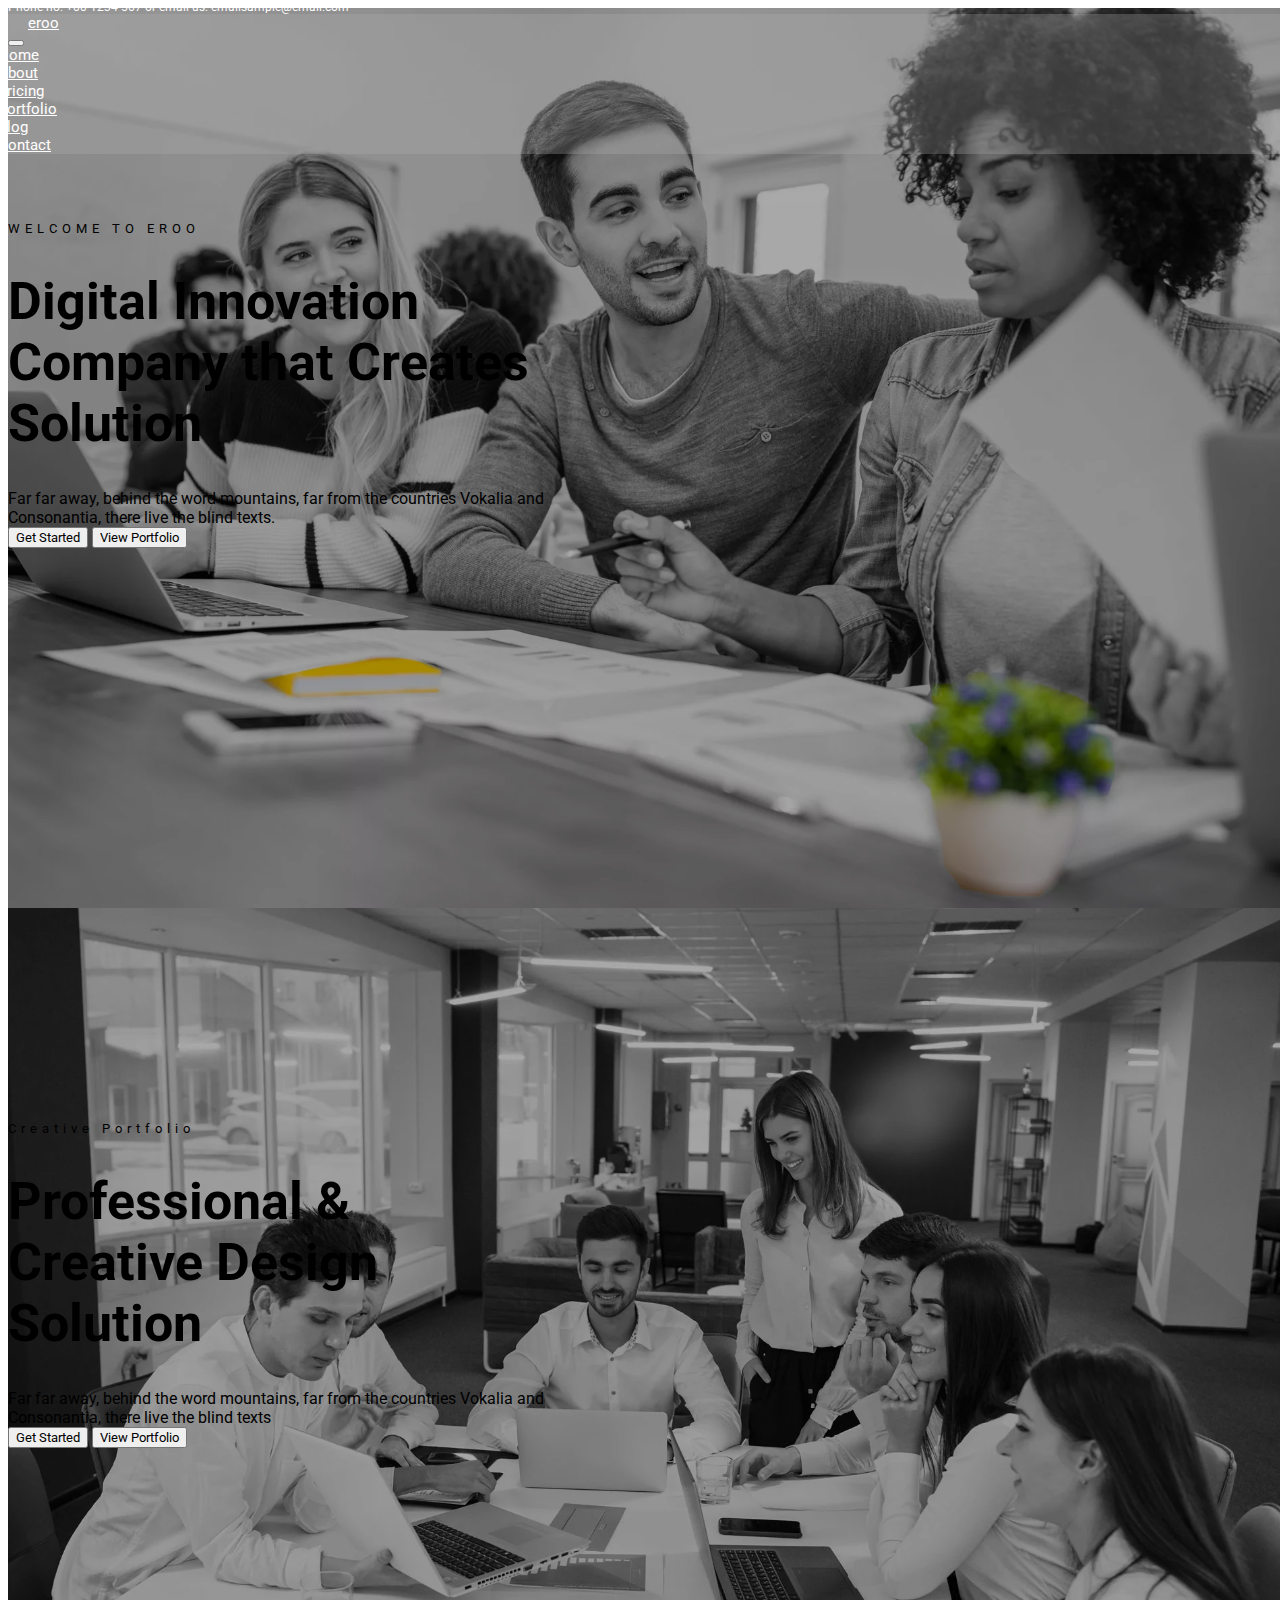
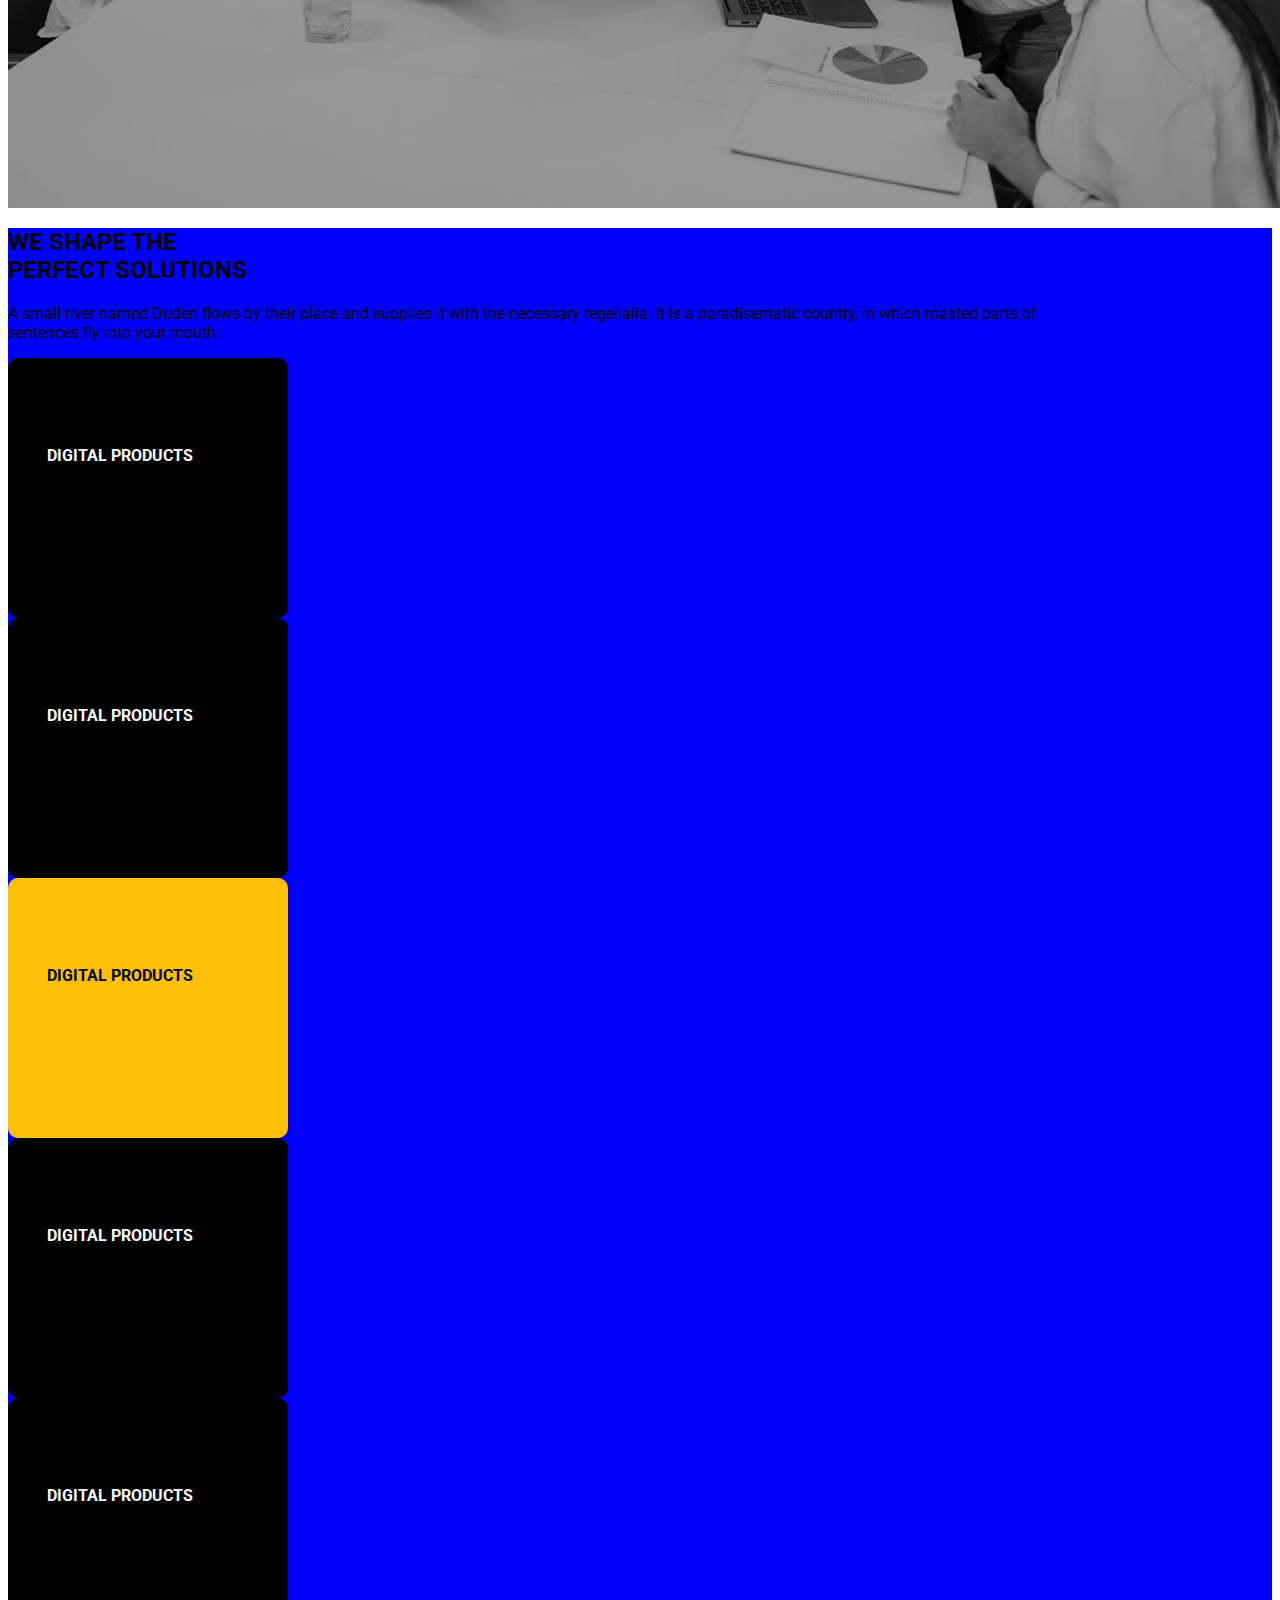
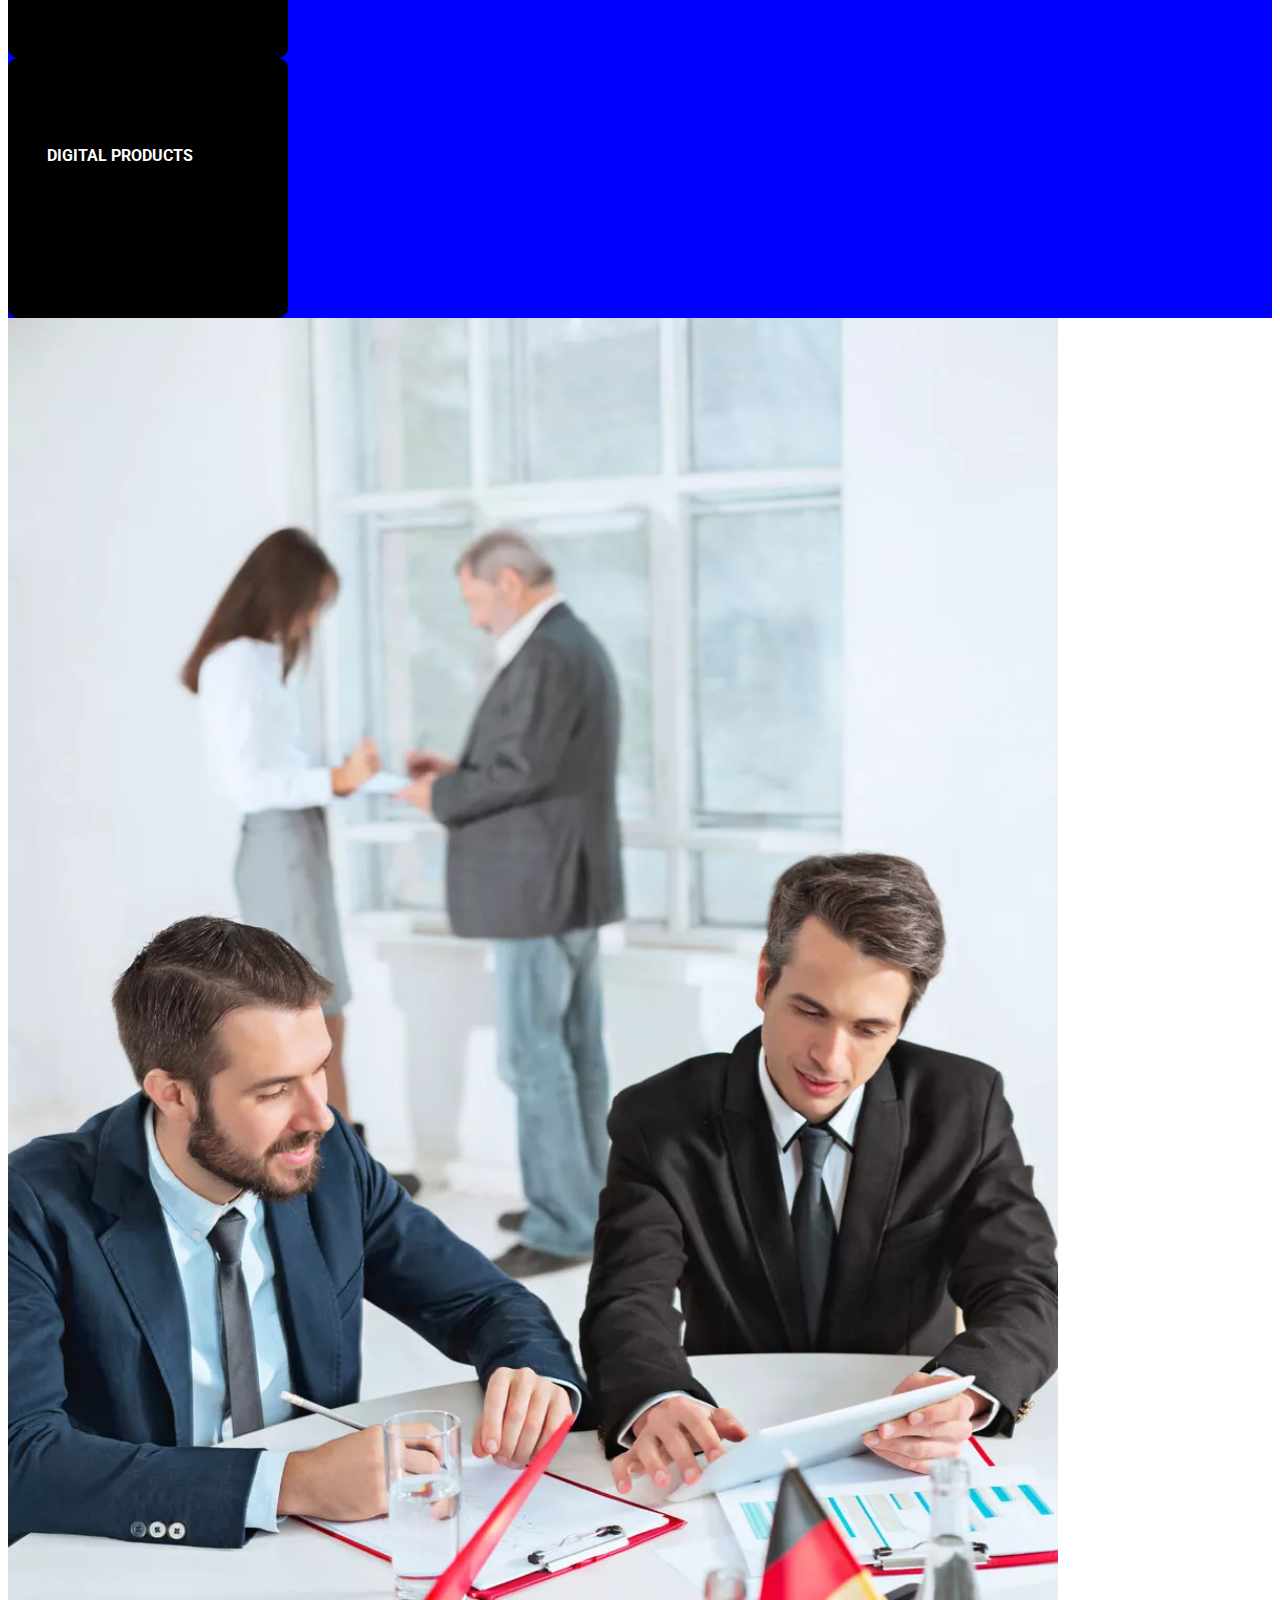
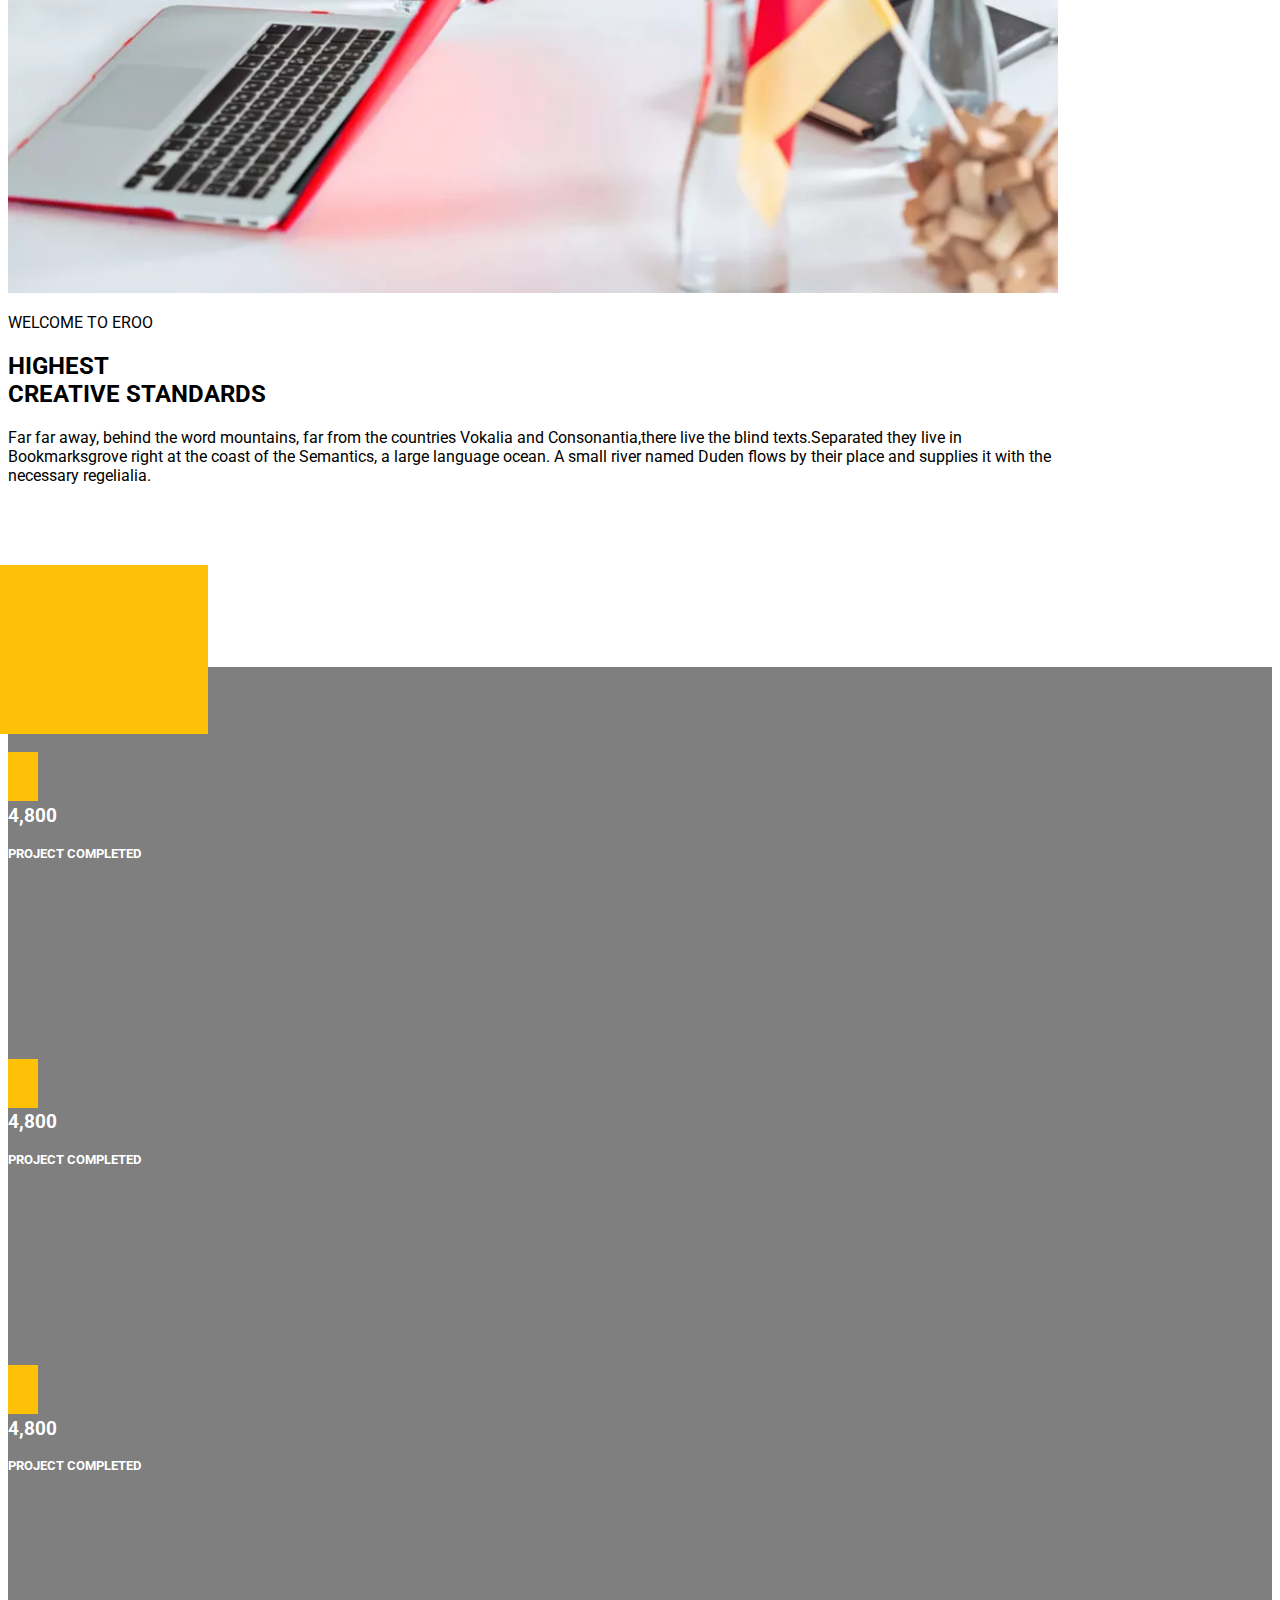
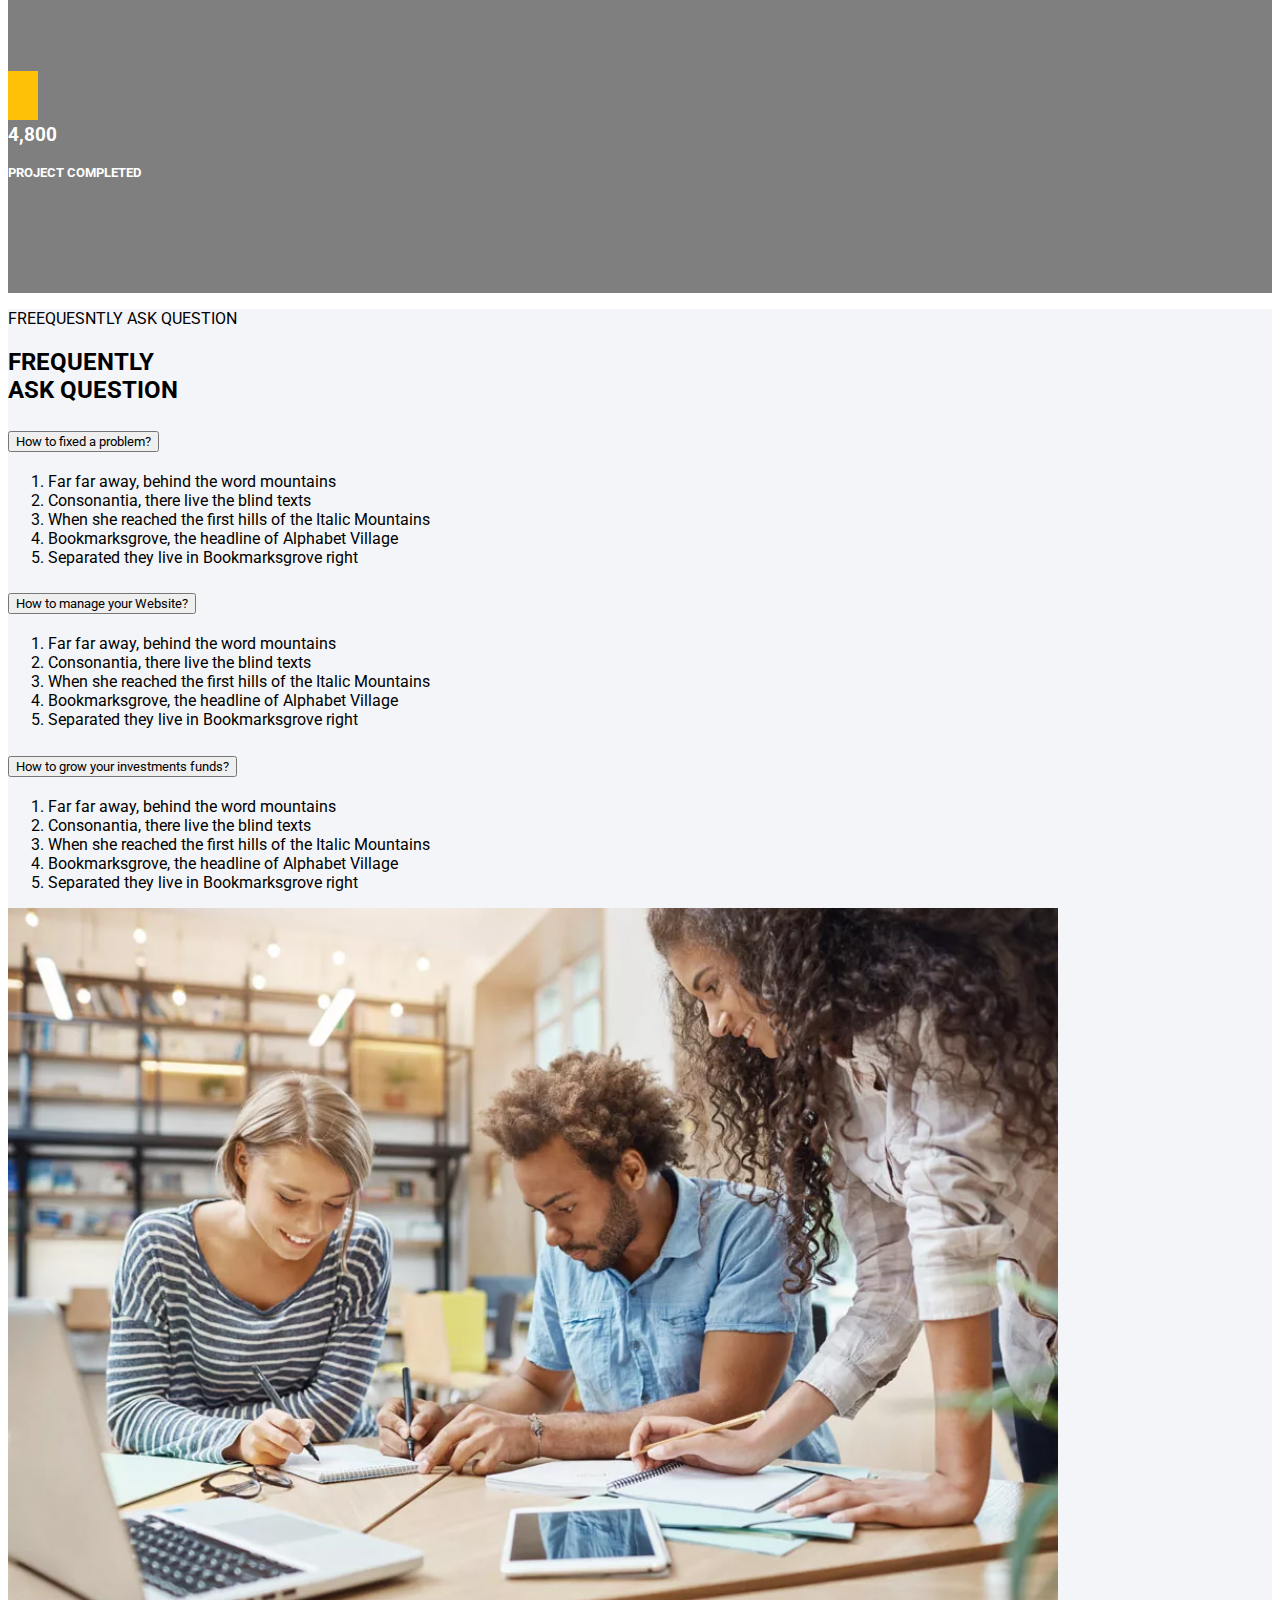
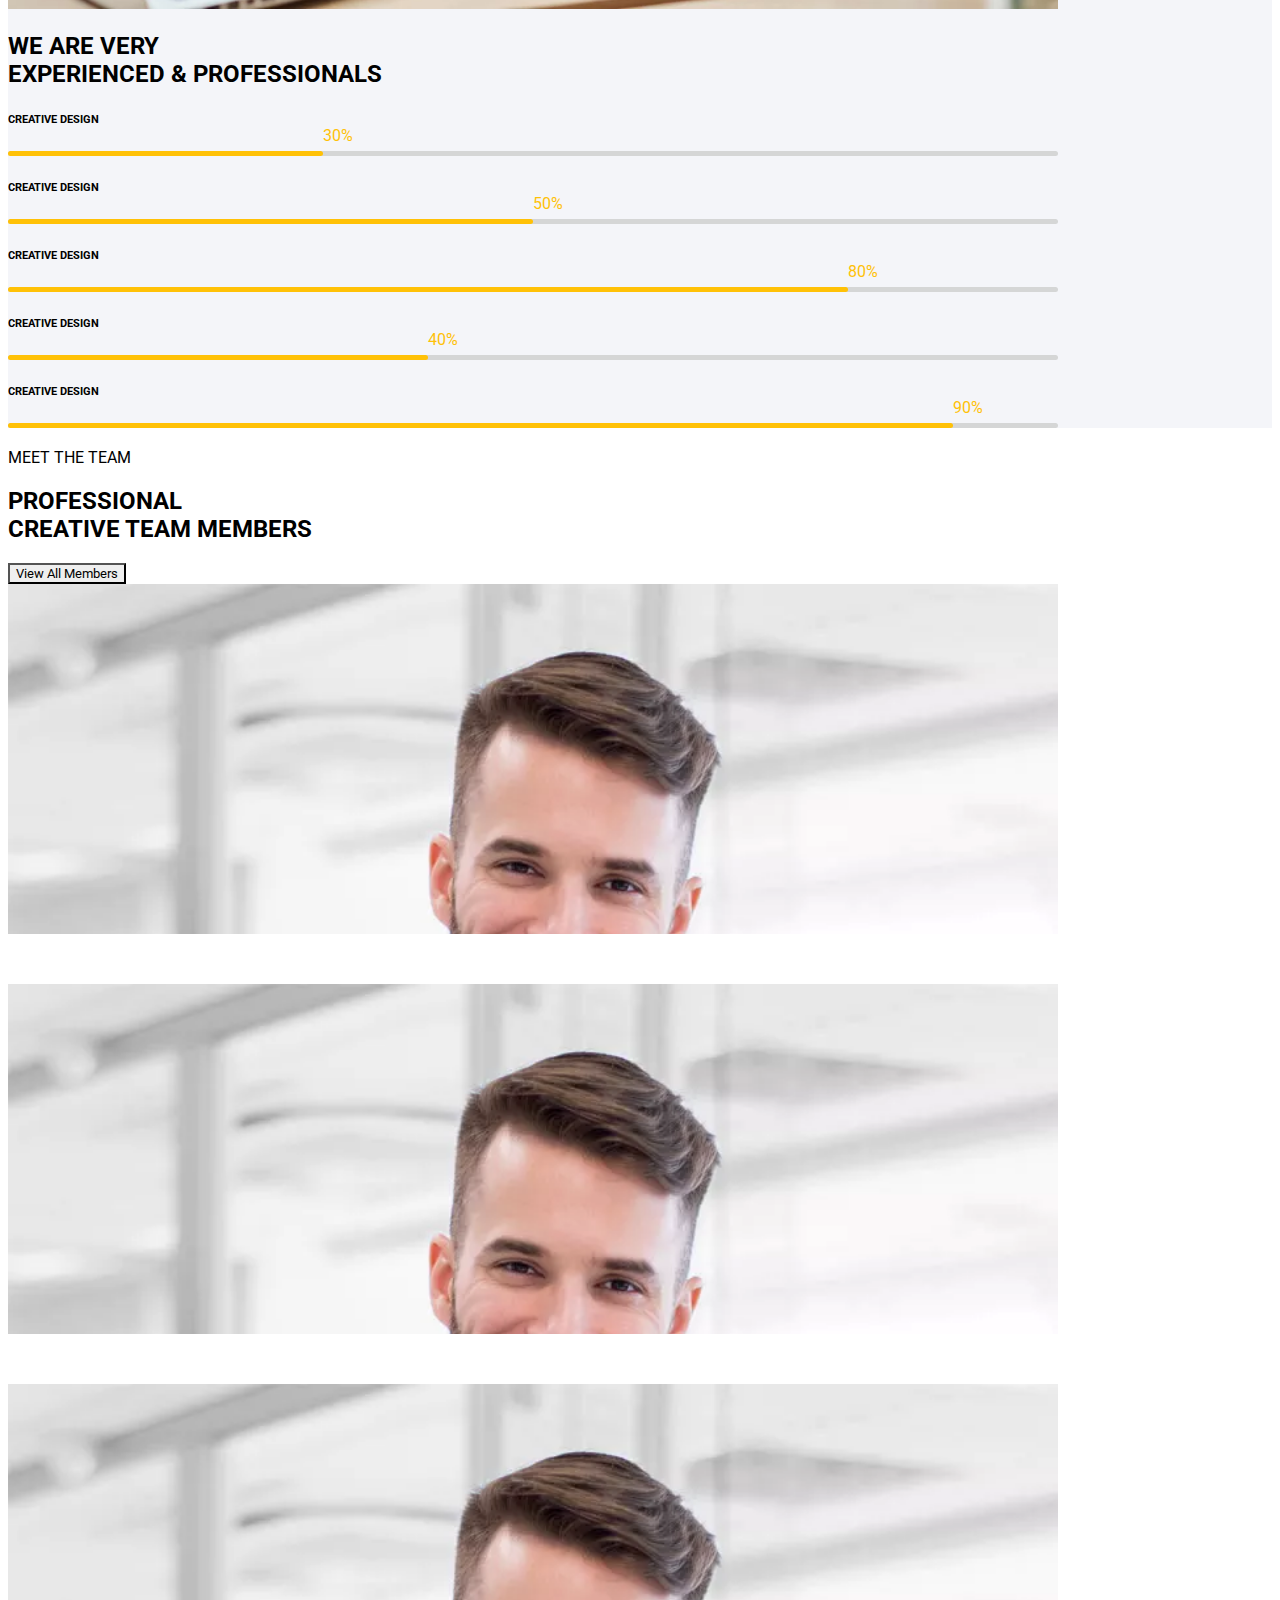
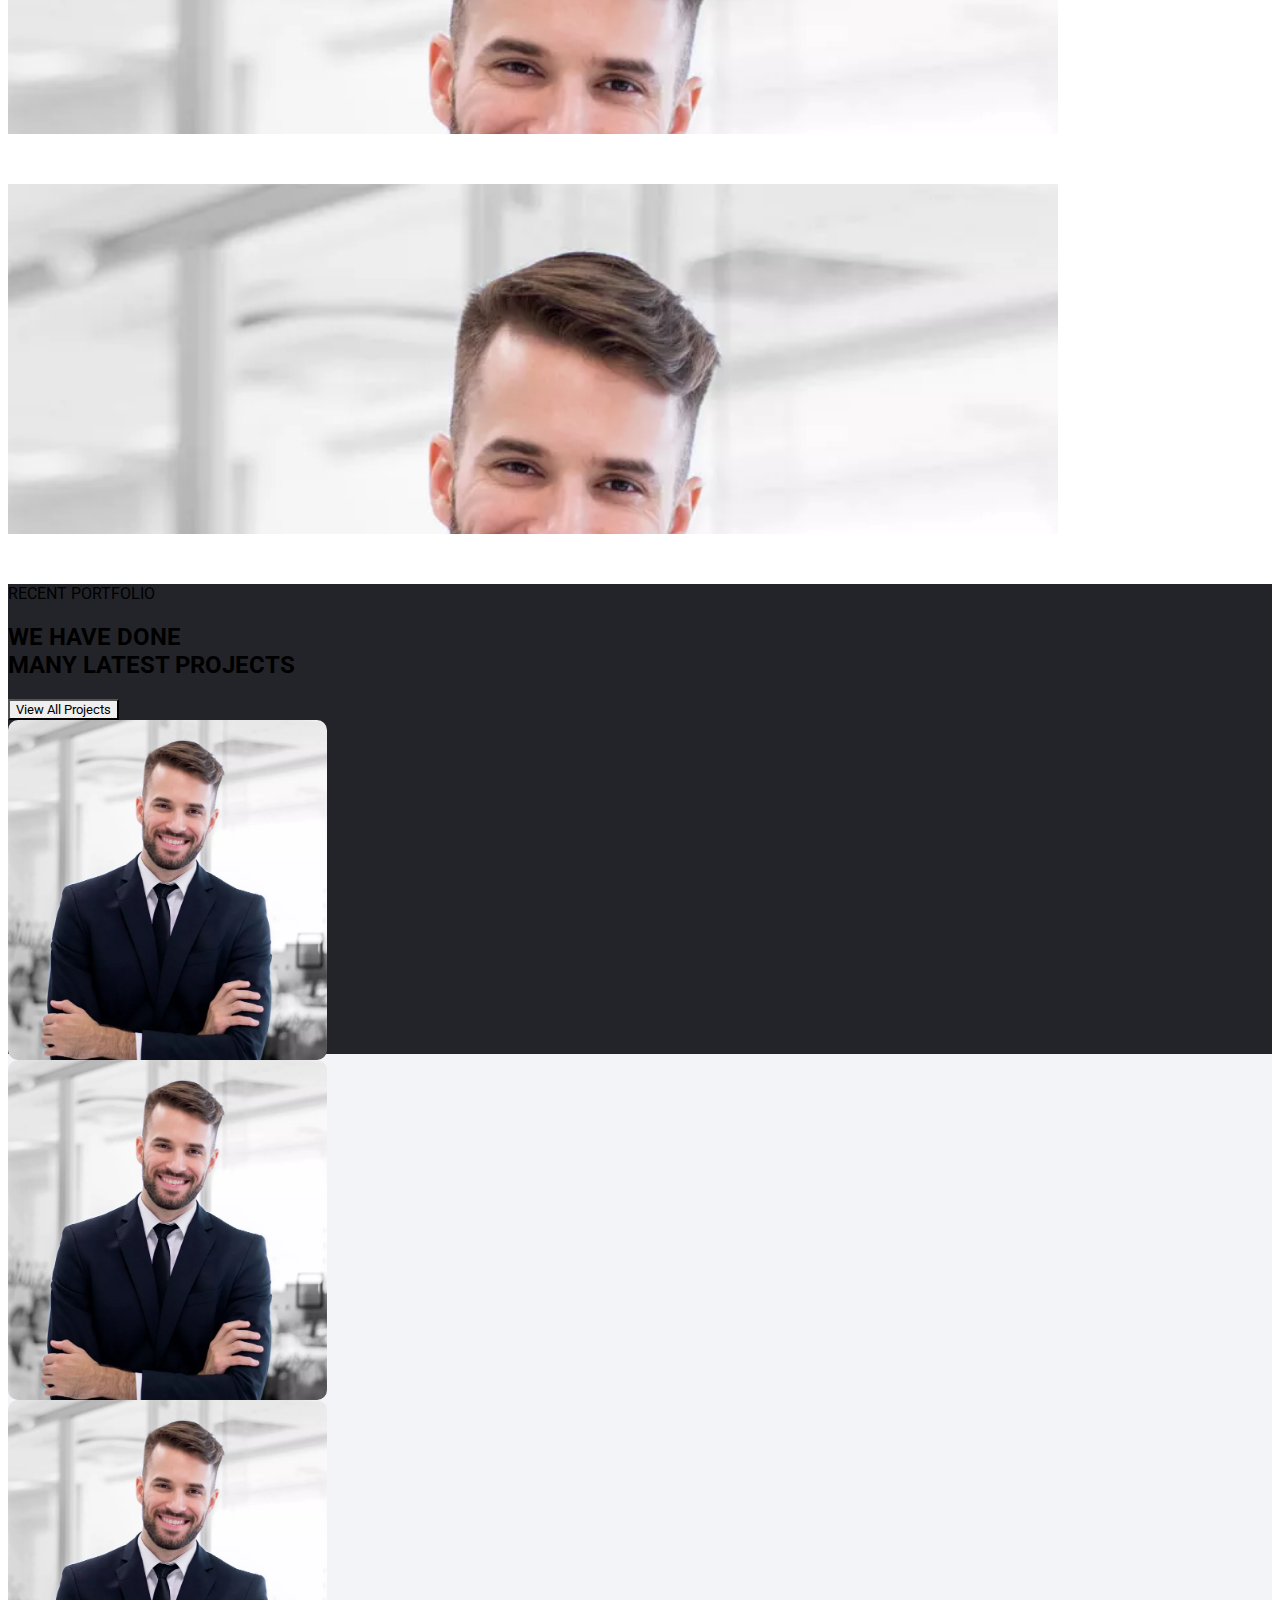
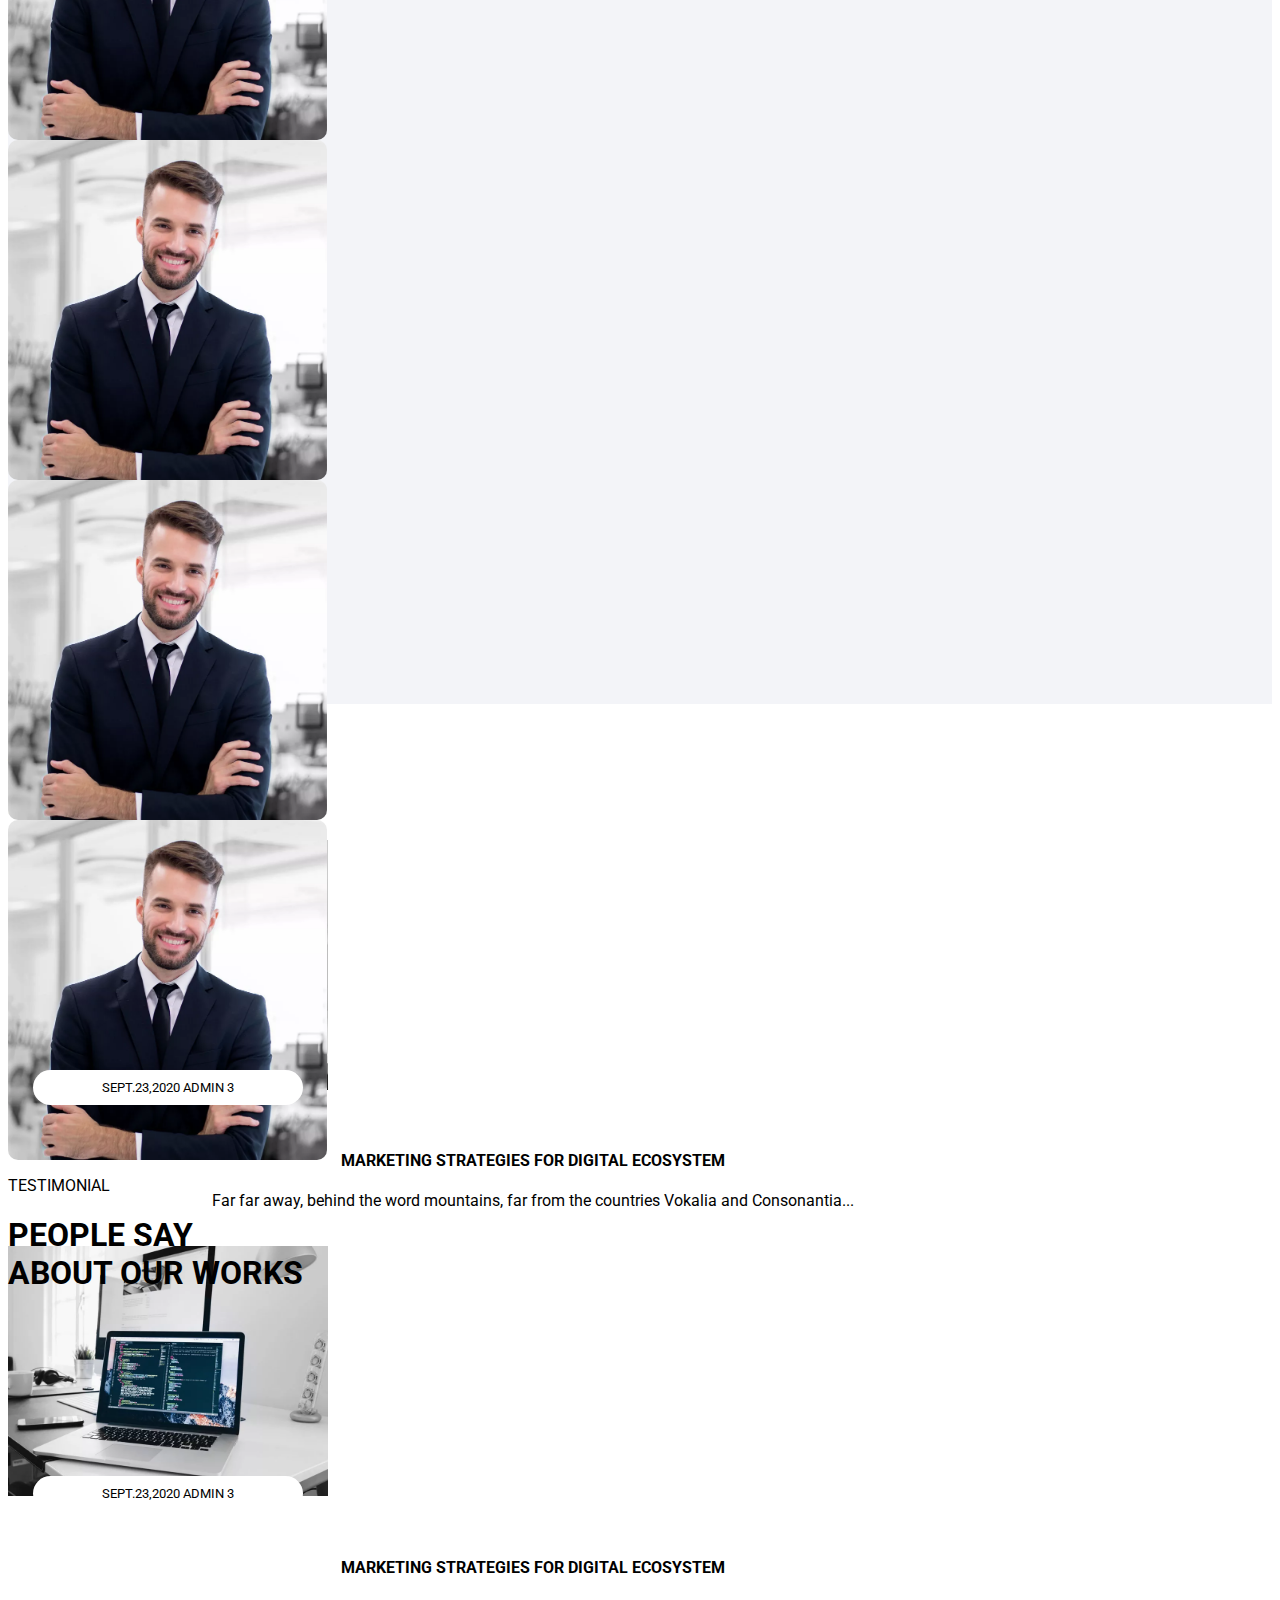
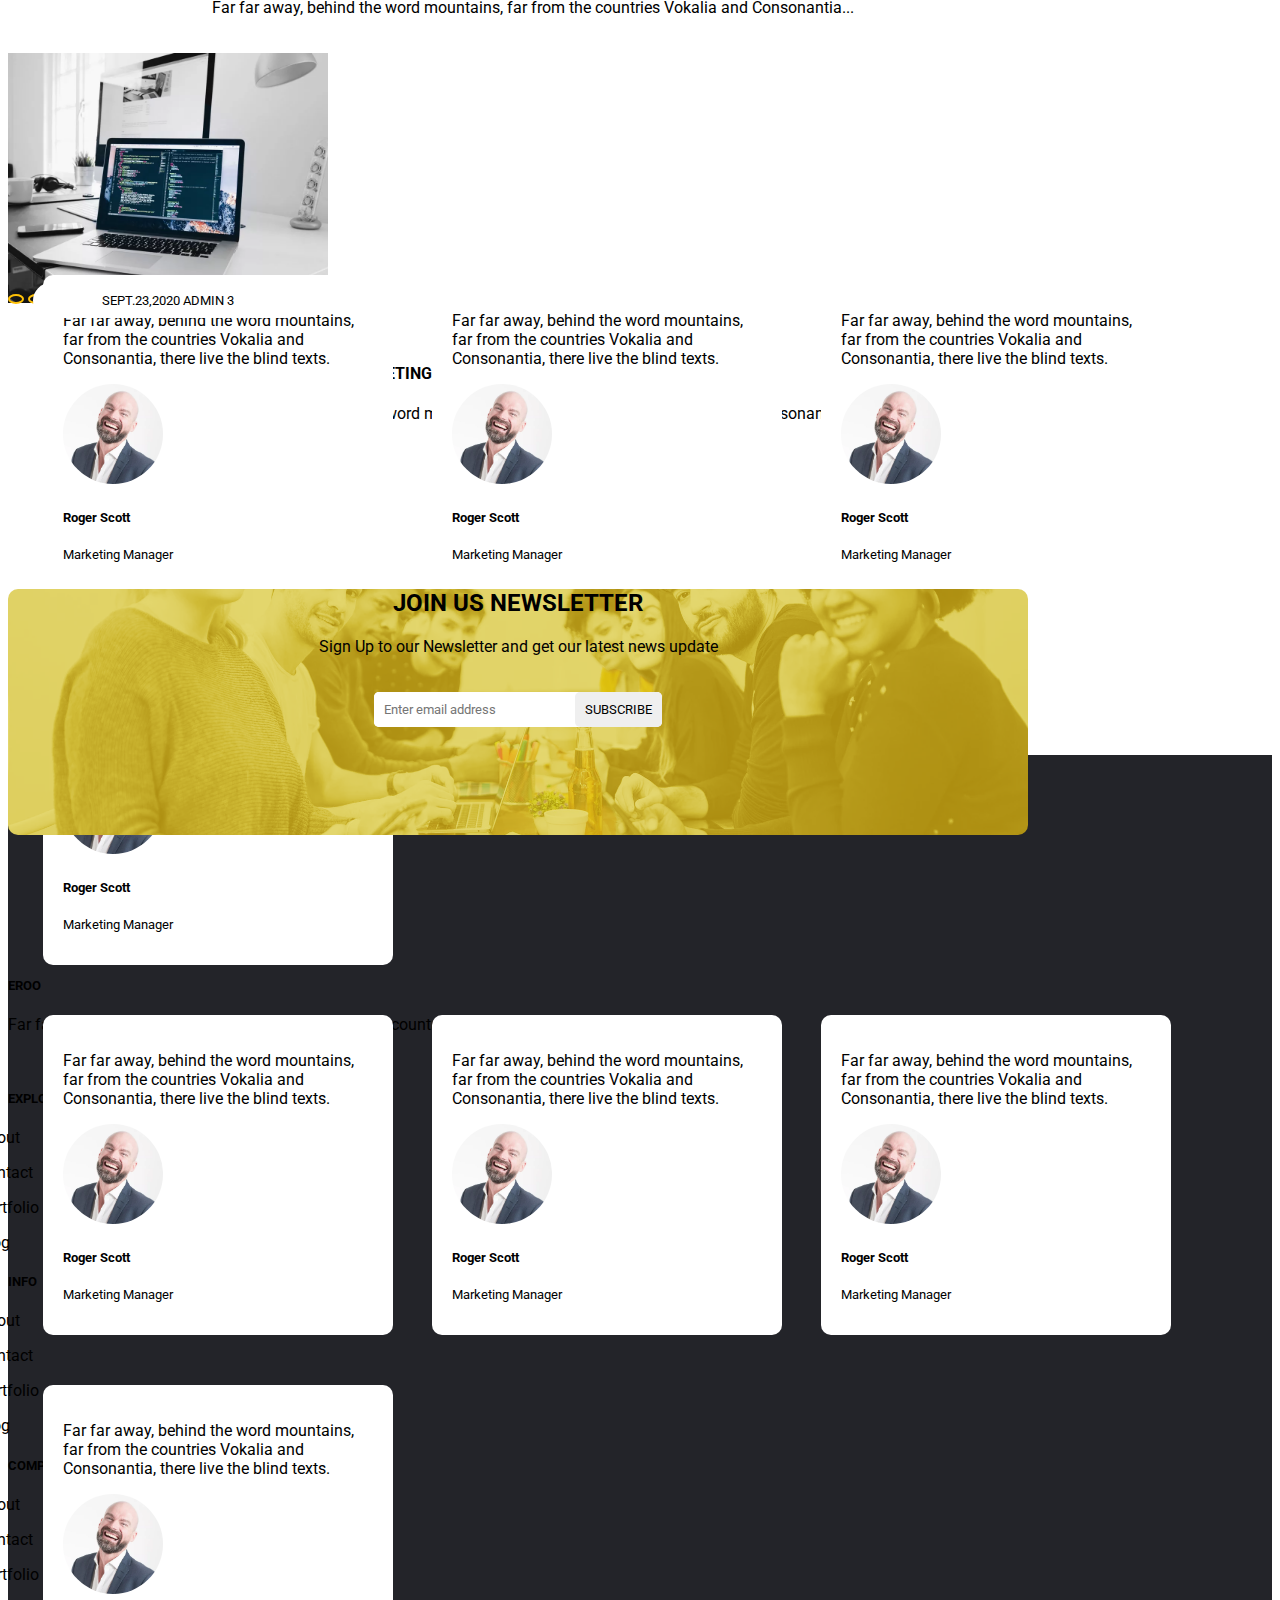
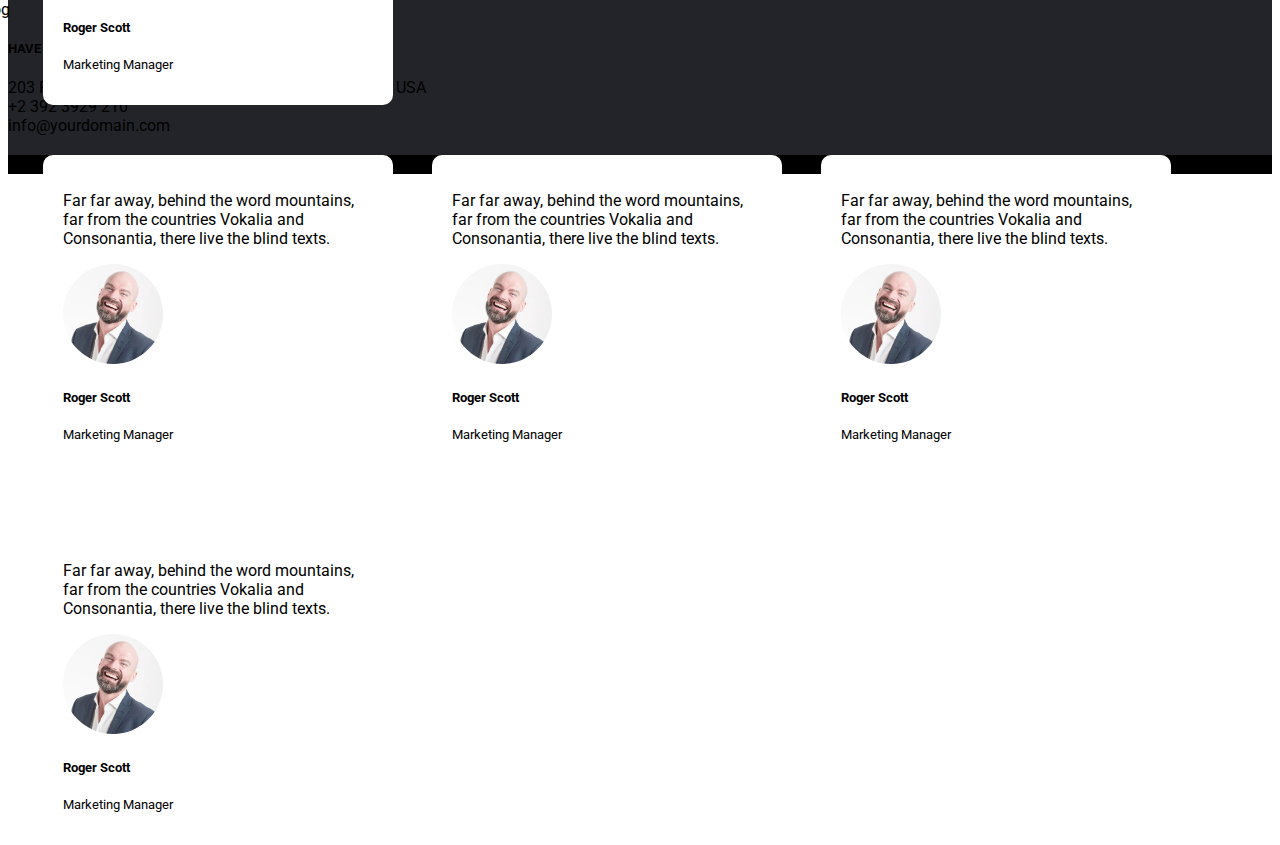
<file: index.html>
<!DOCTYPE html>
<html lang="en">

<head>
    <meta charset="UTF-8">
    <meta http-equiv="X-UA-Compatible" content="IE=edge">
    <meta name="viewport" content="width=device-width, initial-scale=1.0">
    <title>Home Work</title>
    <!-- css link -->
    <link rel="stylesheet" href="style.css">

    <!-- bootstrap link -->
    <link href="https://cdn.jsdelivr.net/npm/bootstrap@5.0.2/dist/css/bootstrap.min.css" rel="stylesheet"
        integrity="sha384-EVSTQN3/azprG1Anm3QDgpJLIm9Nao0Yz1ztcQTwFspd3yD65VohhpuuCOmLASjC" crossorigin="anonymous">

    <!-- font awesome -->
    <link rel="stylesheet" href="https://cdnjs.cloudflare.com/ajax/libs/font-awesome/6.0.0-beta3/css/all.min.css"
        integrity="sha512-Fo3rlrZj/k7ujTnHg4CGR2D7kSs0v4LLanw2qksYuRlEzO+tcaEPQogQ0KaoGN26/zrn20ImR1DfuLWnOo7aBA=="
        crossorigin="anonymous" referrerpolicy="no-referrer" />


</head>

<body>


    <div id="carouselExampleFade" class="carousel slide carousel-fade" data-bs-ride="carousel">
        <div class="carousel-inner">
            <div class="carousel-item active ">
                <div class="sli-img text-white">
                    <div class="container ">
                        <div class="banner-text ">
                            <p> WELCOME TO EROO</p>
                            <h1>Digital Innovation <br> Company that Creates <br> Solution</h1>
                            <span class="my-1">Far far away, behind the word mountains, far from the countries Vokalia
                                and <br> Consonantia, there live the blind texts.</span>
                            <br>
                            <button class="btn btn-warning text-white mt-2">Get Started</button>
                            <button class="btn  bg-white mt-2">View Portfolio</button>
                        </div>
                    </div>

                </div>
            </div>
            <div class="carousel-item ">
                <div class="sli-img-2 text-white">
                    <div class="container ">
                        <div class="banner-text ">
                            <p> Creative Portfolio</p>
                            <h1>Professional &amp; <br> Creative Design <br> Solution</h1>
                            <span class="my-1">Far far away, behind the word mountains, far from the countries Vokalia
                                and <br> Consonantia, there live the blind texts</span>
                            <br>
                            <button class="btn btn-warning text-white mt-2">Get Started</button>
                            <button class="btn  bg-white mt-2">View Portfolio</button>
                        </div>
                    </div>

                </div>
            </div>
        </div>
    </div>



    <header>
        <div class="top-header ">
            <div class="container py-2">
                <span>Phone no: +00 1234 567 or email us: emailsample@email.com</span>
            </div>


            <nav class="navbar navbar-expand-lg  nav-bg ">
                <div class="container">
                    <div class="nav-b">
                        <a class="navbar-brand fw-bolder fs-4 " href="#">eroo</a>

                    </div>
                    <button class="navbar-toggler" type="button" data-bs-toggle="collapse" data-bs-target="#navbarNav"
                        aria-controls="navbarNav" aria-expanded="false" aria-label="Toggle navigation">
                        <span class="navbar-toggler-icon"></span>
                    </button>
                    <div class="collapse  navbar-collapse" id="navbarNav">
                        <ul class="navbar-nav ms-auto">
                            <li class="nav-item">
                                <a class="nav-link " aria-current="page" href="#">Home</a>
                            </li>
                            <li class="nav-item">
                                <a class="nav-link" href="./About.html">About</a>
                            </li>
                            <li class="nav-item">
                                <a class="nav-link" href="./Pricing.html">Pricing</a>
                            </li>
                            <li class="nav-item">
                                <a class="nav-link" href="./Portfolio.html">Portfolio</a>
                            </li>
                            <li class="nav-item">
                                <a class="nav-link" href="./Blog.html">Blog</a>
                            </li>
                            <li class="nav-item">
                                <a class="nav-link" href="./Contact.html">Contact</a>
                            </li>


                        </ul>
                    </div>
                </div>
            </nav>
        </div>
    </header>








    <main>
        <div class="card-bg py-5 ">
            <div class="container py-5">
                <div class="row   ">
                    <div class="col-md-6 text-white  ">
                        <h2 class=" fw-bolder">WE SHAPE THE
                            <br> PERFECT SOLUTIONS
                        </h2>

                        <p>A small river named Duden flows by their place and supplies it with the necessary regelialia.
                            It is a paradisematic country, in which roasted parts of sentences fly into your mouth.</p>
                    </div>
                    <div class="col-md-3 ">
                        <div class="carde">
                            <i class="fas fa-microscope ci fa-3x "></i>
                            <p>DIGITAL
                                PRODUCTS
                            </p>
                            <div class="hoverico">
                                <i class="fas fa-angle-right  "></i>
                            </div>
                        </div>

                    </div>
                    <div class="col-md-3 ">
                        <div class="carde">
                            <i class="fas fa-microscope ci fa-3x "></i>
                            <p>DIGITAL
                                PRODUCTS
                            </p>
                            <div class="hoverico">
                                <i class="fas fa-angle-right  "></i>
                            </div>
                        </div>

                    </div>
                    <div class="col-md-3 mt-5">
                        <div class="carde cardactive">
                            <i class="fas fa-microscope ci fa-3x text-dark "></i>
                            <p>DIGITAL
                                PRODUCTS
                            </p>
                            <div class="hoverico">
                                <i class="fas fa-angle-right  "></i>
                            </div>
                        </div>

                    </div>
                    <div class="col-md-3 mt-5">
                        <div class="carde">
                            <i class="fas fa-microscope ci fa-3x "></i>
                            <p>DIGITAL
                                PRODUCTS
                            </p>
                            <div class="hoverico">
                                <i class="fas fa-angle-right  "></i>
                            </div>
                        </div>

                    </div>
                    <div class="col-md-3 mt-5">
                        <div class="carde">
                            <i class="fas fa-microscope ci fa-3x "></i>
                            <p>DIGITAL
                                PRODUCTS
                            </p>
                            <div class="hoverico">
                                <i class="fas fa-angle-right  "></i>
                            </div>
                        </div>

                    </div>
                    <div class="col-md-3 mt-5">
                        <div class="carde">
                            <i class="fas fa-microscope ci fa-3x "></i>
                            <p>DIGITAL
                                PRODUCTS
                            </p>
                            <div class="hoverico">
                                <i class="fas fa-angle-right  "></i>
                            </div>
                        </div>

                    </div>
                </div>
            </div>
        </div>

        <!-- HIGHEST s -->
        <div class="container">
            <div class="row">
                <div class="col-md-6">
                    <img src="./Image/3rdsec.webp" width="100%" alt="">
                </div>
                <div class="col-md-6 ps-5 pt-5">
                    <p class=" text-warning mt-5 fw-bold ">WELCOME TO EROO</p>
                    <h2 class=" fw-bolder mt-5 mb-4"> HIGHEST <br> CREATIVE STANDARDS
                    </h2>
                    <span class=" text-muted ">
                        Far far away, behind the word mountains, far from the countries Vokalia and Consonantia,there
                        live the blind texts.Separated they live in Bookmarksgrove right at the coast of the Semantics,
                        a large language ocean. A small river
                        named Duden flows by their place and supplies it with the necessary regelialia.

                    </span>
                    <div class="flote pt-3 ">
                        <div class="container">
                            <div class="row">
                                <div class="col-md-3">
                                    <div class="iconn ">
                                        <i class="far fa-lightbulb"></i>

                                    </div>
                                </div>
                                <div class="col-md-8 ps-4 text-white">
                                    <h3 class=" fw-bold">42</h3>
                                    <p class=" f-p ">YEAR OF <br> EXPERIENCED</p>
                                </div>
                            </div>


                        </div>

                    </div>
                </div>

            </div>
        </div>
        <!-- HIGHEST e -->

        <!-- PROJECT COMPLETED s -->
        <div class="p-c ">
            <div class="container">
                <div class="row">
                    <div class="col-md-3 ">
                        <div class="row p-c-info">
                            <div class="col-4">
                                <i class="far fa-3x text-white fa-address-book"></i>
                            </div>
                            <div class="col-8 mt-2">
                                <h3>4,800</h3>
                                <p>PROJECT COMPLETED</p>
                            </div>
                        </div>

                    </div>
                    <div class="col-md-3 ">
                        <div class="row p-c-info">
                            <div class="col-4">
                                <i class="far fa-3x text-white fa-address-book"></i>
                            </div>
                            <div class="col-8 mt-2">
                                <h3>4,800</h3>
                                <p>PROJECT COMPLETED</p>
                            </div>
                        </div>

                    </div>
                    <div class="col-md-3 ">
                        <div class="row p-c-info">
                            <div class="col-4">
                                <i class="far fa-3x text-white fa-address-book"></i>
                            </div>
                            <div class="col-8 mt-2">
                                <h3>4,800</h3>
                                <p>PROJECT COMPLETED</p>
                            </div>
                        </div>

                    </div>
                    <div class="col-md-3 ">
                        <div class="row p-c-info">
                            <div class="col-4">
                                <i class="far fa-3x text-white fa-address-book"></i>
                            </div>
                            <div class="col-8 mt-2">
                                <h3>4,800</h3>
                                <p>PROJECT COMPLETED</p>
                            </div>
                        </div>

                    </div>

                </div>

            </div>
        </div>


        <!-- PROJECT COMPLETED e -->

        <!-- faq s -->
        <div class="coll-bg pt-5">
            <div class="container">
                <div class="row  pt-5">
                    <div class="col-md-6 pe-5 mt-5 pt-5">
                        <p class=" text-warning fw-bold">FREEQUESNTLY ASK QUESTION</p>
                        <h2 class=" fw-bold">FREQUENTLY <br>
                            ASK QUESTION</h2>

                        <div class="collaps">
                            <div class="accordion accordion-flush" id="accordionFlushExample">
                                <div class="accordion-item">
                                    <h2 class="accordion-header rounded mt-4" id="flush-headingOne">
                                        <button class="accordion-button collapsed" type="button"
                                            data-bs-toggle="collapse" data-bs-target="#flush-collapseOne"
                                            aria-expanded="false" aria-controls="flush-collapseOne">
                                            How to fixed a problem?
                                        </button>
                                    </h2>
                                    <div id="flush-collapseOne" class="accordion-collapse collapse"
                                        aria-labelledby="flush-headingOne" data-bs-parent="#accordionFlushExample">
                                        <div class="accordion-body">
                                            <ol>
                                                <li>Far far away, behind the word mountains</li>
                                                <li>Consonantia, there live the blind texts</li>
                                                <li>When she reached the first hills of the Italic Mountains</li>
                                                <li>Bookmarksgrove, the headline of Alphabet Village</li>
                                                <li>Separated they live in Bookmarksgrove right</li>
                                            </ol>
                                        </div>
                                    </div>
                                </div>
                                <div class="accordion-item">
                                    <h2 class="accordion-header  mt-2" id="flush-headingTwo">
                                        <button class="accordion-button collapsed" type="button"
                                            data-bs-toggle="collapse" data-bs-target="#flush-collapseTwo"
                                            aria-expanded="false" aria-controls="flush-collapseTwo">
                                            How to manage your Website?
                                        </button>
                                    </h2>
                                    <div id="flush-collapseTwo" class="accordion-collapse collapse"
                                        aria-labelledby="flush-headingTwo" data-bs-parent="#accordionFlushExample">
                                        <div class="accordion-body">
                                            <ol>
                                                <li>Far far away, behind the word mountains</li>
                                                <li>Consonantia, there live the blind texts</li>
                                                <li>When she reached the first hills of the Italic Mountains</li>
                                                <li>Bookmarksgrove, the headline of Alphabet Village</li>
                                                <li>Separated they live in Bookmarksgrove right</li>
                                            </ol>
                                        </div>
                                    </div>
                                </div>
                                <div class="accordion-item">
                                    <h2 class="accordion-header   mt-2" id="flush-headingThree">
                                        <button class="accordion-button  collapsed" type="button"
                                            data-bs-toggle="collapse" data-bs-target="#flush-collapseThree"
                                            aria-expanded="false" aria-controls="flush-collapseThree">
                                            How to grow your investments funds?
                                        </button>
                                    </h2>
                                    <div id="flush-collapseThree" class="accordion-collapse collapse"
                                        aria-labelledby="flush-headingThree" data-bs-parent="#accordionFlushExample">
                                        <div class="accordion-body">
                                            <ol>
                                                <li>Far far away, behind the word mountains</li>
                                                <li>Consonantia, there live the blind texts</li>
                                                <li>When she reached the first hills of the Italic Mountains</li>
                                                <li>Bookmarksgrove, the headline of Alphabet Village</li>
                                                <li>Separated they live in Bookmarksgrove right</li>
                                            </ol>
                                        </div>
                                    </div>
                                </div>
                            </div>
                        </div>
                    </div>




                    <div class="col-md-6 ps-4 mb-5">
                        <img src="./Image/cardd.webp" width="100%" alt="">
                        <h2 class=" fw-bolder my-5">WE ARE VERY <br>
                            EXPERIENCED & PROFESSIONALS</h2>


                        <h6 class=" fw-bolder ">CREATIVE DESIGN</h6>
                        <div class="p-f w-100">

                            <div style="width: 30%;" class="p-h ">
                                <div class="p-value "> 30%</div>
                            </div>

                        </div>


                        <h6 class=" fw-bolder ">CREATIVE DESIGN</h6>
                        <div class="p-f w-100">

                            <div style="width: 50%;" class="p-h ">
                                <div class="p-value "> 50%</div>
                            </div>

                        </div>

                        <h6 class=" fw-bolder ">CREATIVE DESIGN</h6>
                        <div class="p-f w-100">

                            <div style="width: 80%;" class="p-h ">
                                <div class="p-value "> 80%</div>
                            </div>

                        </div>

                        <h6 class=" fw-bolder ">CREATIVE DESIGN</h6>
                        <div class="p-f w-100">

                            <div style="width: 40%;" class="p-h ">
                                <div class="p-value "> 40%</div>
                            </div>

                        </div>

                        <h6 class=" fw-bolder ">CREATIVE DESIGN</h6>
                        <div class="p-f w-100">

                            <div style="width: 90%;" class="p-h  ">
                                <div class="p-value "> 90%</div>
                            </div>

                        </div>


                    </div>
                </div>
            </div>
        </div>

        <!-- faq e -->

        <!-- MEET THE TEAM s -->
        <div class="container  mt-5">
            <p class=" text-warning">MEET THE TEAM</p>
            <h2 class=" fw-bolder">PROFESSIONAL <br>
                CREATIVE TEAM MEMBERS</h2>

            <button class=" btn-outline-warning  btn  position-relative btn-custom">View All Members <i
                    class="fas fa-chevron-right"></i> </button>


            <div class="row mb-5">
                <div class="col-md-3 mo">
                    <div class="cad">
                        <div class="cad-text text-white">
                            <h5 class=" fw-bolder">LLOYD WILSON</h5>
                            <p>WEB DEVELOPER</p>
                            <i class="fab fa-invision "></i>
                            <i class="fab fa-invision "></i>
                            <i class="fab fa-invision "></i>
                            <i class="fab fa-invision "></i>
                        </div>
                    </div>

                </div>
                <div class="col-md-3 mo">
                    <div class="cad">
                        <div class="cad-text text-white">
                            <h5 class=" fw-bolder">LLOYD WILSON</h5>
                            <p>WEB DEVELOPER</p>
                            <i class="fab fa-invision "></i>
                            <i class="fab fa-invision "></i>
                            <i class="fab fa-invision "></i>
                            <i class="fab fa-invision "></i>
                        </div>
                    </div>

                </div>
                <div class="col-md-3 mo">
                    <div class="cad">
                        <div class="cad-text text-white">
                            <h5 class=" fw-bolder">LLOYD WILSON</h5>
                            <p>WEB DEVELOPER</p>
                            <i class="fab fa-invision "></i>
                            <i class="fab fa-invision "></i>
                            <i class="fab fa-invision "></i>
                            <i class="fab fa-invision "></i>
                        </div>
                    </div>

                </div>
                <div class="col-md-3 mo">
                    <div class="cad">
                        <div class="cad-text text-white">
                            <h5 class=" fw-bolder">LLOYD WILSON</h5>
                            <p>WEB DEVELOPER</p>
                            <i class="fab fa-invision "></i>
                            <i class="fab fa-invision "></i>
                            <i class="fab fa-invision "></i>
                            <i class="fab fa-invision "></i>
                        </div>
                    </div>

                </div>


            </div>




        </div>

        <!-- MEET THE TEAM e -->

        <!-- RECENT PORTFOLIO s -->

        <div class="rec-pro-bg rec-pro-bg-pricing pt-5">
            <div class="container pt-5">
                <p class=" text-warning">RECENT PORTFOLIO</p>
                <h2 class=" fw-bolder text-white">WE HAVE DONE <br>
                    MANY LATEST PROJECTS</h2>

                <button class=" btn-outline-warning  btn  position-relative btn-custom">View All Projects <i
                        class="fas fa-chevron-right"></i> </button>

                <div class="row">
                    <div class="col-md-4">
                        <div class="cad2 mt-4">
                            <div class="cad2-text text-white">
                                <p class=" text-warning fw-bold">WEB APPLICATION</p>
                                <h5 class=" fw-bolder ">INTERIOR DESIGN</h5>
                                <div class="cad2-ico">
                                    <i class="fas fa-chevron-right"></i>
                                </div>
                            </div>
                        </div>
                    </div>

                    <div class="col-md-4">
                        <div class="cad2 mt-4">
                            <div class="cad2-text text-white">
                                <p class=" text-warning fw-bold">WEB APPLICATION</p>
                                <h5 class=" fw-bolder ">INTERIOR DESIGN</h5>
                                <div class="cad2-ico">
                                    <i class="fas fa-chevron-right"></i>
                                </div>
                            </div>
                        </div>
                    </div>

                    <div class="col-md-4">
                        <div class="cad2 mt-4">
                            <div class="cad2-text text-white">
                                <p class=" text-warning fw-bold">WEB APPLICATION</p>
                                <h5 class=" fw-bolder ">INTERIOR DESIGN</h5>
                                <div class="cad2-ico">
                                    <i class="fas fa-chevron-right"></i>
                                </div>
                            </div>
                        </div>
                    </div>

                    <div class="col-md-4">
                        <div class="cad2 mt-4">
                            <div class="cad2-text text-white">
                                <p class=" text-warning fw-bold">WEB APPLICATION</p>
                                <h5 class=" fw-bolder ">INTERIOR DESIGN</h5>
                                <div class="cad2-ico">
                                    <i class="fas fa-chevron-right"></i>
                                </div>
                            </div>
                        </div>
                    </div>

                    <div class="col-md-4">
                        <div class="cad2 mt-4">
                            <div class="cad2-text text-white">
                                <p class=" text-warning fw-bold">WEB APPLICATION</p>
                                <h5 class=" fw-bolder ">INTERIOR DESIGN</h5>
                                <div class="cad2-ico">
                                    <i class="fas fa-chevron-right"></i>
                                </div>
                            </div>
                        </div>
                    </div>

                    <div class="col-md-4">
                        <div class="cad2 mt-4">
                            <div class="cad2-text text-white">
                                <p class=" text-warning fw-bold">WEB APPLICATION</p>
                                <h5 class=" fw-bolder ">INTERIOR DESIGN</h5>
                                <div class="cad2-ico">
                                    <i class="fas fa-chevron-right"></i>
                                </div>
                            </div>
                        </div>
                    </div>


                </div>


                <div class="s-s mt-5 pt-5">
                    <p class=" fw-bold text-warning">TESTIMONIAL</p>
                    <h1 class="fw-bold">PEOPLE SAY <br>
                        ABOUT OUR WORKS</h1>
                </div>

            </div>


            <div class="slid-card">
                <div id="carouselExampleIndicators" class="carousel slide" data-bs-ride="carousel">
                    <div class="carousel-indicators">
                        <button id="c-btn" type="button" data-bs-target="#carouselExampleIndicators"
                            data-bs-slide-to="0" class="active" aria-current="true" aria-label="Slide 1"></button>
                        <button id="c-btn" type="button" data-bs-target="#carouselExampleIndicators"
                            data-bs-slide-to="1" aria-label="Slide 2"></button>
                        <button id="c-btn" type="button" data-bs-target="#carouselExampleIndicators"
                            data-bs-slide-to="2" aria-label="Slide 3"></button>
                    </div>
                    <div class="carousel-inner  ">
                        <div class="carousel-item  active">

                            <div class="s-c">
                                <p>Far far away, behind the word mountains, far from the countries Vokalia and
                                    Consonantia, there live the blind texts.</p>

                                <div class="row pt-4">
                                    <div class="col-4">
                                        <img src="./Image/sci.webp" alt="" srcset="">
                                    </div>
                                    <div class="col-8 ps-4">
                                        <div class="s-c-ico">
                                            <i class="fas fa-star"></i>
                                            <i class="fas fa-star"></i>
                                            <i class="fas fa-star"></i>
                                            <i class="fas fa-star"></i>
                                            <i class="fas fa-star"></i>
                                        </div>

                                        <div class="s-c-info">
                                            <h5 class=" fw-bolder">Roger Scott</h5>
                                            <p class=" fw-bold text-warning">Marketing Manager</p>
                                        </div>
                                    </div>
                                </div>

                            </div>


                            <div class="s-c">
                                <p>Far far away, behind the word mountains, far from the countries Vokalia and
                                    Consonantia, there live the blind texts.</p>

                                <div class="row pt-4">
                                    <div class="col-4">
                                        <img src="./Image/sci.webp" alt="" srcset="">
                                    </div>
                                    <div class="col-8 ps-4">
                                        <div class="s-c-ico">
                                            <i class="fas fa-star"></i>
                                            <i class="fas fa-star"></i>
                                            <i class="fas fa-star"></i>
                                            <i class="fas fa-star"></i>
                                            <i class="fas fa-star"></i>
                                        </div>

                                        <div class="s-c-info">
                                            <h5 class=" fw-bolder">Roger Scott</h5>
                                            <p class=" fw-bold text-warning">Marketing Manager</p>
                                        </div>
                                    </div>
                                </div>

                            </div>


                            <div class="s-c">
                                <p>Far far away, behind the word mountains, far from the countries Vokalia and
                                    Consonantia, there live the blind texts.</p>

                                <div class="row pt-4">
                                    <div class="col-4">
                                        <img src="./Image/sci.webp" alt="" srcset="">
                                    </div>
                                    <div class="col-8 ps-4">
                                        <div class="s-c-ico">
                                            <i class="fas fa-star"></i>
                                            <i class="fas fa-star"></i>
                                            <i class="fas fa-star"></i>
                                            <i class="fas fa-star"></i>
                                            <i class="fas fa-star"></i>
                                        </div>

                                        <div class="s-c-info">
                                            <h5 class=" fw-bolder">Roger Scott</h5>
                                            <p class=" fw-bold text-warning">Marketing Manager</p>
                                        </div>
                                    </div>
                                </div>

                            </div>


                            <div class="s-c">
                                <p>Far far away, behind the word mountains, far from the countries Vokalia and
                                    Consonantia, there live the blind texts.</p>

                                <div class="row pt-4">
                                    <div class="col-4">
                                        <img src="./Image/sci.webp" alt="" srcset="">
                                    </div>
                                    <div class="col-8 ps-4">
                                        <div class="s-c-ico">
                                            <i class="fas fa-star"></i>
                                            <i class="fas fa-star"></i>
                                            <i class="fas fa-star"></i>
                                            <i class="fas fa-star"></i>
                                            <i class="fas fa-star"></i>
                                        </div>

                                        <div class="s-c-info">
                                            <h5 class=" fw-bolder">Roger Scott</h5>
                                            <p class=" fw-bold text-warning">Marketing Manager</p>
                                        </div>
                                    </div>
                                </div>

                            </div>

                        </div>

                        <div class="carousel-item  ">

                            <div class="s-c">
                                <p>Far far away, behind the word mountains, far from the countries Vokalia and
                                    Consonantia, there live the blind texts.</p>

                                <div class="row pt-4">
                                    <div class="col-4">
                                        <img src="./Image/sci.webp" alt="" srcset="">
                                    </div>
                                    <div class="col-8 ps-4">
                                        <div class="s-c-ico">
                                            <i class="fas fa-star"></i>
                                            <i class="fas fa-star"></i>
                                            <i class="fas fa-star"></i>
                                            <i class="fas fa-star"></i>
                                            <i class="fas fa-star"></i>
                                        </div>

                                        <div class="s-c-info">
                                            <h5 class=" fw-bolder">Roger Scott</h5>
                                            <p class=" fw-bold text-warning">Marketing Manager</p>
                                        </div>
                                    </div>
                                </div>

                            </div>


                            <div class="s-c">
                                <p>Far far away, behind the word mountains, far from the countries Vokalia and
                                    Consonantia, there live the blind texts.</p>

                                <div class="row pt-4">
                                    <div class="col-4">
                                        <img src="./Image/sci.webp" alt="" srcset="">
                                    </div>
                                    <div class="col-8 ps-4">
                                        <div class="s-c-ico">
                                            <i class="fas fa-star"></i>
                                            <i class="fas fa-star"></i>
                                            <i class="fas fa-star"></i>
                                            <i class="fas fa-star"></i>
                                            <i class="fas fa-star"></i>
                                        </div>

                                        <div class="s-c-info">
                                            <h5 class=" fw-bolder">Roger Scott</h5>
                                            <p class=" fw-bold text-warning">Marketing Manager</p>
                                        </div>
                                    </div>
                                </div>

                            </div>


                            <div class="s-c">
                                <p>Far far away, behind the word mountains, far from the countries Vokalia and
                                    Consonantia, there live the blind texts.</p>

                                <div class="row pt-4">
                                    <div class="col-4">
                                        <img src="./Image/sci.webp" alt="" srcset="">
                                    </div>
                                    <div class="col-8 ps-4">
                                        <div class="s-c-ico">
                                            <i class="fas fa-star"></i>
                                            <i class="fas fa-star"></i>
                                            <i class="fas fa-star"></i>
                                            <i class="fas fa-star"></i>
                                            <i class="fas fa-star"></i>
                                        </div>

                                        <div class="s-c-info">
                                            <h5 class=" fw-bolder">Roger Scott</h5>
                                            <p class=" fw-bold text-warning">Marketing Manager</p>
                                        </div>
                                    </div>
                                </div>

                            </div>


                            <div class="s-c">
                                <p>Far far away, behind the word mountains, far from the countries Vokalia and
                                    Consonantia, there live the blind texts.</p>

                                <div class="row pt-4">
                                    <div class="col-4">
                                        <img src="./Image/sci.webp" alt="" srcset="">
                                    </div>
                                    <div class="col-8 ps-4">
                                        <div class="s-c-ico">
                                            <i class="fas fa-star"></i>
                                            <i class="fas fa-star"></i>
                                            <i class="fas fa-star"></i>
                                            <i class="fas fa-star"></i>
                                            <i class="fas fa-star"></i>
                                        </div>

                                        <div class="s-c-info">
                                            <h5 class=" fw-bolder">Roger Scott</h5>
                                            <p class=" fw-bold text-warning">Marketing Manager</p>
                                        </div>
                                    </div>
                                </div>

                            </div>

                        </div>

                        <div class="carousel-item  ">

                            <div class="s-c">
                                <p>Far far away, behind the word mountains, far from the countries Vokalia and
                                    Consonantia, there live the blind texts.</p>

                                <div class="row pt-4">
                                    <div class="col-4">
                                        <img src="./Image/sci.webp" alt="" srcset="">
                                    </div>
                                    <div class="col-8 ps-4">
                                        <div class="s-c-ico">
                                            <i class="fas fa-star"></i>
                                            <i class="fas fa-star"></i>
                                            <i class="fas fa-star"></i>
                                            <i class="fas fa-star"></i>
                                            <i class="fas fa-star"></i>
                                        </div>

                                        <div class="s-c-info">
                                            <h5 class=" fw-bolder">Roger Scott</h5>
                                            <p class=" fw-bold text-warning">Marketing Manager</p>
                                        </div>
                                    </div>
                                </div>

                            </div>


                            <div class="s-c">
                                <p>Far far away, behind the word mountains, far from the countries Vokalia and
                                    Consonantia, there live the blind texts.</p>

                                <div class="row pt-4">
                                    <div class="col-4">
                                        <img src="./Image/sci.webp" alt="" srcset="">
                                    </div>
                                    <div class="col-8 ps-4">
                                        <div class="s-c-ico">
                                            <i class="fas fa-star"></i>
                                            <i class="fas fa-star"></i>
                                            <i class="fas fa-star"></i>
                                            <i class="fas fa-star"></i>
                                            <i class="fas fa-star"></i>
                                        </div>

                                        <div class="s-c-info">
                                            <h5 class=" fw-bolder">Roger Scott</h5>
                                            <p class=" fw-bold text-warning">Marketing Manager</p>
                                        </div>
                                    </div>
                                </div>

                            </div>


                            <div class="s-c">
                                <p>Far far away, behind the word mountains, far from the countries Vokalia and
                                    Consonantia, there live the blind texts.</p>

                                <div class="row pt-4">
                                    <div class="col-4">
                                        <img src="./Image/sci.webp" alt="" srcset="">
                                    </div>
                                    <div class="col-8 ps-4">
                                        <div class="s-c-ico">
                                            <i class="fas fa-star"></i>
                                            <i class="fas fa-star"></i>
                                            <i class="fas fa-star"></i>
                                            <i class="fas fa-star"></i>
                                            <i class="fas fa-star"></i>
                                        </div>

                                        <div class="s-c-info">
                                            <h5 class=" fw-bolder">Roger Scott</h5>
                                            <p class=" fw-bold text-warning">Marketing Manager</p>
                                        </div>
                                    </div>
                                </div>

                            </div>


                            <div class="s-c">
                                <p>Far far away, behind the word mountains, far from the countries Vokalia and
                                    Consonantia, there live the blind texts.</p>

                                <div class="row pt-4">
                                    <div class="col-4">
                                        <img src="./Image/sci.webp" alt="" srcset="">
                                    </div>
                                    <div class="col-8 ps-4">
                                        <div class="s-c-ico">
                                            <i class="fas fa-star"></i>
                                            <i class="fas fa-star"></i>
                                            <i class="fas fa-star"></i>
                                            <i class="fas fa-star"></i>
                                            <i class="fas fa-star"></i>
                                        </div>

                                        <div class="s-c-info">
                                            <h5 class=" fw-bolder">Roger Scott</h5>
                                            <p class=" fw-bold text-warning">Marketing Manager</p>
                                        </div>
                                    </div>
                                </div>

                            </div>

                        </div>




                    </div>

                </div>
            </div>


        </div>



        <!-- RECENT PORTFOLIO e -->

        <!-- OUR BLOG S  -->


        <div class="container OUR-BLOG">
            <h6 class=" text-center fw-bold pt-5 text-warning">OUR BLOG</h6>
            <h2 class=" text-center   fw-bold pt-4">RECENT POST</h2>

            <div class="row">
                <div class="col-md-4 mt-5">
                    <div class="img">
                        <div class="flo shadow ">
                            <i class="fas fa-calendar-alt"></i>
                            <span>SEPT.23,2020</span>
                            <i class="fas fa-user"></i>
                            <span>ADMIN</span>
                            <i class="fas fa-comment"></i>
                            <span>3</span>
                        </div>

                    </div>


                    <div class="info shadow">
                        <h4>MARKETING STRATEGIES FOR DIGITAL ECOSYSTEM</h4>
                        <p>Far far away, behind the word mountains, far from the countries Vokalia and Consonantia...
                        </p>
                    </div>
                </div>
                <div class="col-md-4 mt-5">
                    <div class="img">
                        <div class="flo shadow ">
                            <i class="fas fa-calendar-alt"></i>
                            <span>SEPT.23,2020</span>
                            <i class="fas fa-user"></i>
                            <span>ADMIN</span>
                            <i class="fas fa-comment"></i>
                            <span>3</span>
                        </div>

                    </div>


                    <div class="info shadow">
                        <h4>MARKETING STRATEGIES FOR DIGITAL ECOSYSTEM</h4>
                        <p>Far far away, behind the word mountains, far from the countries Vokalia and Consonantia...
                        </p>
                    </div>
                </div>
                <div class="col-md-4 mt-5">
                    <div class="img">
                        <div class="flo shadow ">
                            <i class="fas fa-calendar-alt"></i>
                            <span>SEPT.23,2020</span>
                            <i class="fas fa-user"></i>
                            <span>ADMIN</span>
                            <i class="fas fa-comment"></i>
                            <span>3</span>
                        </div>

                    </div>


                    <div class="info shadow">
                        <h4>MARKETING STRATEGIES FOR DIGITAL ECOSYSTEM</h4>
                        <p>Far far away, behind the word mountains, far from the countries Vokalia and Consonantia...
                        </p>
                    </div>
                </div>
            </div>

        </div>


        <!-- OUR BLOG E  -->
    </main>









    <footer>

        <div class="container">
            <div class="from-bg">
                <h2 class=" pt-4 fw-bolder text-white">JOIN US NEWSLETTER</h2>
                <p class="   text-white">Sign Up to our Newsletter and get our latest news update</p>
                <div class="inp">
                    <input type="email" value="" placeholder="Enter email address">
                    <input type="button" value="SUBSCRIBE">

                </div>


            </div>
        </div>



        <div class="footer">
            <div class="container">
                <div class="row text-white pt-5">
                    <div class="col-md-3">
                        <h5 class="pb-4  fw-bolder">EROO</h4>
                        <p>Far far away, behind the word mountains, far from the countries.</p>
                        <div class="footer-ico">
                            <i class=" fab fa-instagram"></i>
                        </div>
                        <div class="footer-ico">
                            <i class=" fab fa-facebook"></i>
                        </div>
                        <div class="footer-ico">
                            <i class=" fab fa-instagram"></i>
                        </div>
                    </div>
                    <div class="col-md-2 ">
                        <h5 class=" pb-4 fw-bolder">EXPLORE</h4>
                        <ul>
                            <li>
                                <i class=" fas fa-angle-right"></i>
                                 <span>About</p>
                            </li>
                            <li>
                                <i class=" fas fa-angle-right"></i>
                                 <span>Contact</p>
                            </li>
                            <li>
                                <i class=" fas fa-angle-right"></i>
                                 <span>Portfolio</p>
                            </li>
                            <li>
                                <i class=" fas fa-angle-right"></i>
                                  <span>Blog</p>
                            </li>
                        </ul>
                    </div>
                    <div class="col-md-2 ">
                        <h5 class=" pb-4 fw-bolder">INFO</h4>
                        <ul>
                            <li>
                                <i class=" fas fa-angle-right"></i>
                                 <span>About</p>
                            </li>
                            <li>
                                <i class=" fas fa-angle-right"></i>
                                 <span>Contact</p>
                            </li>
                            <li>
                                <i class=" fas fa-angle-right"></i>
                                 <span>Portfolio</p>
                            </li>
                            <li>
                                <i class=" fas fa-angle-right"></i>
                                  <span>Blog</p>
                            </li>
                        </ul>
                    </div>
                    <div class="col-md-2 ">
                        <h5 class=" pb-4 fw-bolder">COMPANY</h4>
                        <ul>
                            <li>
                                <i class=" fas fa-angle-right"></i>
                                 <span>About</p>
                            </li>
                            <li>
                                <i class=" fas fa-angle-right"></i>
                                 <span>Contact</p>
                            </li>
                            <li>
                                <i class=" fas fa-angle-right"></i>
                                 <span>Portfolio</p>
                            </li>
                            <li>
                                <i class=" fas fa-angle-right"></i>
                                  <span>Blog</p>
                            </li>
                        </ul>
                    </div>
                    <div class="col-md-3 ">
                        <h5 class=" pb-4 fw-bolder">HAVE A QUESTIONS?</h4>

                        <div class="row">
                            <div class="col-3 fi  ">
                                <i class="fas fa-map"></i>

                            </div>
                            <div class="col-9 ">
                                203 Fake St. Mountain View, San Francisco, California, USA
                            </div>
                            <div class="col-3 fi  pt-4">
                                <i class="fas fa-phone-alt"></i>

                            </div>
                            <div class="col-9 pt-4">
                                +2 392 3929 210

                            </div>
                            <div class="col-3 fi  pt-4">
                                <i class="fas fa-paper-plane"></i>

                            </div>
                            <div class="col-9  pt-4">
                                info@yourdomain.com
                            </div>
                        </div>
                       
                    </div>
                </div>
            </div>
        </div>

        <div class="l-footer ">
            <div class="container text-white pt-4
            pb-3
            ">
                Copyright ©2021 All rights reserved | This template is made with  by <strong>Colorlib</strong> 
            </div>
        </div>
    </footer>









    <script src="https://cdn.jsdelivr.net/npm/bootstrap@5.0.2/dist/js/bootstrap.bundle.min.js"
        integrity="sha384-MrcW6ZMFYlzcLA8Nl+NtUVF0sA7MsXsP1UyJoMp4YLEuNSfAP+JcXn/tWtIaxVXM"
        crossorigin="anonymous"></script>
</body>

</html>
</file>
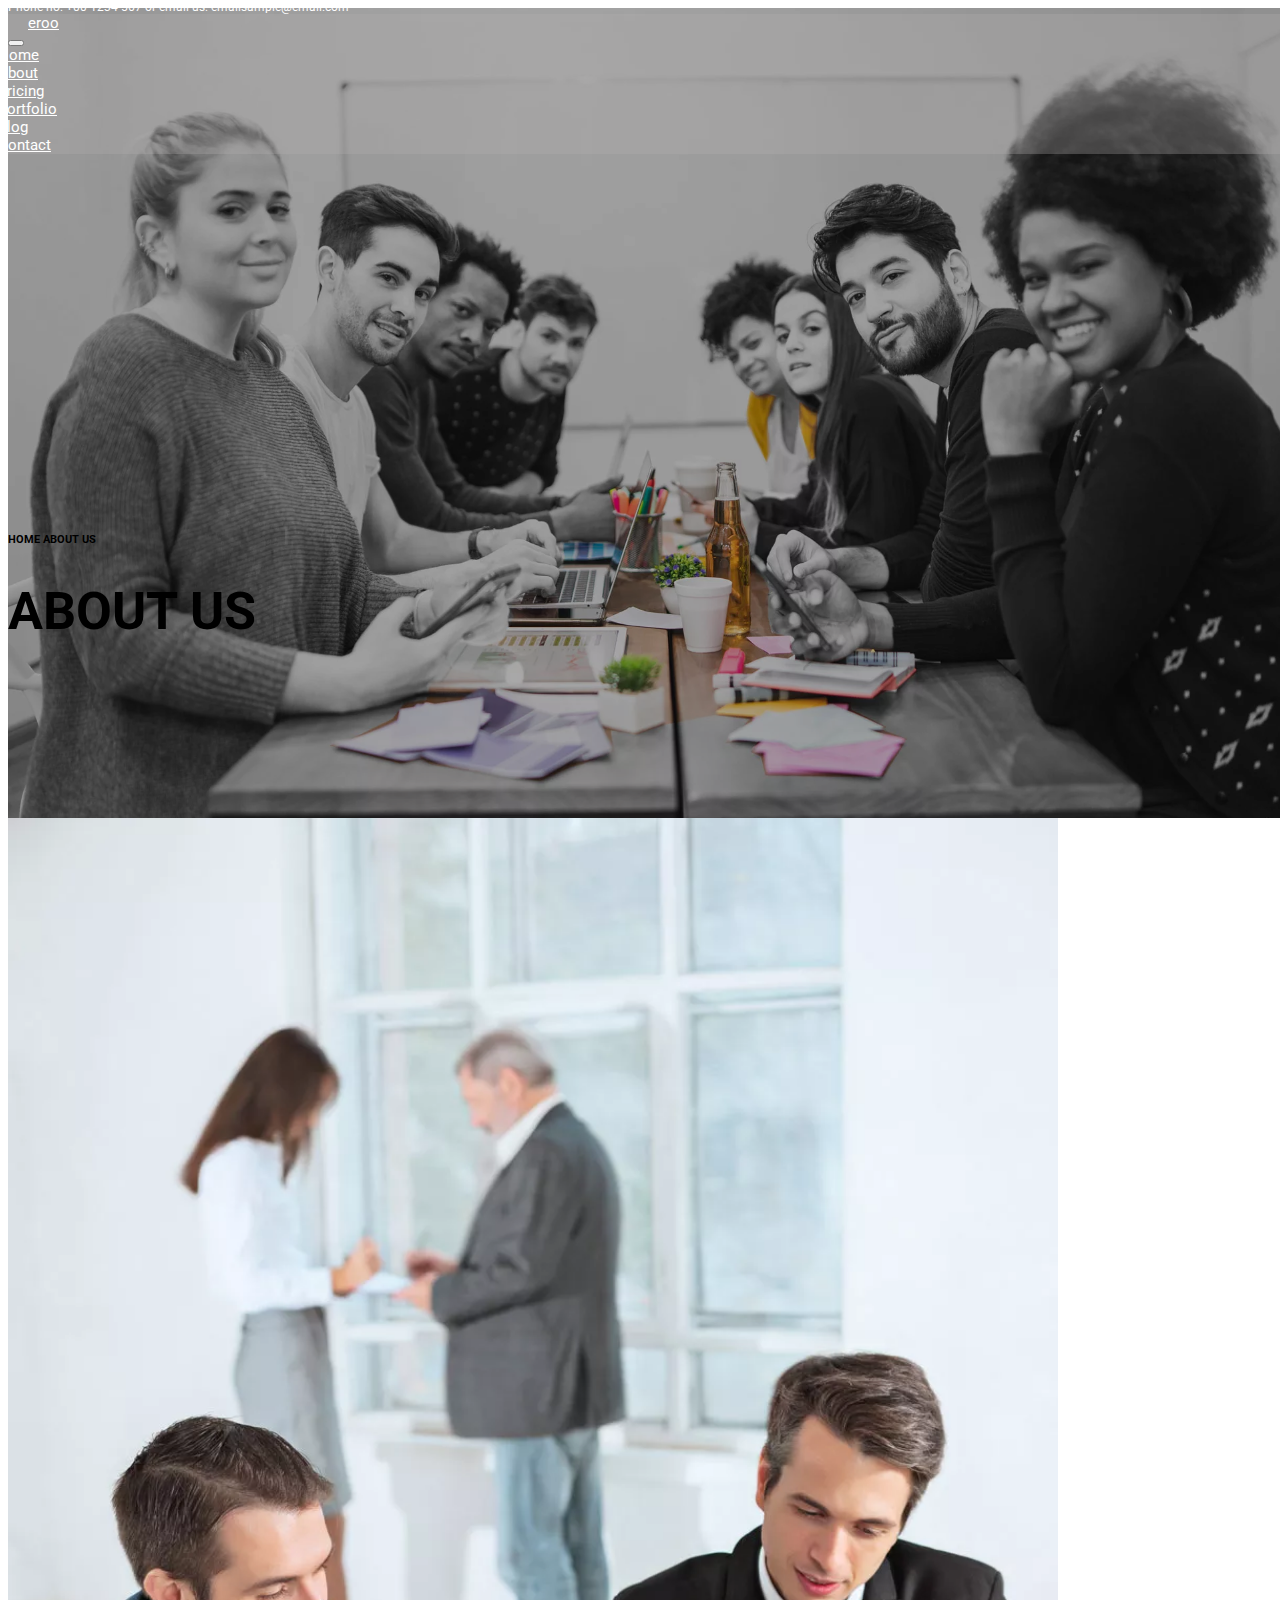
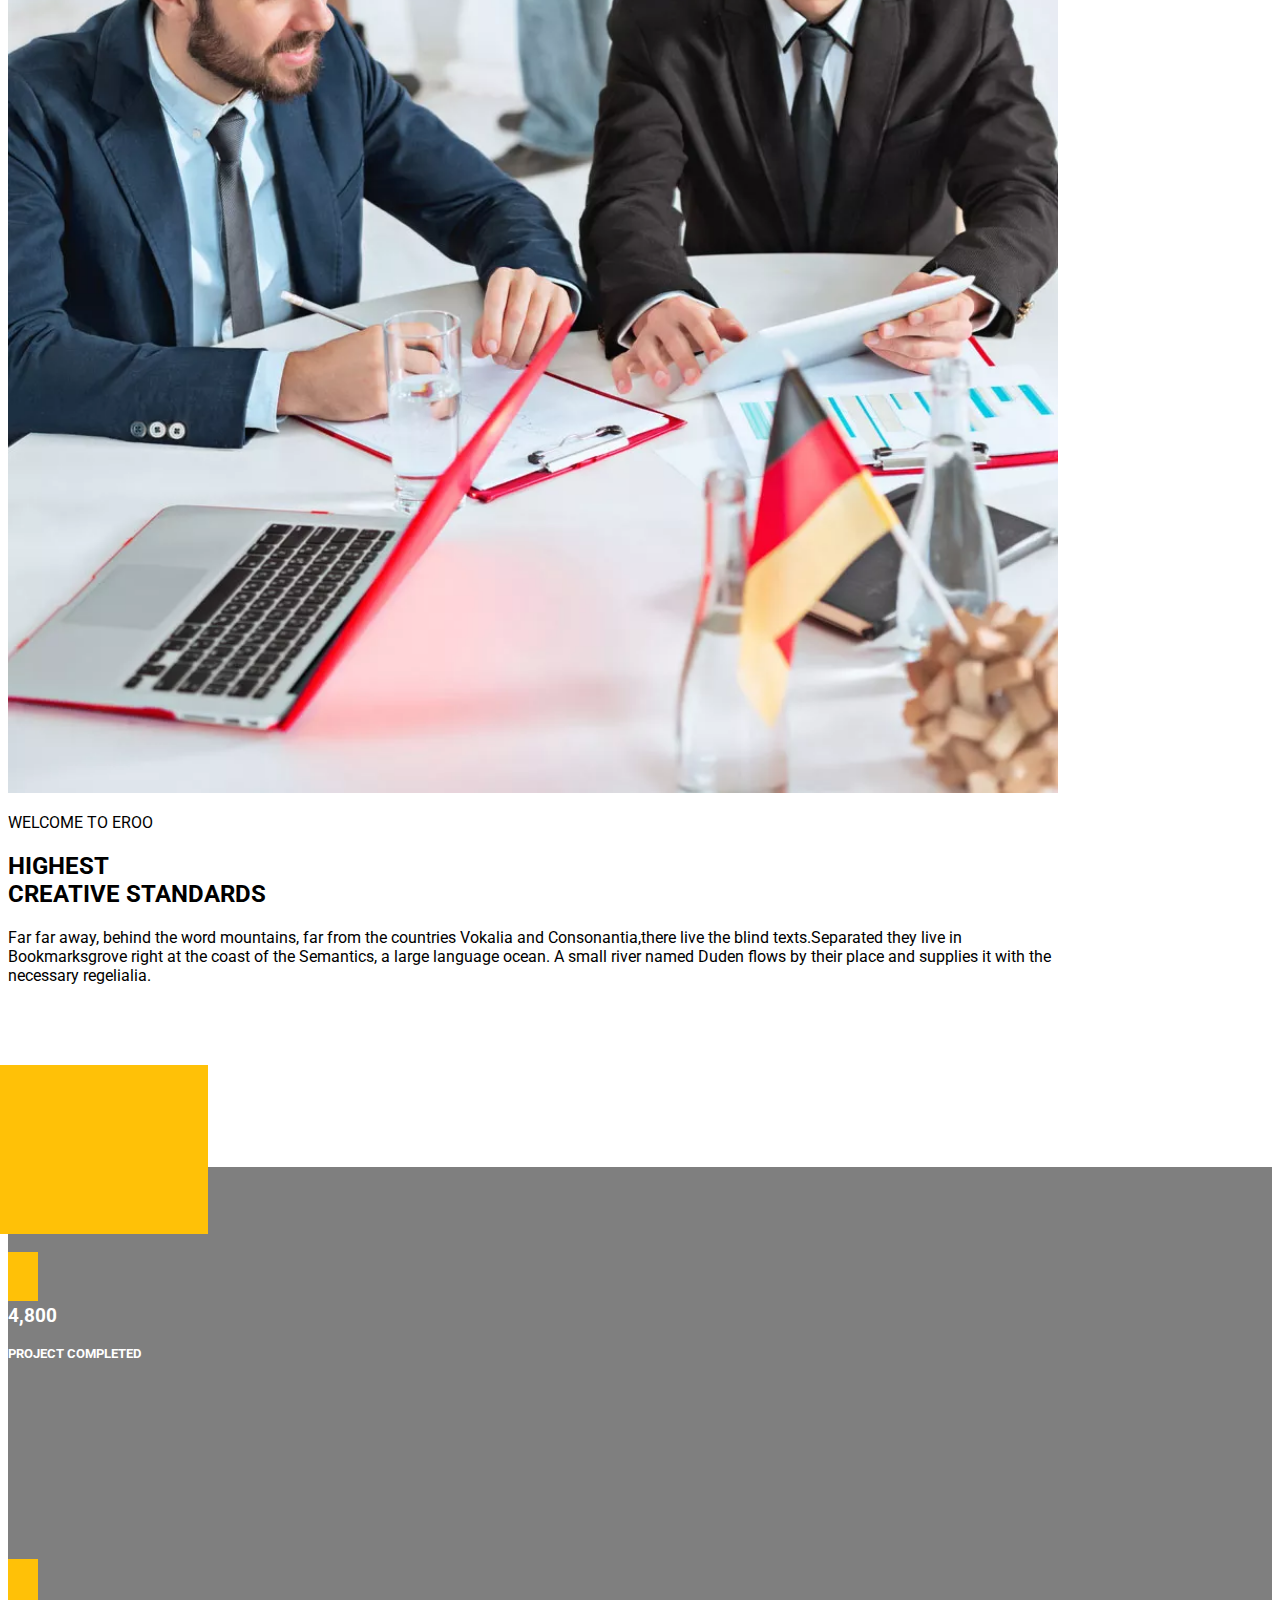
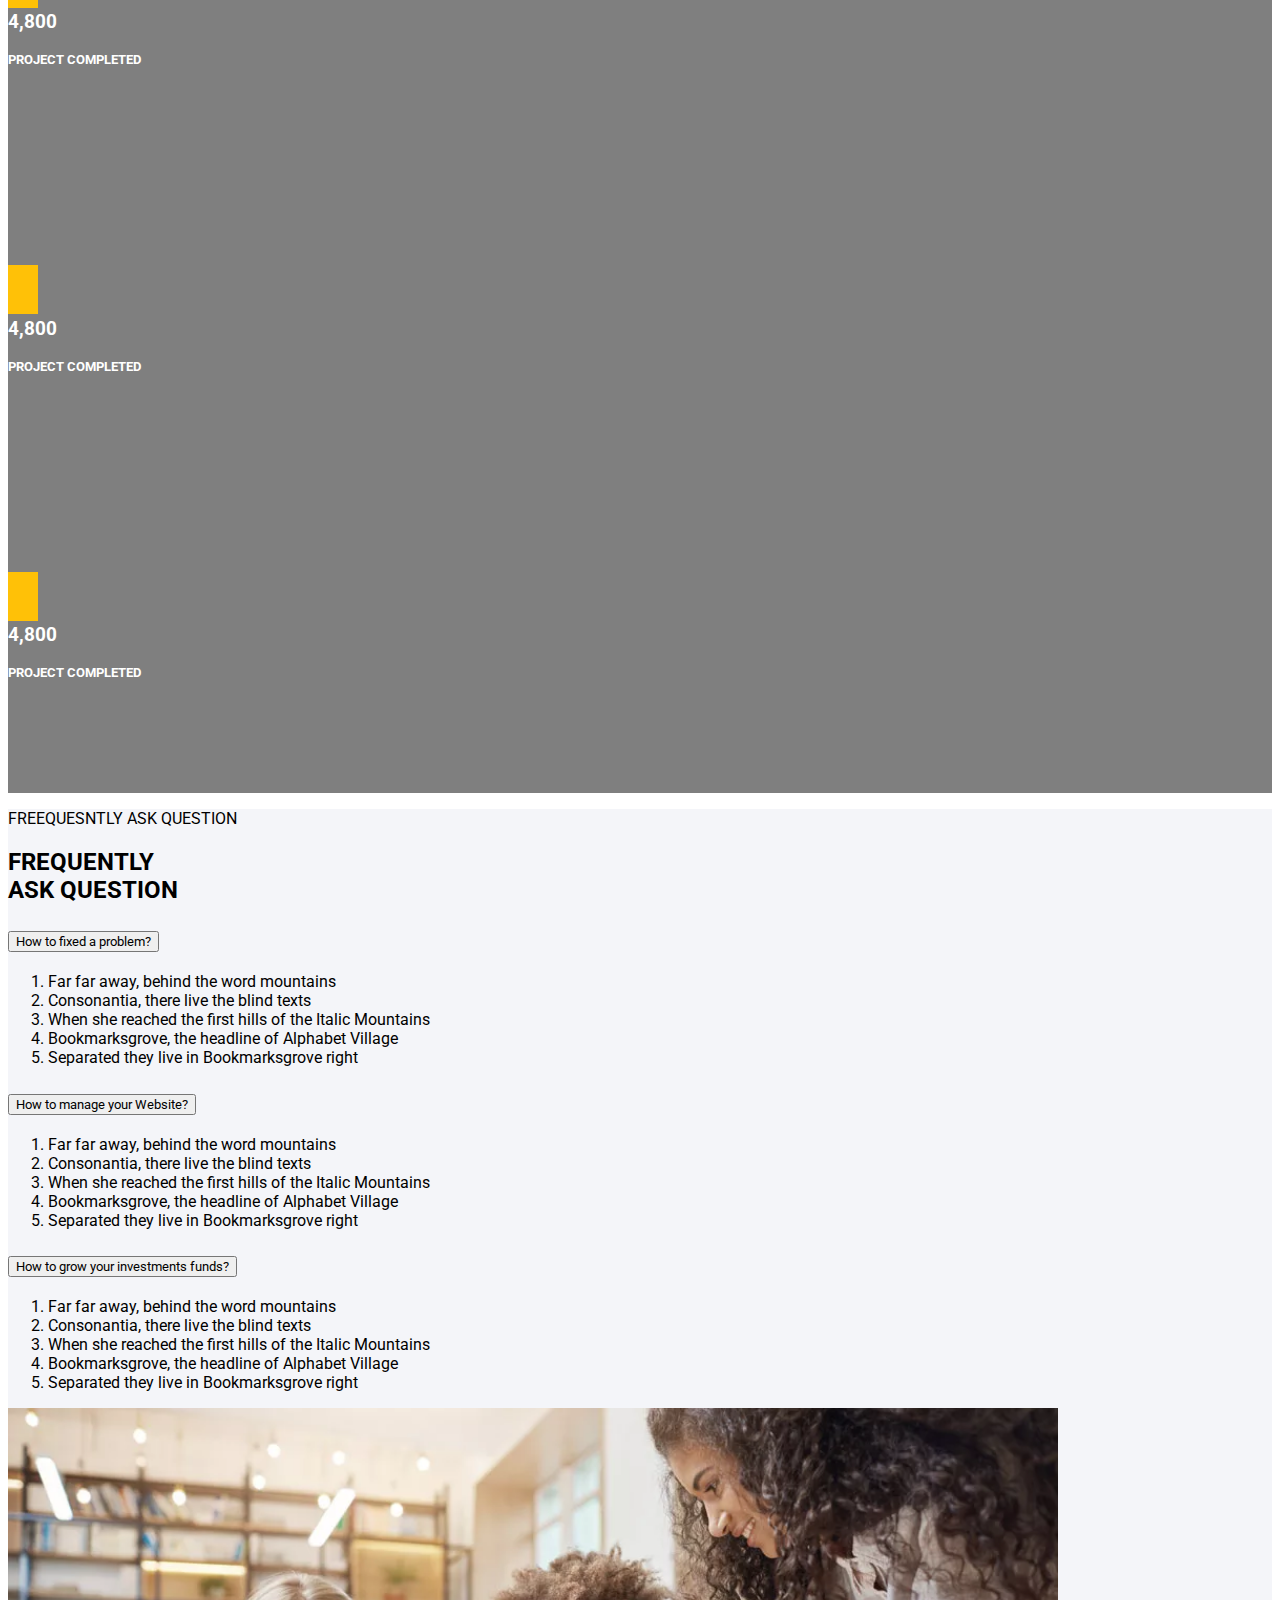
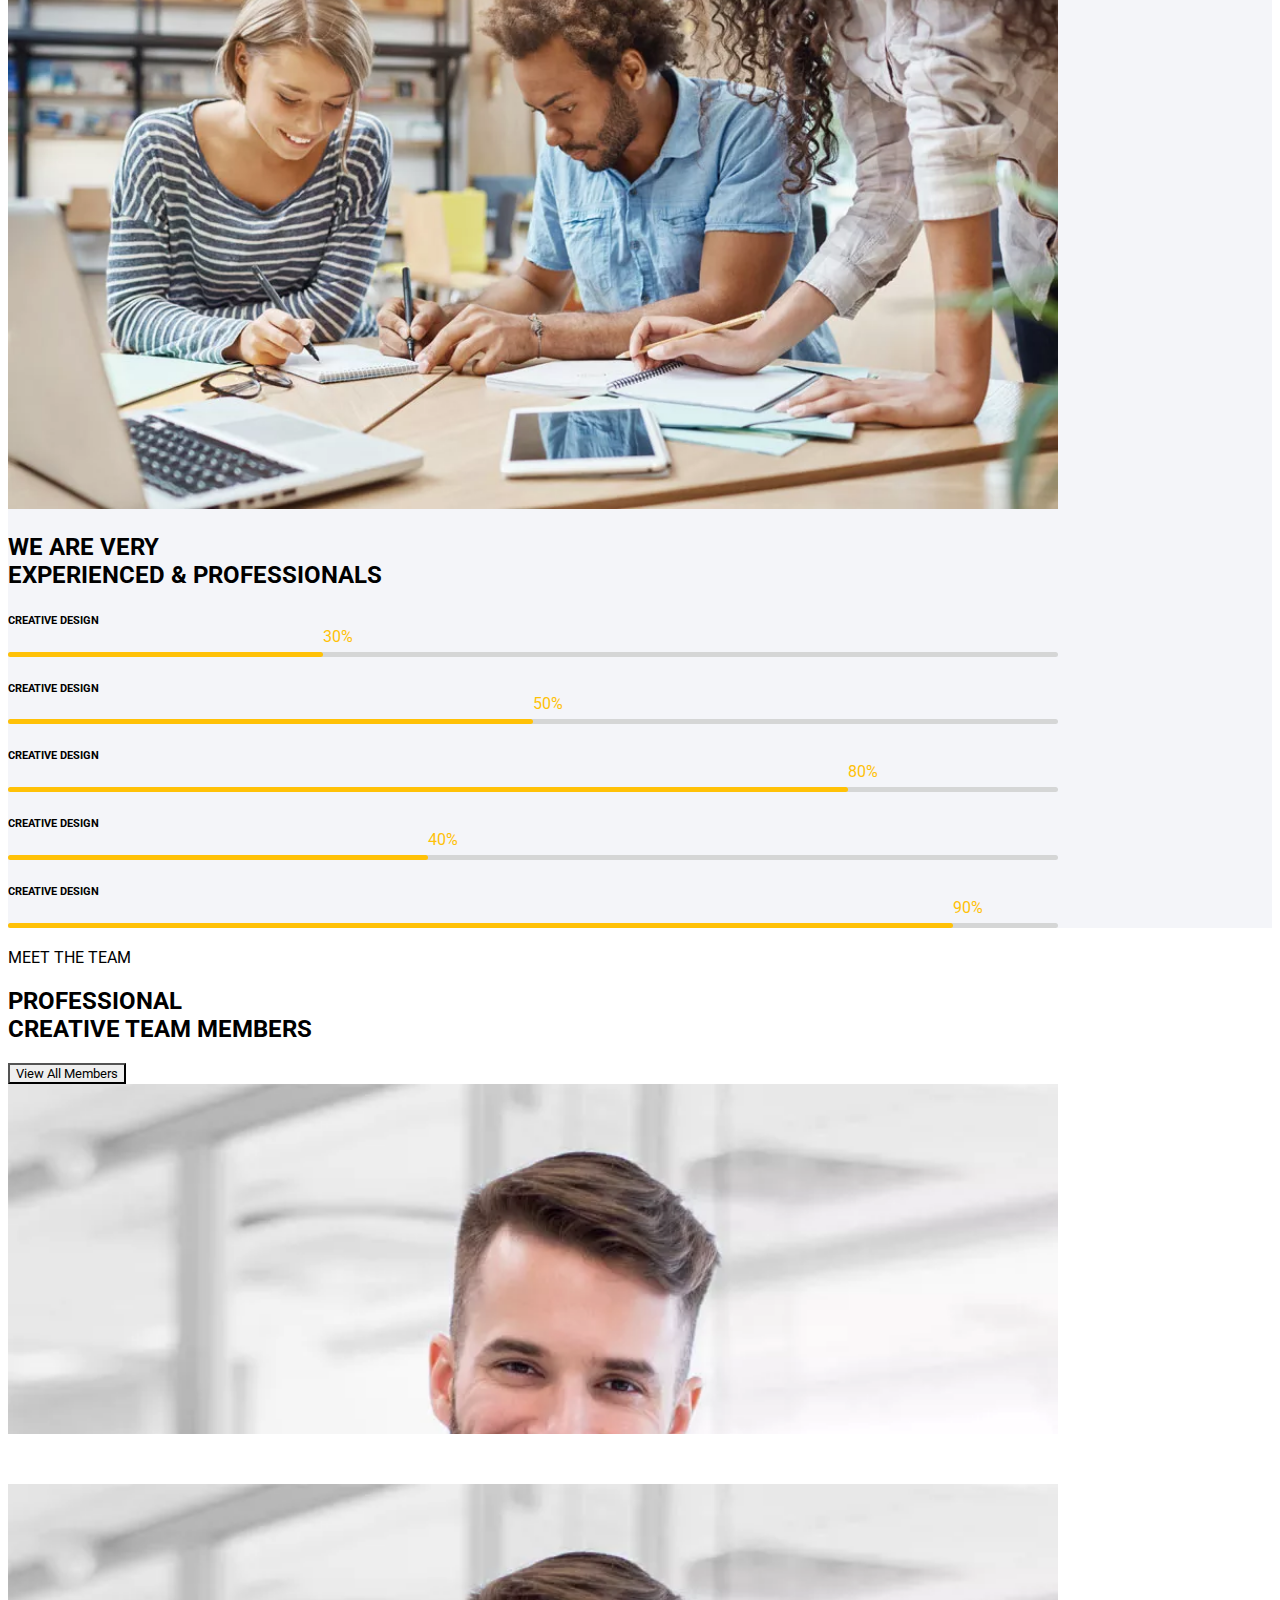
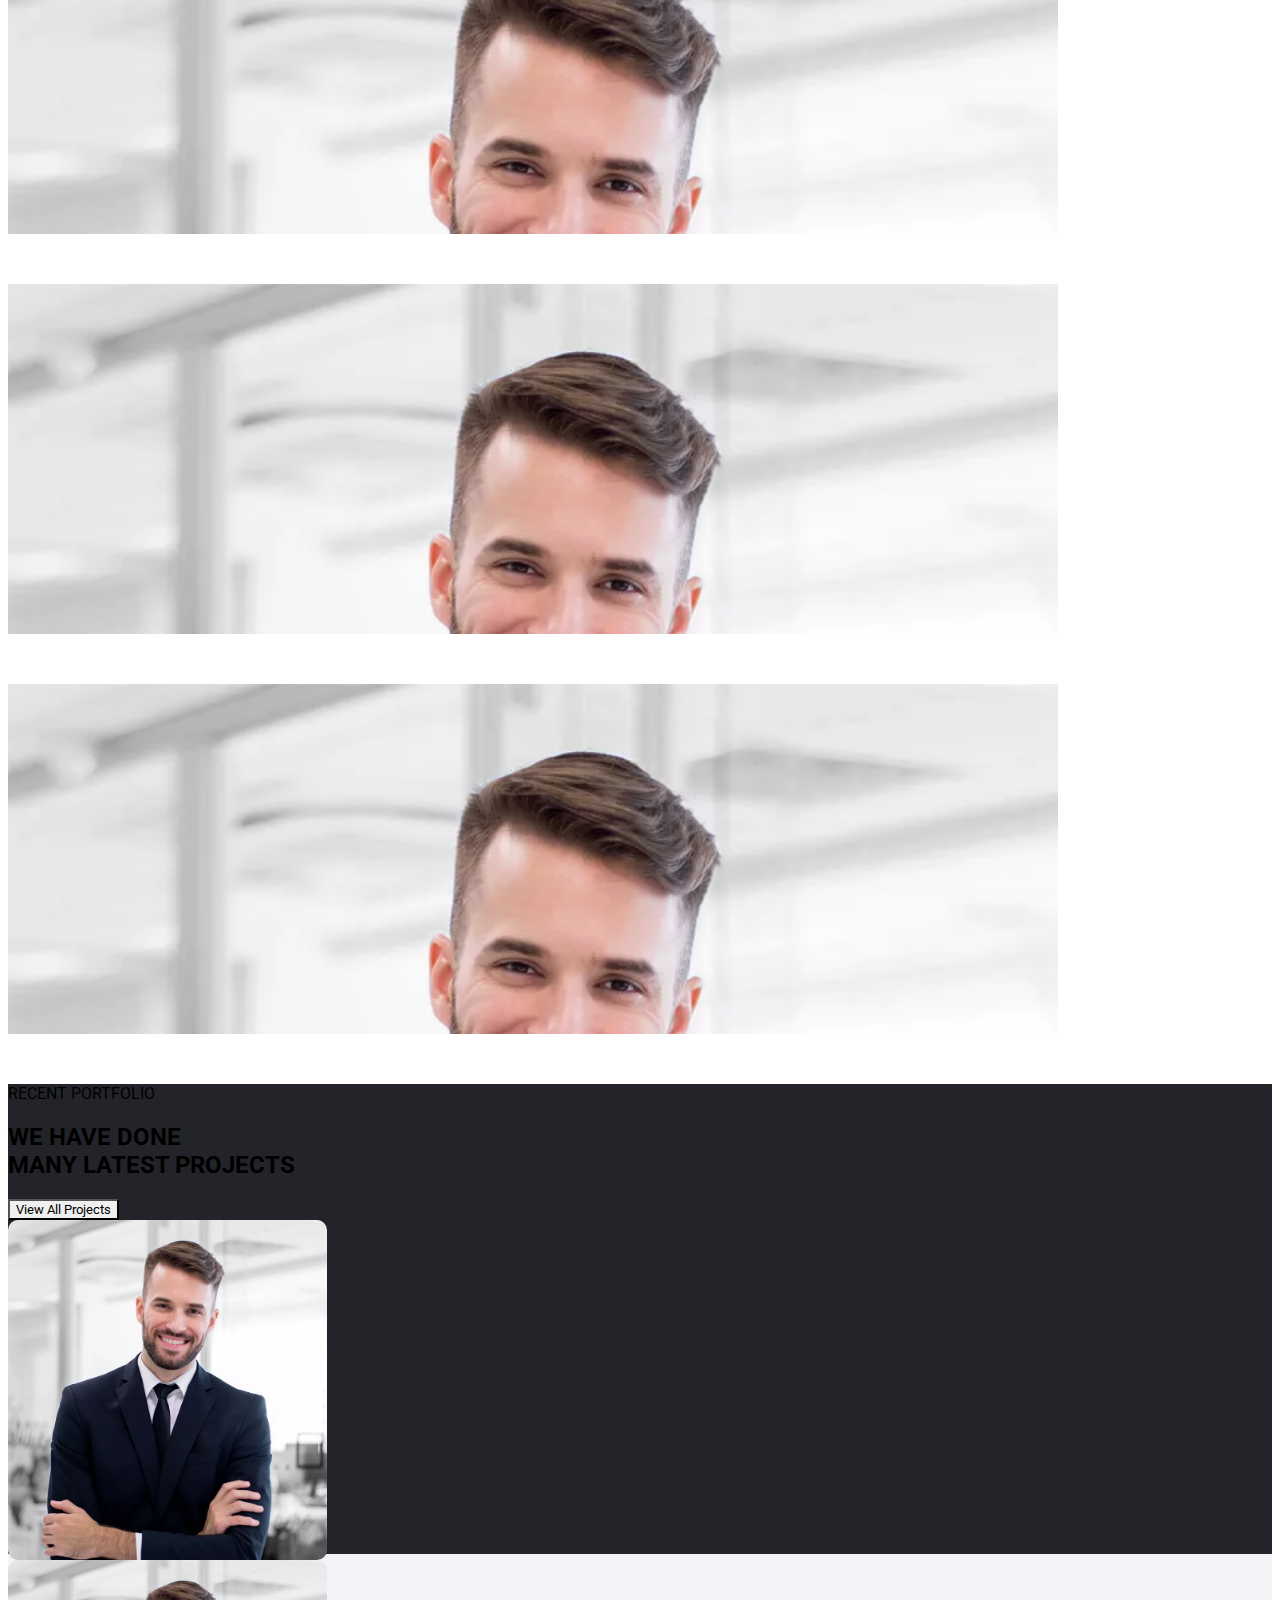
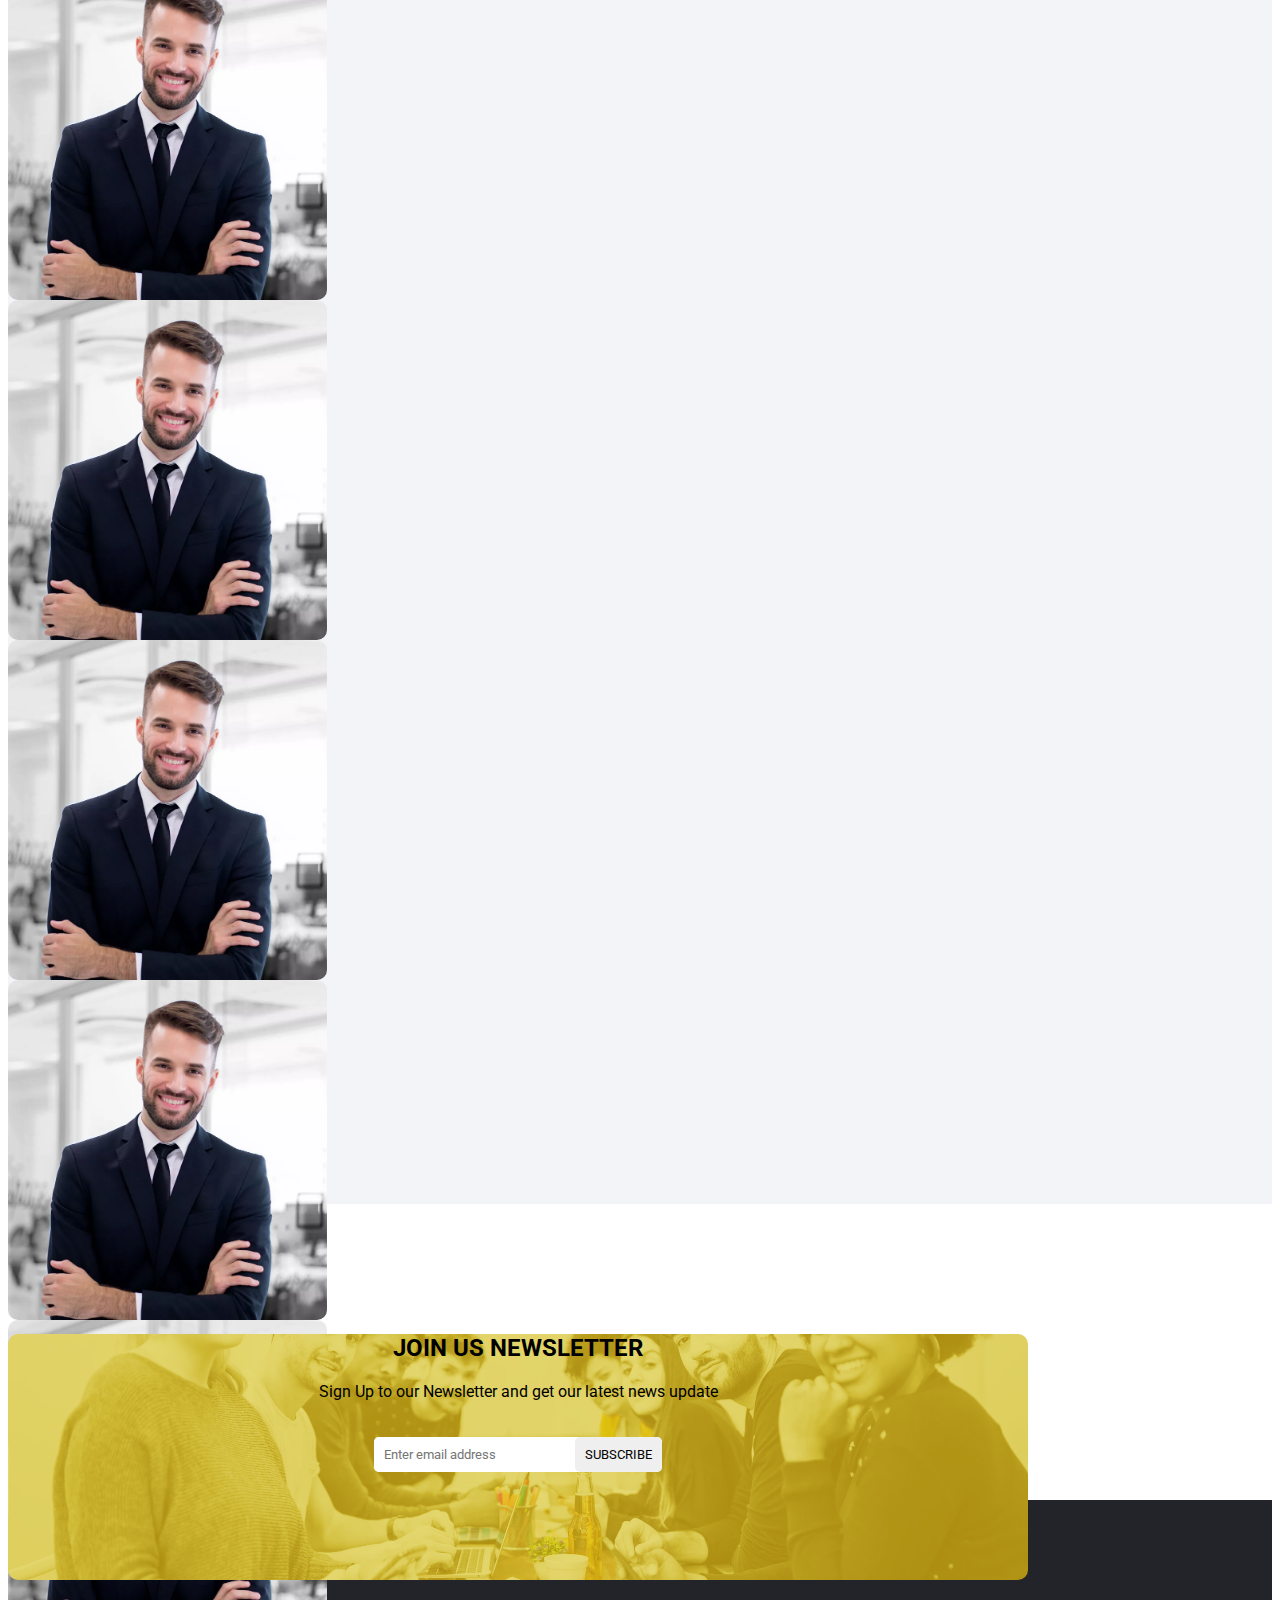
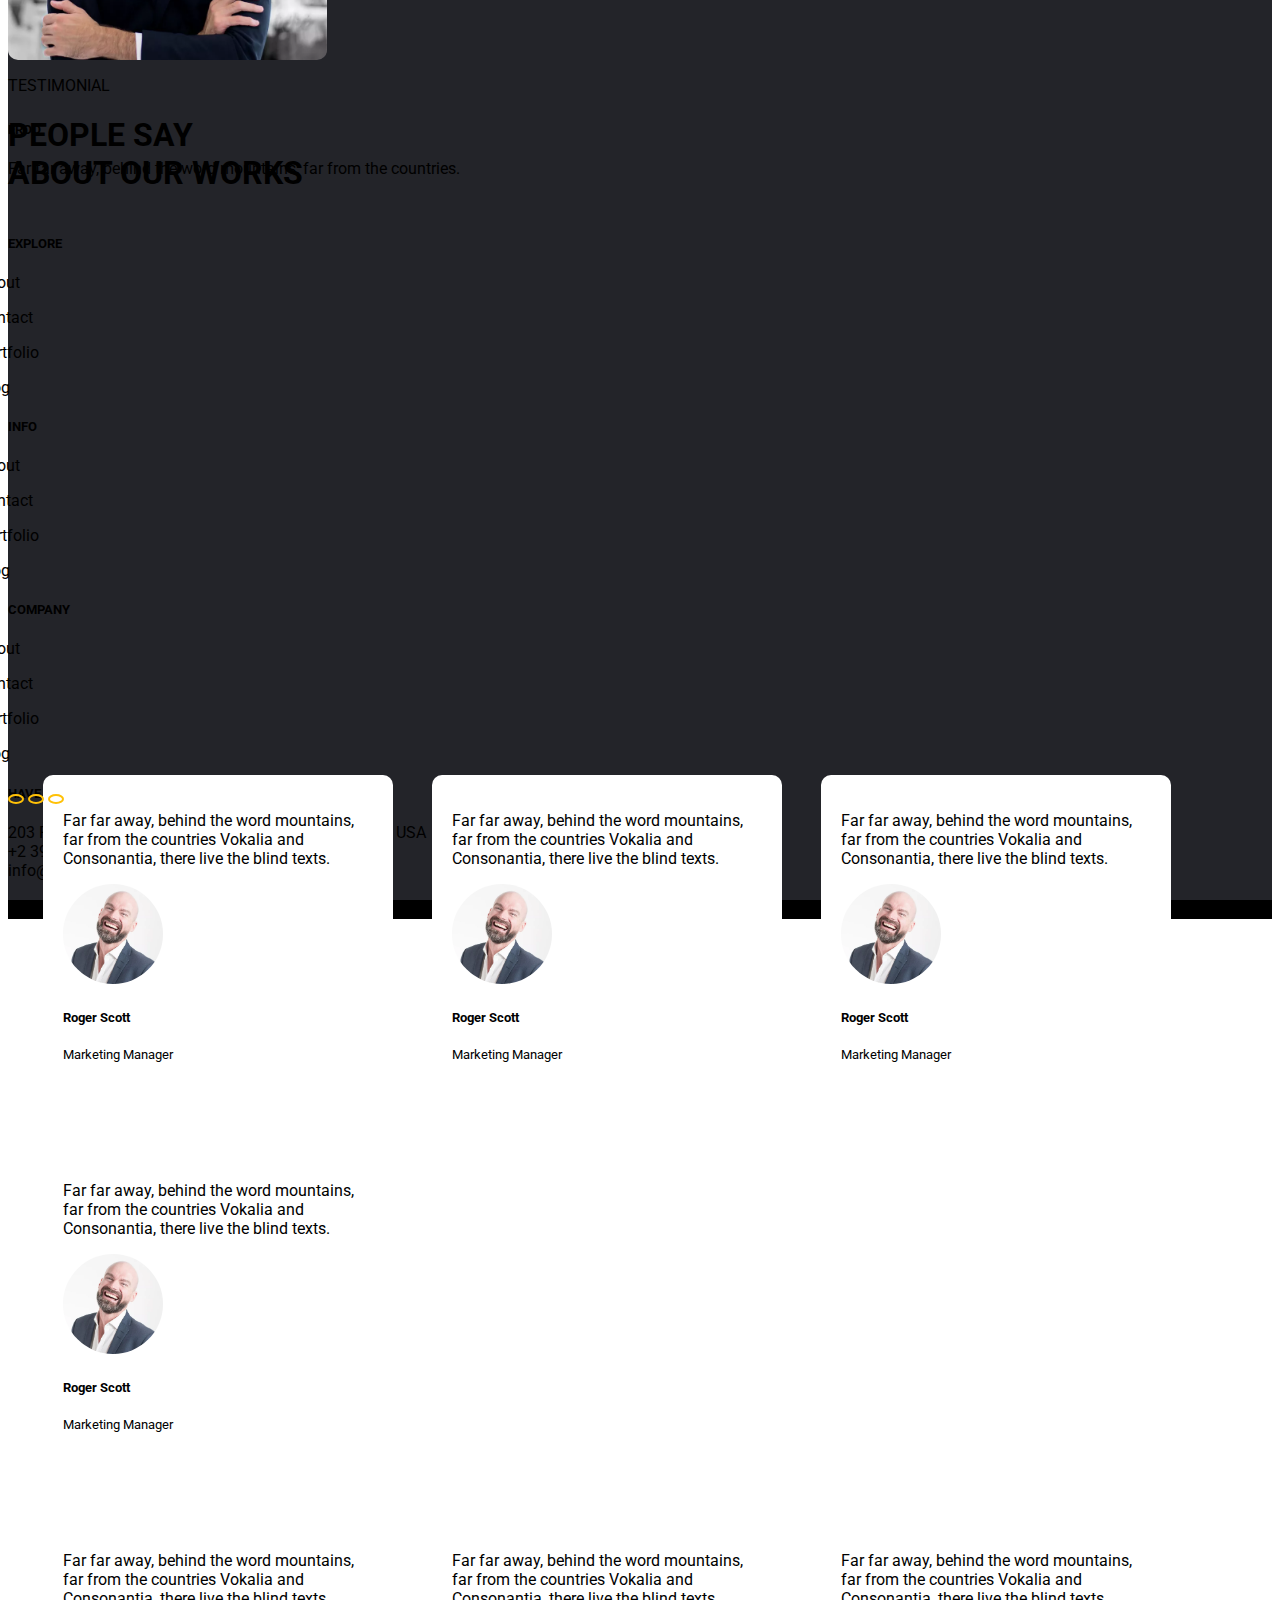
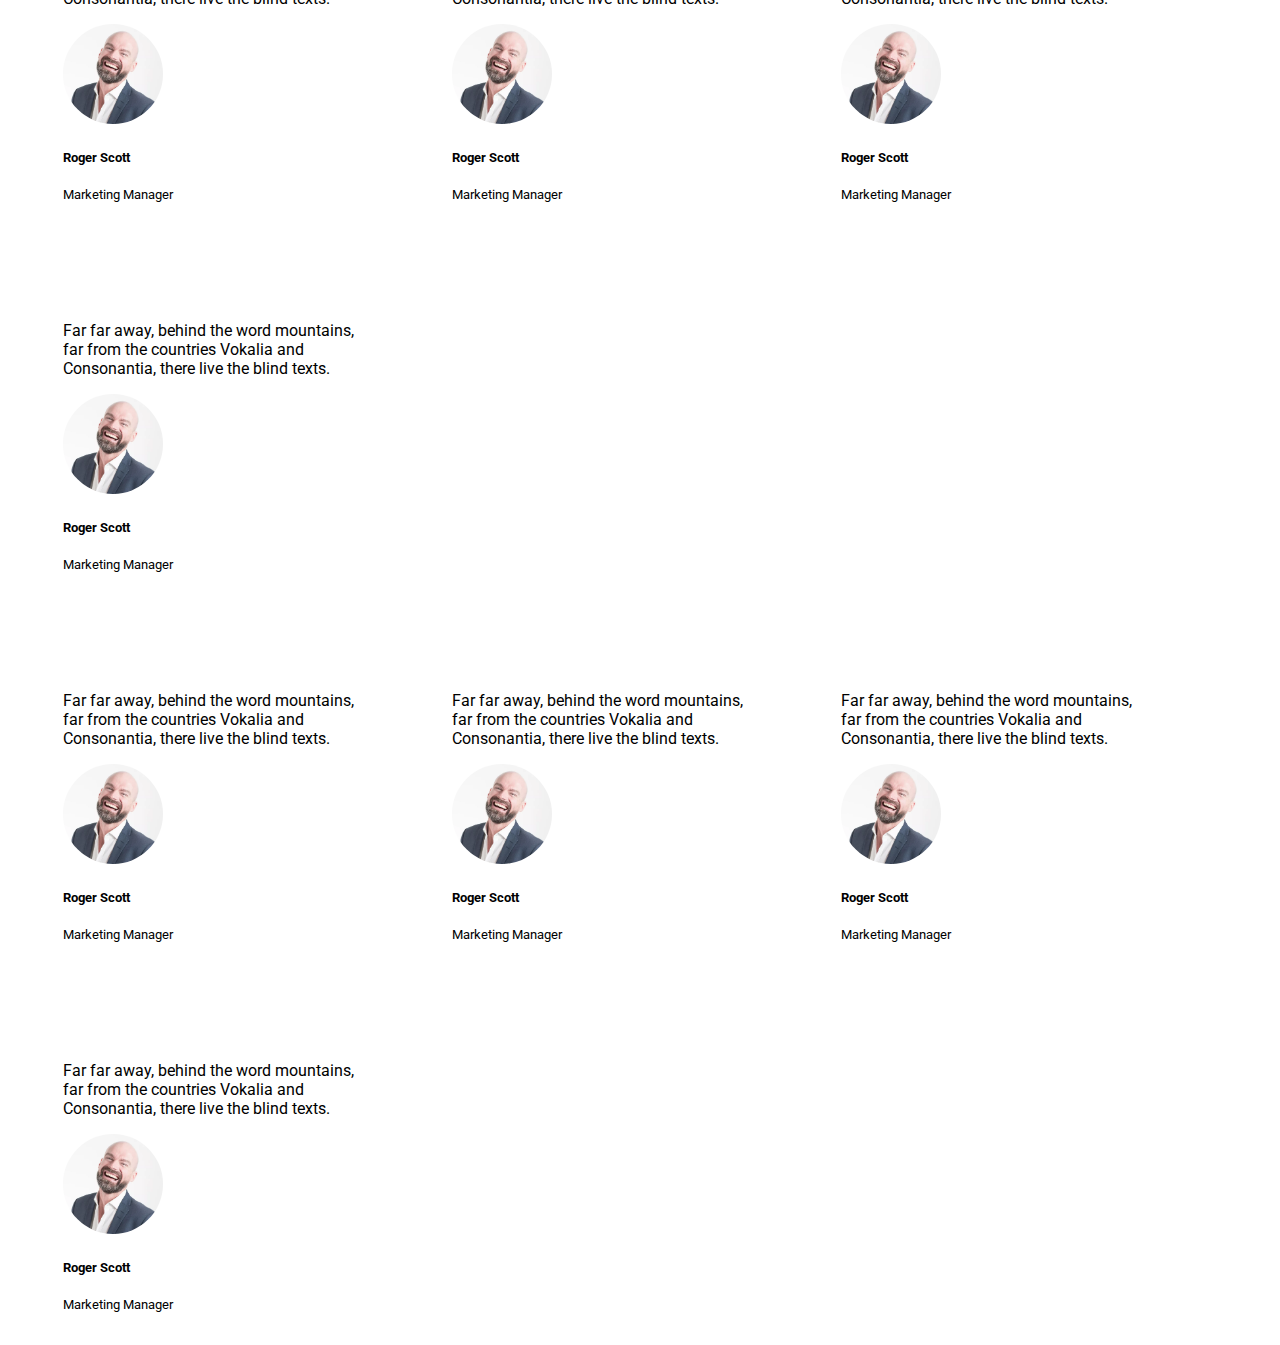
<file: About.html>
<!DOCTYPE html>
<html lang="en">

<head>
    <meta charset="UTF-8">
    <meta http-equiv="X-UA-Compatible" content="IE=edge">
    <meta name="viewport" content="width=device-width, initial-scale=1.0">
    <title>Home Work</title>
    <!-- css link -->
    <link rel="stylesheet" href="style.css">
    <link rel="stylesheet" href="./About.css">


    <!-- bootstrap link -->
    <link href="https://cdn.jsdelivr.net/npm/bootstrap@5.0.2/dist/css/bootstrap.min.css" rel="stylesheet"
        integrity="sha384-EVSTQN3/azprG1Anm3QDgpJLIm9Nao0Yz1ztcQTwFspd3yD65VohhpuuCOmLASjC" crossorigin="anonymous">

    <!-- font awesome -->
    <link rel="stylesheet" href="https://cdnjs.cloudflare.com/ajax/libs/font-awesome/6.0.0-beta3/css/all.min.css"
        integrity="sha512-Fo3rlrZj/k7ujTnHg4CGR2D7kSs0v4LLanw2qksYuRlEzO+tcaEPQogQ0KaoGN26/zrn20ImR1DfuLWnOo7aBA=="
        crossorigin="anonymous" referrerpolicy="no-referrer" />


</head>

<body>


    <div id="carouselExampleFade" class="carousel slide carousel-fade" data-bs-ride="carousel">
        <div class="carousel-inner">
            <div class="carousel-item active ">
                <div class="sli-img-3 text-white">
                    <div class="container ">
                        <div class="banner-text a-banner ">
                            <h6> HOME <i class=" fas fa-angle-right"> </i> ABOUT US <i class=" fas fa-angle-right"></i></h6>
                            <h1>ABOUT US</h1>
                            
                                                     
                        </div>
                    </div>

                </div>
            </div>

        </div>
    </div>



    <header>
        <div class="top-header ">
            <div class="container py-2">
                <span>Phone no: +00 1234 567 or email us: emailsample@email.com</span>
            </div>


            <nav class="navbar navbar-expand-lg  nav-bg ">
                <div class="container">
                    <div class="nav-b">
                        <a class="navbar-brand fw-bolder fs-4 " href="#">eroo</a>

                    </div>
                    <button class="navbar-toggler" type="button" data-bs-toggle="collapse" data-bs-target="#navbarNav"
                        aria-controls="navbarNav" aria-expanded="false" aria-label="Toggle navigation">
                        <span class="navbar-toggler-icon"></span>
                    </button>
                    <div class="collapse  navbar-collapse" id="navbarNav">
                        <ul class="navbar-nav ms-auto">
                            <li class="nav-item">
                                <a class="nav-link " aria-current="page" href="./index.html">Home</a>
                            </li>
                            <li class="nav-item">
                                <a class="nav-link" href="./About.html">About</a>
                            </li>
                            <li class="nav-item">
                                <a class="nav-link" href="./Pricing.html">Pricing</a>
                            </li>
                            <li class="nav-item">
                                <a class="nav-link" href="./Portfolio.html">Portfolio</a>
                            </li>
                            <li class="nav-item">
                                <a class="nav-link" href="./Blog.html">Blog</a>
                            </li>
                            <li class="nav-item">
                                <a class="nav-link" href="./Contact.html">Contact</a>
                            </li>


                        </ul>
                    </div>
                </div>
            </nav>
        </div>
    </header>








    <main>
        

        <!-- HIGHEST s -->
        <div class="container">
            <div class="row">
                <div class="col-md-6">
                    <img src="./Image/3rdsec.webp" width="100%" alt="">
                </div>
                <div class="col-md-6 ps-5 pt-5">
                    <p class=" text-warning mt-5 fw-bold ">WELCOME TO EROO</p>
                    <h2 class=" fw-bolder mt-5 mb-4"> HIGHEST <br> CREATIVE STANDARDS
                    </h2>
                    <span class=" text-muted ">
                        Far far away, behind the word mountains, far from the countries Vokalia and Consonantia,there
                        live the blind texts.Separated they live in Bookmarksgrove right at the coast of the Semantics,
                        a large language ocean. A small river
                        named Duden flows by their place and supplies it with the necessary regelialia.

                    </span>
                    <div class="flote pt-3 ">
                        <div class="container">
                            <div class="row">
                                <div class="col-md-3">
                                    <div class="iconn ">
                                        <i class="far fa-lightbulb"></i>

                                    </div>
                                </div>
                                <div class="col-md-8 ps-4 text-white">
                                    <h3 class=" fw-bold">42</h3>
                                    <p class=" f-p ">YEAR OF <br> EXPERIENCED</p>
                                </div>
                            </div>


                        </div>

                    </div>
                </div>

            </div>
        </div>
        <!-- HIGHEST e -->

        <!-- PROJECT COMPLETED s -->
        <div class="p-c ">
            <div class="container">
                <div class="row">
                    <div class="col-md-3 ">
                        <div class="row p-c-info">
                            <div class="col-4">
                                <i class="far fa-3x text-white fa-address-book"></i>
                            </div>
                            <div class="col-8 mt-2">
                                <h3>4,800</h3>
                                <p>PROJECT COMPLETED</p>
                            </div>
                        </div>

                    </div>
                    <div class="col-md-3 ">
                        <div class="row p-c-info">
                            <div class="col-4">
                                <i class="far fa-3x text-white fa-address-book"></i>
                            </div>
                            <div class="col-8 mt-2">
                                <h3>4,800</h3>
                                <p>PROJECT COMPLETED</p>
                            </div>
                        </div>

                    </div>
                    <div class="col-md-3 ">
                        <div class="row p-c-info">
                            <div class="col-4">
                                <i class="far fa-3x text-white fa-address-book"></i>
                            </div>
                            <div class="col-8 mt-2">
                                <h3>4,800</h3>
                                <p>PROJECT COMPLETED</p>
                            </div>
                        </div>

                    </div>
                    <div class="col-md-3 ">
                        <div class="row p-c-info">
                            <div class="col-4">
                                <i class="far fa-3x text-white fa-address-book"></i>
                            </div>
                            <div class="col-8 mt-2">
                                <h3>4,800</h3>
                                <p>PROJECT COMPLETED</p>
                            </div>
                        </div>

                    </div>

                </div>

            </div>
        </div>


        <!-- PROJECT COMPLETED e -->

        <!-- faq s -->
        <div class="coll-bg pt-5">
            <div class="container">
                <div class="row  pt-5">
                    <div class="col-md-6 pe-5 mt-5 pt-5">
                        <p class=" text-warning fw-bold">FREEQUESNTLY ASK QUESTION</p>
                        <h2 class=" fw-bold">FREQUENTLY <br>
                            ASK QUESTION</h2>

                        <div class="collaps">
                            <div class="accordion accordion-flush" id="accordionFlushExample">
                                <div class="accordion-item">
                                    <h2 class="accordion-header rounded mt-4" id="flush-headingOne">
                                        <button class="accordion-button collapsed" type="button"
                                            data-bs-toggle="collapse" data-bs-target="#flush-collapseOne"
                                            aria-expanded="false" aria-controls="flush-collapseOne">
                                            How to fixed a problem?
                                        </button>
                                    </h2>
                                    <div id="flush-collapseOne" class="accordion-collapse collapse"
                                        aria-labelledby="flush-headingOne" data-bs-parent="#accordionFlushExample">
                                        <div class="accordion-body">
                                            <ol>
                                                <li>Far far away, behind the word mountains</li>
                                                <li>Consonantia, there live the blind texts</li>
                                                <li>When she reached the first hills of the Italic Mountains</li>
                                                <li>Bookmarksgrove, the headline of Alphabet Village</li>
                                                <li>Separated they live in Bookmarksgrove right</li>
                                            </ol>
                                        </div>
                                    </div>
                                </div>
                                <div class="accordion-item">
                                    <h2 class="accordion-header  mt-2" id="flush-headingTwo">
                                        <button class="accordion-button collapsed" type="button"
                                            data-bs-toggle="collapse" data-bs-target="#flush-collapseTwo"
                                            aria-expanded="false" aria-controls="flush-collapseTwo">
                                            How to manage your Website?
                                        </button>
                                    </h2>
                                    <div id="flush-collapseTwo" class="accordion-collapse collapse"
                                        aria-labelledby="flush-headingTwo" data-bs-parent="#accordionFlushExample">
                                        <div class="accordion-body">
                                            <ol>
                                                <li>Far far away, behind the word mountains</li>
                                                <li>Consonantia, there live the blind texts</li>
                                                <li>When she reached the first hills of the Italic Mountains</li>
                                                <li>Bookmarksgrove, the headline of Alphabet Village</li>
                                                <li>Separated they live in Bookmarksgrove right</li>
                                            </ol>
                                        </div>
                                    </div>
                                </div>
                                <div class="accordion-item">
                                    <h2 class="accordion-header   mt-2" id="flush-headingThree">
                                        <button class="accordion-button  collapsed" type="button"
                                            data-bs-toggle="collapse" data-bs-target="#flush-collapseThree"
                                            aria-expanded="false" aria-controls="flush-collapseThree">
                                            How to grow your investments funds?
                                        </button>
                                    </h2>
                                    <div id="flush-collapseThree" class="accordion-collapse collapse"
                                        aria-labelledby="flush-headingThree" data-bs-parent="#accordionFlushExample">
                                        <div class="accordion-body">
                                            <ol>
                                                <li>Far far away, behind the word mountains</li>
                                                <li>Consonantia, there live the blind texts</li>
                                                <li>When she reached the first hills of the Italic Mountains</li>
                                                <li>Bookmarksgrove, the headline of Alphabet Village</li>
                                                <li>Separated they live in Bookmarksgrove right</li>
                                            </ol>
                                        </div>
                                    </div>
                                </div>
                            </div>
                        </div>
                    </div>




                    <div class="col-md-6 ps-4 mb-5">
                        <img src="./Image/cardd.webp" width="100%" alt="">
                        <h2 class=" fw-bolder my-5">WE ARE VERY <br>
                            EXPERIENCED & PROFESSIONALS</h2>


                        <h6 class=" fw-bolder ">CREATIVE DESIGN</h6>
                        <div class="p-f w-100">

                            <div style="width: 30%;" class="p-h ">
                                <div class="p-value "> 30%</div>
                            </div>

                        </div>


                        <h6 class=" fw-bolder ">CREATIVE DESIGN</h6>
                        <div class="p-f w-100">

                            <div style="width: 50%;" class="p-h ">
                                <div class="p-value "> 50%</div>
                            </div>

                        </div>

                        <h6 class=" fw-bolder ">CREATIVE DESIGN</h6>
                        <div class="p-f w-100">

                            <div style="width: 80%;" class="p-h ">
                                <div class="p-value "> 80%</div>
                            </div>

                        </div>

                        <h6 class=" fw-bolder ">CREATIVE DESIGN</h6>
                        <div class="p-f w-100">

                            <div style="width: 40%;" class="p-h ">
                                <div class="p-value "> 40%</div>
                            </div>

                        </div>

                        <h6 class=" fw-bolder ">CREATIVE DESIGN</h6>
                        <div class="p-f w-100">

                            <div style="width: 90%;" class="p-h  ">
                                <div class="p-value "> 90%</div>
                            </div>

                        </div>


                    </div>
                </div>
            </div>
        </div>

        <!-- faq e -->

        <!-- MEET THE TEAM s -->
        <div class="container  mt-5">
            <p class=" text-warning">MEET THE TEAM</p>
            <h2 class=" fw-bolder">PROFESSIONAL <br>
                CREATIVE TEAM MEMBERS</h2>

            <button class=" btn-outline-warning  btn  position-relative btn-custom">View All Members <i
                    class="fas fa-chevron-right"></i> </button>


            <div class="row mb-5">
                <div class="col-md-3 mo">
                    <div class="cad">
                        <div class="cad-text text-white">
                            <h5 class=" fw-bolder">LLOYD WILSON</h5>
                            <p>WEB DEVELOPER</p>
                            <i class="fab fa-invision "></i>
                            <i class="fab fa-invision "></i>
                            <i class="fab fa-invision "></i>
                            <i class="fab fa-invision "></i>
                        </div>
                    </div>

                </div>
                <div class="col-md-3 mo">
                    <div class="cad">
                        <div class="cad-text text-white">
                            <h5 class=" fw-bolder">LLOYD WILSON</h5>
                            <p>WEB DEVELOPER</p>
                            <i class="fab fa-invision "></i>
                            <i class="fab fa-invision "></i>
                            <i class="fab fa-invision "></i>
                            <i class="fab fa-invision "></i>
                        </div>
                    </div>

                </div>
                <div class="col-md-3 mo">
                    <div class="cad">
                        <div class="cad-text text-white">
                            <h5 class=" fw-bolder">LLOYD WILSON</h5>
                            <p>WEB DEVELOPER</p>
                            <i class="fab fa-invision "></i>
                            <i class="fab fa-invision "></i>
                            <i class="fab fa-invision "></i>
                            <i class="fab fa-invision "></i>
                        </div>
                    </div>

                </div>
                <div class="col-md-3 mo">
                    <div class="cad">
                        <div class="cad-text text-white">
                            <h5 class=" fw-bolder">LLOYD WILSON</h5>
                            <p>WEB DEVELOPER</p>
                            <i class="fab fa-invision "></i>
                            <i class="fab fa-invision "></i>
                            <i class="fab fa-invision "></i>
                            <i class="fab fa-invision "></i>
                        </div>
                    </div>

                </div>


            </div>




        </div>

        <!-- MEET THE TEAM e -->

        <!-- RECENT PORTFOLIO s -->

        <div class="rec-pro-bg pt-5">
            <div class="container pt-5">
                <p class=" text-warning">RECENT PORTFOLIO</p>
                <h2 class=" fw-bolder text-white">WE HAVE DONE <br>
                    MANY LATEST PROJECTS</h2>

                <button class=" btn-outline-warning  btn  position-relative btn-custom">View All Projects <i
                        class="fas fa-chevron-right"></i> </button>

                <div class="row">
                    <div class="col-md-4">
                        <div class="cad2 mt-4">
                            <div class="cad2-text text-white">
                                <p class=" text-warning fw-bold">WEB APPLICATION</p>
                                <h5 class=" fw-bolder ">INTERIOR DESIGN</h5>
                                <div class="cad2-ico">
                                    <i class="fas fa-chevron-right"></i>
                                </div>
                            </div>
                        </div>
                    </div>

                    <div class="col-md-4">
                        <div class="cad2 mt-4">
                            <div class="cad2-text text-white">
                                <p class=" text-warning fw-bold">WEB APPLICATION</p>
                                <h5 class=" fw-bolder ">INTERIOR DESIGN</h5>
                                <div class="cad2-ico">
                                    <i class="fas fa-chevron-right"></i>
                                </div>
                            </div>
                        </div>
                    </div>

                    <div class="col-md-4">
                        <div class="cad2 mt-4">
                            <div class="cad2-text text-white">
                                <p class=" text-warning fw-bold">WEB APPLICATION</p>
                                <h5 class=" fw-bolder ">INTERIOR DESIGN</h5>
                                <div class="cad2-ico">
                                    <i class="fas fa-chevron-right"></i>
                                </div>
                            </div>
                        </div>
                    </div>

                    <div class="col-md-4">
                        <div class="cad2 mt-4">
                            <div class="cad2-text text-white">
                                <p class=" text-warning fw-bold">WEB APPLICATION</p>
                                <h5 class=" fw-bolder ">INTERIOR DESIGN</h5>
                                <div class="cad2-ico">
                                    <i class="fas fa-chevron-right"></i>
                                </div>
                            </div>
                        </div>
                    </div>

                    <div class="col-md-4">
                        <div class="cad2 mt-4">
                            <div class="cad2-text text-white">
                                <p class=" text-warning fw-bold">WEB APPLICATION</p>
                                <h5 class=" fw-bolder ">INTERIOR DESIGN</h5>
                                <div class="cad2-ico">
                                    <i class="fas fa-chevron-right"></i>
                                </div>
                            </div>
                        </div>
                    </div>

                    <div class="col-md-4">
                        <div class="cad2 mt-4">
                            <div class="cad2-text text-white">
                                <p class=" text-warning fw-bold">WEB APPLICATION</p>
                                <h5 class=" fw-bolder ">INTERIOR DESIGN</h5>
                                <div class="cad2-ico">
                                    <i class="fas fa-chevron-right"></i>
                                </div>
                            </div>
                        </div>
                    </div>


                </div>


                <div class="s-s mt-5 pt-5">
                    <p class=" fw-bold text-warning">TESTIMONIAL</p>
                    <h1 class="fw-bold">PEOPLE SAY <br>
                        ABOUT OUR WORKS</h1>
                </div>

            </div>


            <div class="slid-card">
                <div id="carouselExampleIndicators" class="carousel slide" data-bs-ride="carousel">
                    <div class="carousel-indicators">
                        <button id="c-btn" type="button" data-bs-target="#carouselExampleIndicators"
                            data-bs-slide-to="0" class="active" aria-current="true" aria-label="Slide 1"></button>
                        <button id="c-btn" type="button" data-bs-target="#carouselExampleIndicators"
                            data-bs-slide-to="1" aria-label="Slide 2"></button>
                        <button id="c-btn" type="button" data-bs-target="#carouselExampleIndicators"
                            data-bs-slide-to="2" aria-label="Slide 3"></button>
                    </div>
                    <div class="carousel-inner  ">
                        <div class="carousel-item  active">

                            <div class="s-c">
                                <p>Far far away, behind the word mountains, far from the countries Vokalia and
                                    Consonantia, there live the blind texts.</p>

                                <div class="row pt-4">
                                    <div class="col-4">
                                        <img src="./Image/sci.webp" alt="" srcset="">
                                    </div>
                                    <div class="col-8 ps-4">
                                        <div class="s-c-ico">
                                            <i class="fas fa-star"></i>
                                            <i class="fas fa-star"></i>
                                            <i class="fas fa-star"></i>
                                            <i class="fas fa-star"></i>
                                            <i class="fas fa-star"></i>
                                        </div>

                                        <div class="s-c-info">
                                            <h5 class=" fw-bolder">Roger Scott</h5>
                                            <p class=" fw-bold text-warning">Marketing Manager</p>
                                        </div>
                                    </div>
                                </div>

                            </div>


                            <div class="s-c">
                                <p>Far far away, behind the word mountains, far from the countries Vokalia and
                                    Consonantia, there live the blind texts.</p>

                                <div class="row pt-4">
                                    <div class="col-4">
                                        <img src="./Image/sci.webp" alt="" srcset="">
                                    </div>
                                    <div class="col-8 ps-4">
                                        <div class="s-c-ico">
                                            <i class="fas fa-star"></i>
                                            <i class="fas fa-star"></i>
                                            <i class="fas fa-star"></i>
                                            <i class="fas fa-star"></i>
                                            <i class="fas fa-star"></i>
                                        </div>

                                        <div class="s-c-info">
                                            <h5 class=" fw-bolder">Roger Scott</h5>
                                            <p class=" fw-bold text-warning">Marketing Manager</p>
                                        </div>
                                    </div>
                                </div>

                            </div>


                            <div class="s-c">
                                <p>Far far away, behind the word mountains, far from the countries Vokalia and
                                    Consonantia, there live the blind texts.</p>

                                <div class="row pt-4">
                                    <div class="col-4">
                                        <img src="./Image/sci.webp" alt="" srcset="">
                                    </div>
                                    <div class="col-8 ps-4">
                                        <div class="s-c-ico">
                                            <i class="fas fa-star"></i>
                                            <i class="fas fa-star"></i>
                                            <i class="fas fa-star"></i>
                                            <i class="fas fa-star"></i>
                                            <i class="fas fa-star"></i>
                                        </div>

                                        <div class="s-c-info">
                                            <h5 class=" fw-bolder">Roger Scott</h5>
                                            <p class=" fw-bold text-warning">Marketing Manager</p>
                                        </div>
                                    </div>
                                </div>

                            </div>


                            <div class="s-c">
                                <p>Far far away, behind the word mountains, far from the countries Vokalia and
                                    Consonantia, there live the blind texts.</p>

                                <div class="row pt-4">
                                    <div class="col-4">
                                        <img src="./Image/sci.webp" alt="" srcset="">
                                    </div>
                                    <div class="col-8 ps-4">
                                        <div class="s-c-ico">
                                            <i class="fas fa-star"></i>
                                            <i class="fas fa-star"></i>
                                            <i class="fas fa-star"></i>
                                            <i class="fas fa-star"></i>
                                            <i class="fas fa-star"></i>
                                        </div>

                                        <div class="s-c-info">
                                            <h5 class=" fw-bolder">Roger Scott</h5>
                                            <p class=" fw-bold text-warning">Marketing Manager</p>
                                        </div>
                                    </div>
                                </div>

                            </div>

                        </div>

                        <div class="carousel-item  ">

                            <div class="s-c">
                                <p>Far far away, behind the word mountains, far from the countries Vokalia and
                                    Consonantia, there live the blind texts.</p>

                                <div class="row pt-4">
                                    <div class="col-4">
                                        <img src="./Image/sci.webp" alt="" srcset="">
                                    </div>
                                    <div class="col-8 ps-4">
                                        <div class="s-c-ico">
                                            <i class="fas fa-star"></i>
                                            <i class="fas fa-star"></i>
                                            <i class="fas fa-star"></i>
                                            <i class="fas fa-star"></i>
                                            <i class="fas fa-star"></i>
                                        </div>

                                        <div class="s-c-info">
                                            <h5 class=" fw-bolder">Roger Scott</h5>
                                            <p class=" fw-bold text-warning">Marketing Manager</p>
                                        </div>
                                    </div>
                                </div>

                            </div>


                            <div class="s-c">
                                <p>Far far away, behind the word mountains, far from the countries Vokalia and
                                    Consonantia, there live the blind texts.</p>

                                <div class="row pt-4">
                                    <div class="col-4">
                                        <img src="./Image/sci.webp" alt="" srcset="">
                                    </div>
                                    <div class="col-8 ps-4">
                                        <div class="s-c-ico">
                                            <i class="fas fa-star"></i>
                                            <i class="fas fa-star"></i>
                                            <i class="fas fa-star"></i>
                                            <i class="fas fa-star"></i>
                                            <i class="fas fa-star"></i>
                                        </div>

                                        <div class="s-c-info">
                                            <h5 class=" fw-bolder">Roger Scott</h5>
                                            <p class=" fw-bold text-warning">Marketing Manager</p>
                                        </div>
                                    </div>
                                </div>

                            </div>


                            <div class="s-c">
                                <p>Far far away, behind the word mountains, far from the countries Vokalia and
                                    Consonantia, there live the blind texts.</p>

                                <div class="row pt-4">
                                    <div class="col-4">
                                        <img src="./Image/sci.webp" alt="" srcset="">
                                    </div>
                                    <div class="col-8 ps-4">
                                        <div class="s-c-ico">
                                            <i class="fas fa-star"></i>
                                            <i class="fas fa-star"></i>
                                            <i class="fas fa-star"></i>
                                            <i class="fas fa-star"></i>
                                            <i class="fas fa-star"></i>
                                        </div>

                                        <div class="s-c-info">
                                            <h5 class=" fw-bolder">Roger Scott</h5>
                                            <p class=" fw-bold text-warning">Marketing Manager</p>
                                        </div>
                                    </div>
                                </div>

                            </div>


                            <div class="s-c">
                                <p>Far far away, behind the word mountains, far from the countries Vokalia and
                                    Consonantia, there live the blind texts.</p>

                                <div class="row pt-4">
                                    <div class="col-4">
                                        <img src="./Image/sci.webp" alt="" srcset="">
                                    </div>
                                    <div class="col-8 ps-4">
                                        <div class="s-c-ico">
                                            <i class="fas fa-star"></i>
                                            <i class="fas fa-star"></i>
                                            <i class="fas fa-star"></i>
                                            <i class="fas fa-star"></i>
                                            <i class="fas fa-star"></i>
                                        </div>

                                        <div class="s-c-info">
                                            <h5 class=" fw-bolder">Roger Scott</h5>
                                            <p class=" fw-bold text-warning">Marketing Manager</p>
                                        </div>
                                    </div>
                                </div>

                            </div>

                        </div>

                        <div class="carousel-item  ">

                            <div class="s-c">
                                <p>Far far away, behind the word mountains, far from the countries Vokalia and
                                    Consonantia, there live the blind texts.</p>

                                <div class="row pt-4">
                                    <div class="col-4">
                                        <img src="./Image/sci.webp" alt="" srcset="">
                                    </div>
                                    <div class="col-8 ps-4">
                                        <div class="s-c-ico">
                                            <i class="fas fa-star"></i>
                                            <i class="fas fa-star"></i>
                                            <i class="fas fa-star"></i>
                                            <i class="fas fa-star"></i>
                                            <i class="fas fa-star"></i>
                                        </div>

                                        <div class="s-c-info">
                                            <h5 class=" fw-bolder">Roger Scott</h5>
                                            <p class=" fw-bold text-warning">Marketing Manager</p>
                                        </div>
                                    </div>
                                </div>

                            </div>


                            <div class="s-c">
                                <p>Far far away, behind the word mountains, far from the countries Vokalia and
                                    Consonantia, there live the blind texts.</p>

                                <div class="row pt-4">
                                    <div class="col-4">
                                        <img src="./Image/sci.webp" alt="" srcset="">
                                    </div>
                                    <div class="col-8 ps-4">
                                        <div class="s-c-ico">
                                            <i class="fas fa-star"></i>
                                            <i class="fas fa-star"></i>
                                            <i class="fas fa-star"></i>
                                            <i class="fas fa-star"></i>
                                            <i class="fas fa-star"></i>
                                        </div>

                                        <div class="s-c-info">
                                            <h5 class=" fw-bolder">Roger Scott</h5>
                                            <p class=" fw-bold text-warning">Marketing Manager</p>
                                        </div>
                                    </div>
                                </div>

                            </div>


                            <div class="s-c">
                                <p>Far far away, behind the word mountains, far from the countries Vokalia and
                                    Consonantia, there live the blind texts.</p>

                                <div class="row pt-4">
                                    <div class="col-4">
                                        <img src="./Image/sci.webp" alt="" srcset="">
                                    </div>
                                    <div class="col-8 ps-4">
                                        <div class="s-c-ico">
                                            <i class="fas fa-star"></i>
                                            <i class="fas fa-star"></i>
                                            <i class="fas fa-star"></i>
                                            <i class="fas fa-star"></i>
                                            <i class="fas fa-star"></i>
                                        </div>

                                        <div class="s-c-info">
                                            <h5 class=" fw-bolder">Roger Scott</h5>
                                            <p class=" fw-bold text-warning">Marketing Manager</p>
                                        </div>
                                    </div>
                                </div>

                            </div>


                            <div class="s-c">
                                <p>Far far away, behind the word mountains, far from the countries Vokalia and
                                    Consonantia, there live the blind texts.</p>

                                <div class="row pt-4">
                                    <div class="col-4">
                                        <img src="./Image/sci.webp" alt="" srcset="">
                                    </div>
                                    <div class="col-8 ps-4">
                                        <div class="s-c-ico">
                                            <i class="fas fa-star"></i>
                                            <i class="fas fa-star"></i>
                                            <i class="fas fa-star"></i>
                                            <i class="fas fa-star"></i>
                                            <i class="fas fa-star"></i>
                                        </div>

                                        <div class="s-c-info">
                                            <h5 class=" fw-bolder">Roger Scott</h5>
                                            <p class=" fw-bold text-warning">Marketing Manager</p>
                                        </div>
                                    </div>
                                </div>

                            </div>

                        </div>




                    </div>

                </div>
            </div>


        </div>



        <!-- RECENT PORTFOLIO e -->

        
    </main>









    <footer>

        <div class="container ff ">
            <div class="from-bg">
                <h2 class=" pt-4 fw-bolder text-white">JOIN US NEWSLETTER</h2>
                <p class="   text-white">Sign Up to our Newsletter and get our latest news update</p>
                <div class="inp">
                    <input type="email" value="" placeholder="Enter email address">
                    <input type="button" value="SUBSCRIBE">

                </div>


            </div>
        </div>



        <div class="footer">
            <div class="container">
                <div class="row text-white pt-5">
                    <div class="col-md-3">
                        <h5 class="pb-4  fw-bolder">EROO</h4>
                        <p>Far far away, behind the word mountains, far from the countries.</p>
                        <div class="footer-ico">
                            <i class=" fab fa-instagram"></i>
                        </div>
                        <div class="footer-ico">
                            <i class=" fab fa-facebook"></i>
                        </div>
                        <div class="footer-ico">
                            <i class=" fab fa-instagram"></i>
                        </div>
                    </div>
                    <div class="col-md-2 ">
                        <h5 class=" pb-4 fw-bolder">EXPLORE</h4>
                        <ul>
                            <li>
                                <i class=" fas fa-angle-right"></i>
                                 <span>About</p>
                            </li>
                            <li>
                                <i class=" fas fa-angle-right"></i>
                                 <span>Contact</p>
                            </li>
                            <li>
                                <i class=" fas fa-angle-right"></i>
                                 <span>Portfolio</p>
                            </li>
                            <li>
                                <i class=" fas fa-angle-right"></i>
                                  <span>Blog</p>
                            </li>
                        </ul>
                    </div>
                    <div class="col-md-2 ">
                        <h5 class=" pb-4 fw-bolder">INFO</h4>
                        <ul>
                            <li>
                                <i class=" fas fa-angle-right"></i>
                                 <span>About</p>
                            </li>
                            <li>
                                <i class=" fas fa-angle-right"></i>
                                 <span>Contact</p>
                            </li>
                            <li>
                                <i class=" fas fa-angle-right"></i>
                                 <span>Portfolio</p>
                            </li>
                            <li>
                                <i class=" fas fa-angle-right"></i>
                                  <span>Blog</p>
                            </li>
                        </ul>
                    </div>
                    <div class="col-md-2 ">
                        <h5 class=" pb-4 fw-bolder">COMPANY</h4>
                        <ul>
                            <li>
                                <i class=" fas fa-angle-right"></i>
                                 <span>About</p>
                            </li>
                            <li>
                                <i class=" fas fa-angle-right"></i>
                                 <span>Contact</p>
                            </li>
                            <li>
                                <i class=" fas fa-angle-right"></i>
                                 <span>Portfolio</p>
                            </li>
                            <li>
                                <i class=" fas fa-angle-right"></i>
                                  <span>Blog</p>
                            </li>
                        </ul>
                    </div>
                    <div class="col-md-3 ">
                        <h5 class=" pb-4 fw-bolder">HAVE A QUESTIONS?</h4>

                        <div class="row">
                            <div class="col-3 fi  ">
                                <i class="fas fa-map"></i>

                            </div>
                            <div class="col-9 ">
                                203 Fake St. Mountain View, San Francisco, California, USA
                            </div>
                            <div class="col-3 fi  pt-4">
                                <i class="fas fa-phone-alt"></i>

                            </div>
                            <div class="col-9 pt-4">
                                +2 392 3929 210

                            </div>
                            <div class="col-3 fi  pt-4">
                                <i class="fas fa-paper-plane"></i>

                            </div>
                            <div class="col-9  pt-4">
                                info@yourdomain.com
                            </div>
                        </div>
                       
                    </div>
                </div>
            </div>
        </div>

        <div class="l-footer ">
            <div class="container text-white pt-4
            pb-3
            ">
                Copyright ©2021 All rights reserved | This template is made with  by <strong>Colorlib</strong> 
            </div>
        </div>
    </footer>









    <script src="https://cdn.jsdelivr.net/npm/bootstrap@5.0.2/dist/js/bootstrap.bundle.min.js"
        integrity="sha384-MrcW6ZMFYlzcLA8Nl+NtUVF0sA7MsXsP1UyJoMp4YLEuNSfAP+JcXn/tWtIaxVXM"
        crossorigin="anonymous"></script>
</body>

</html>
</file>
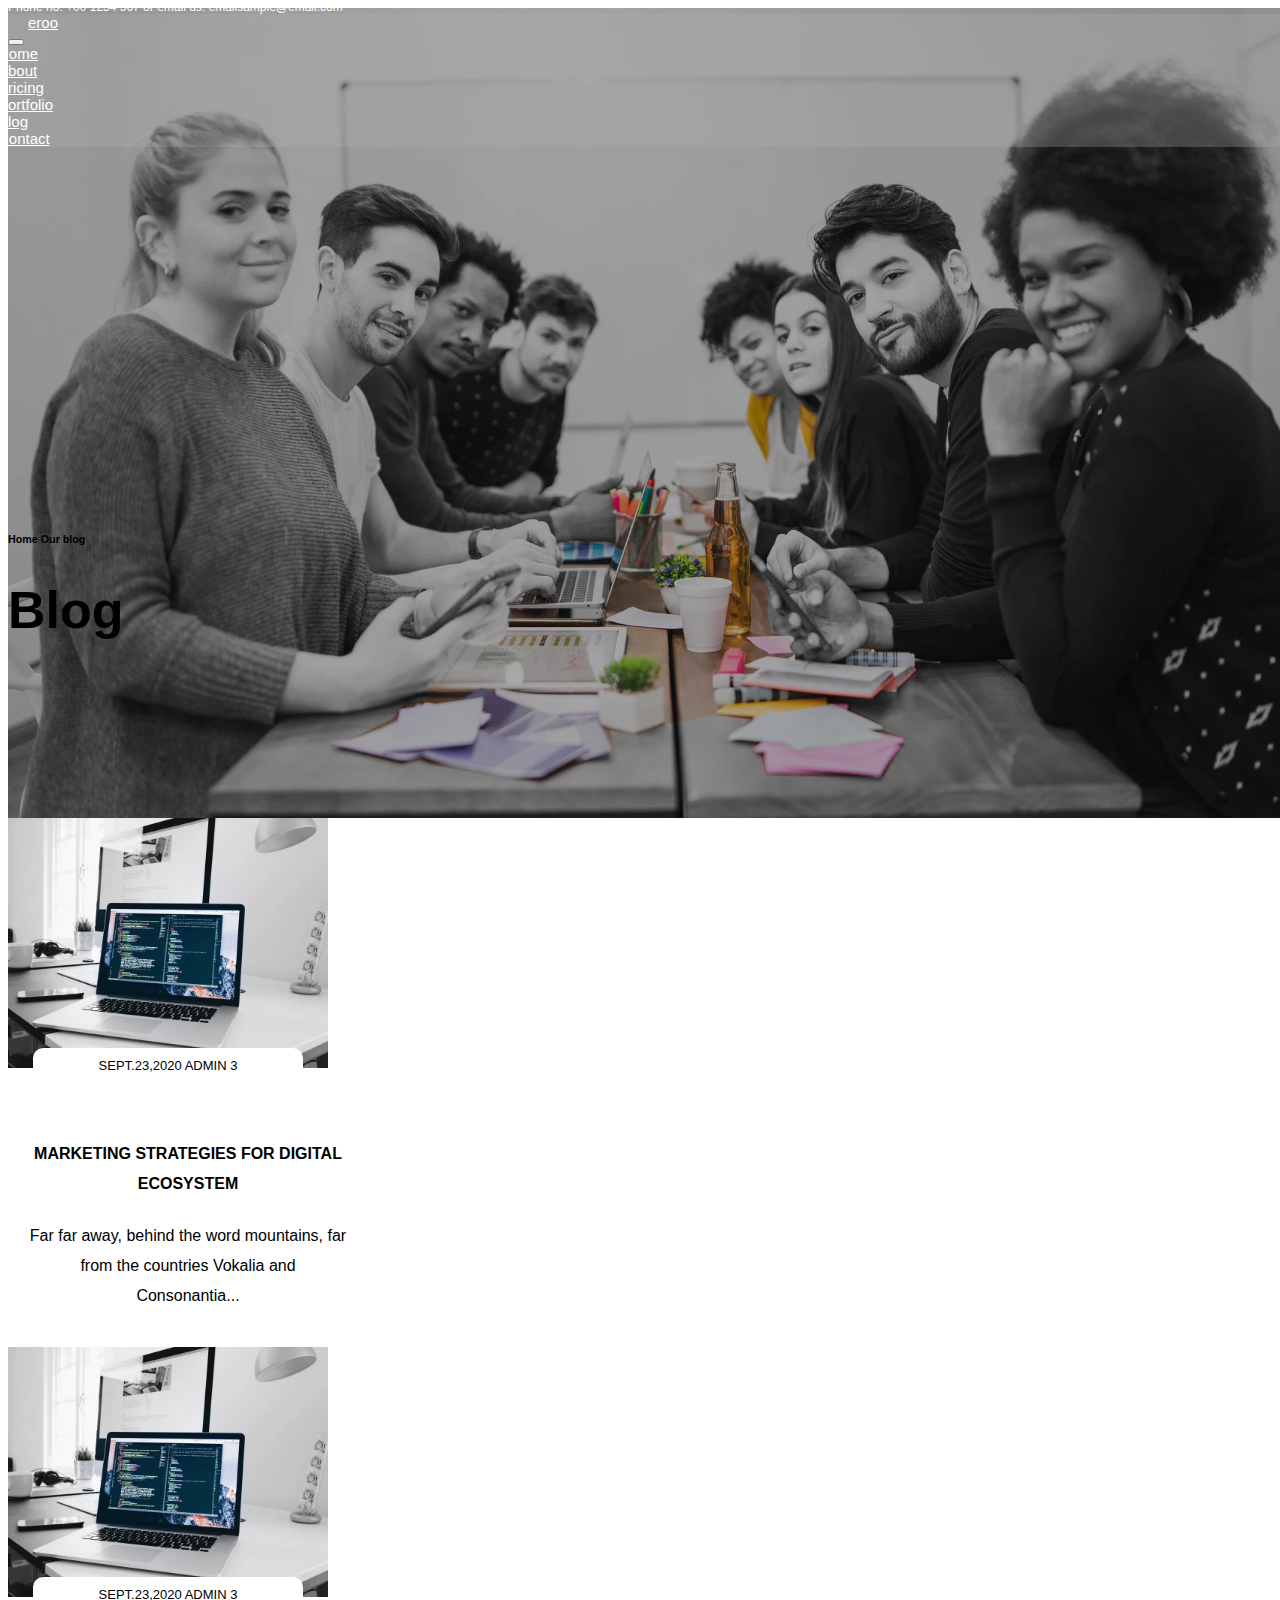
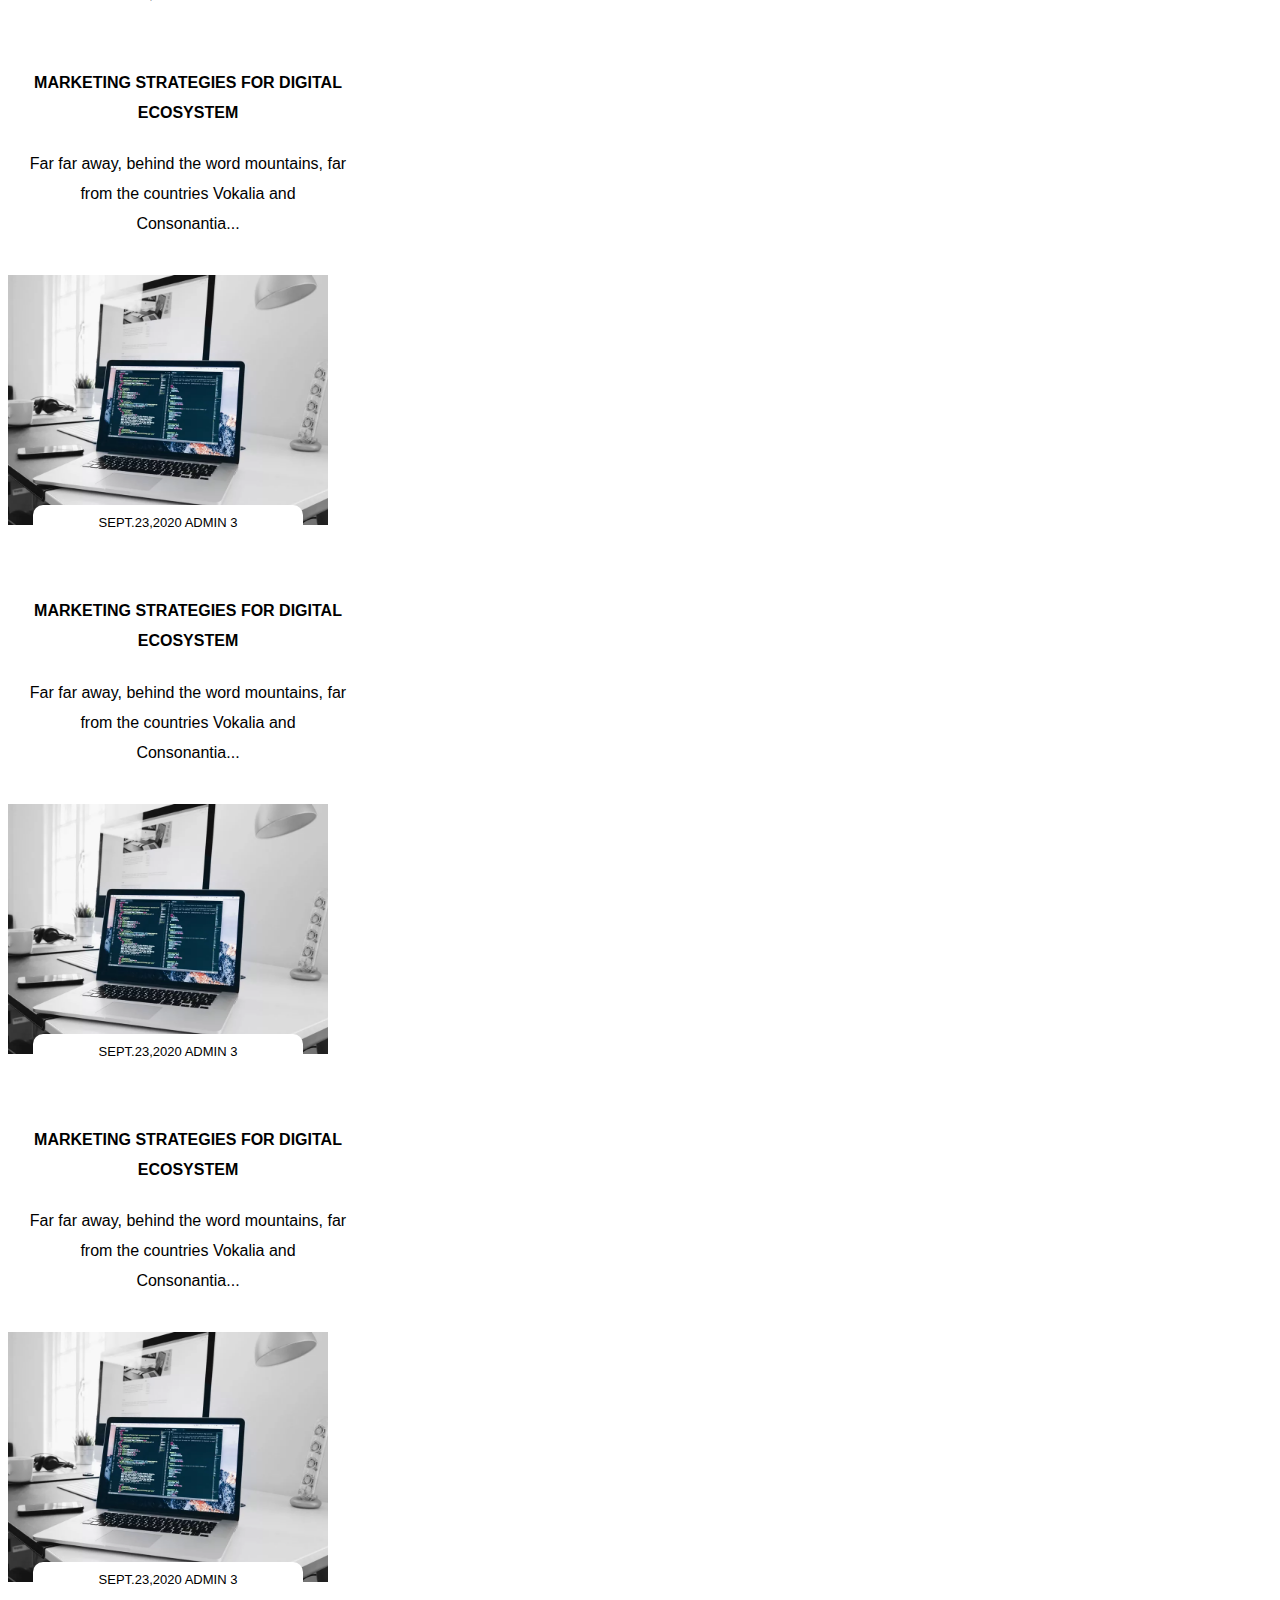
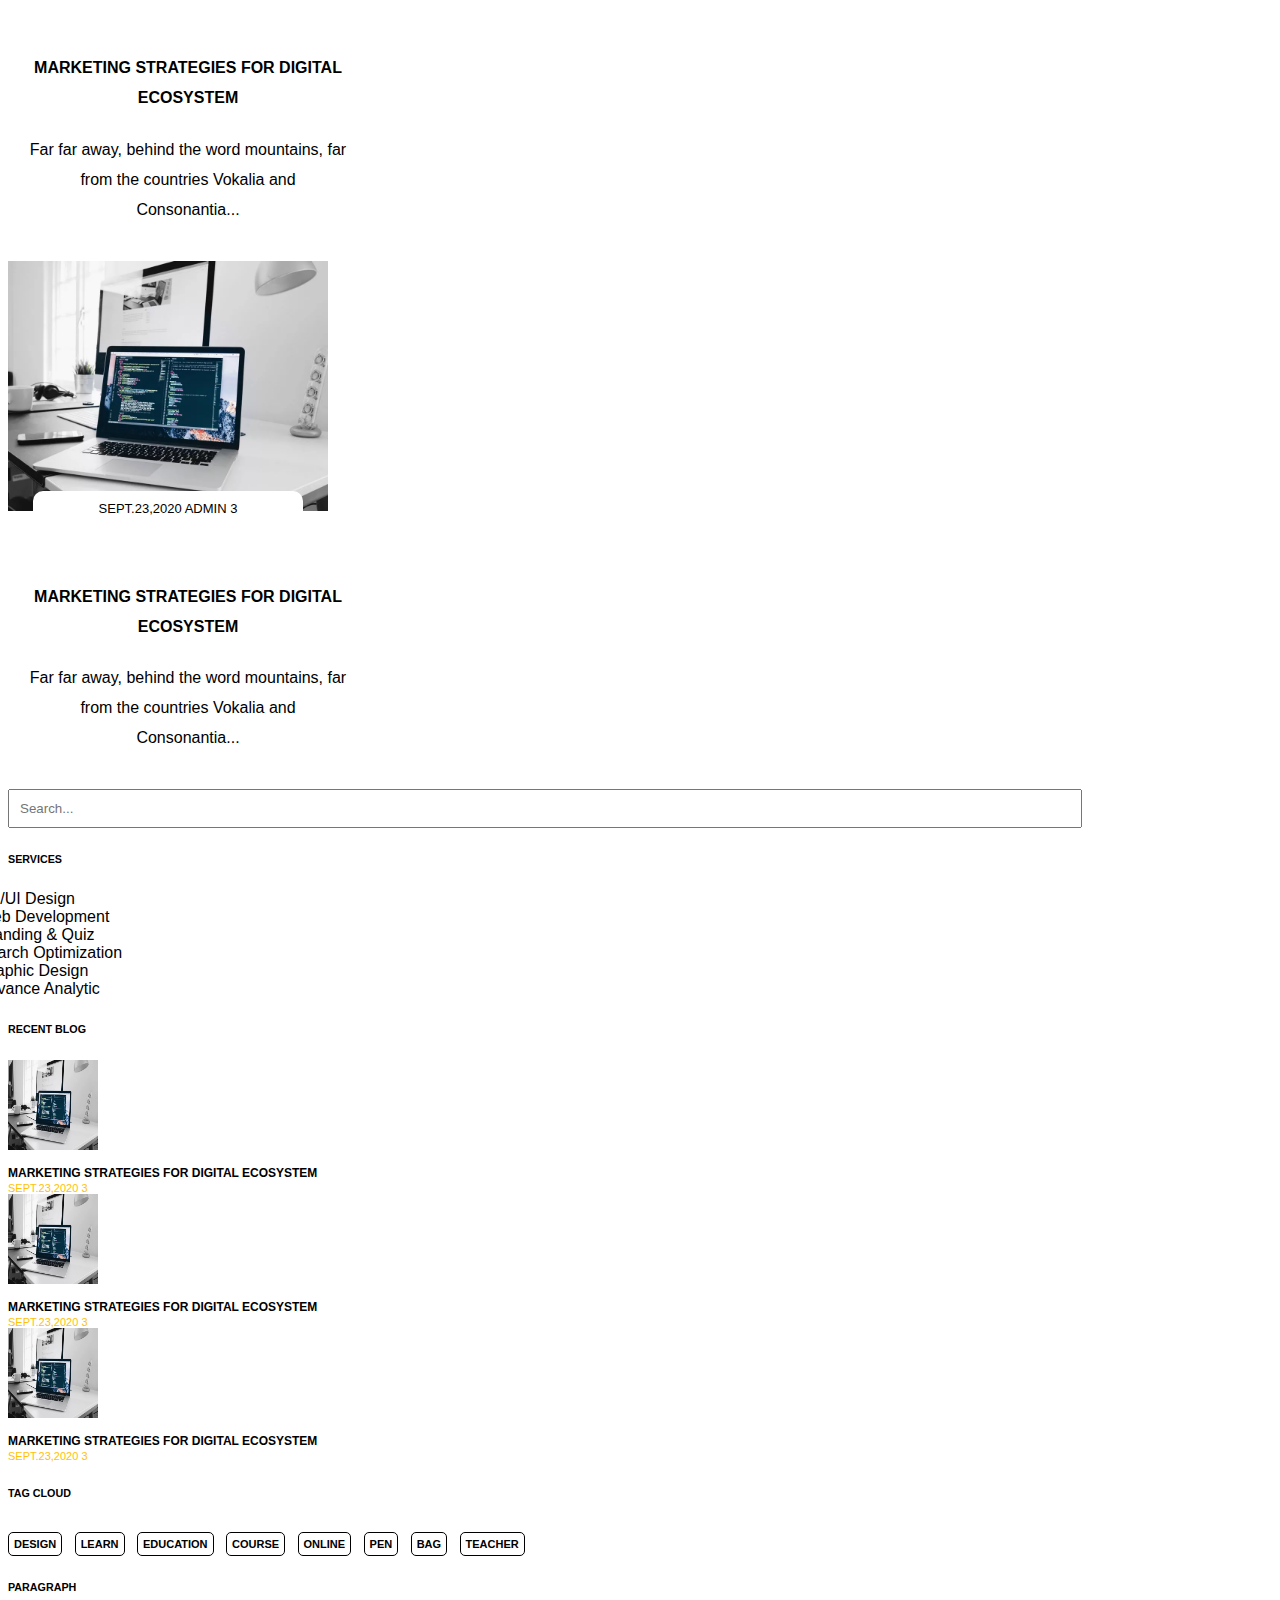
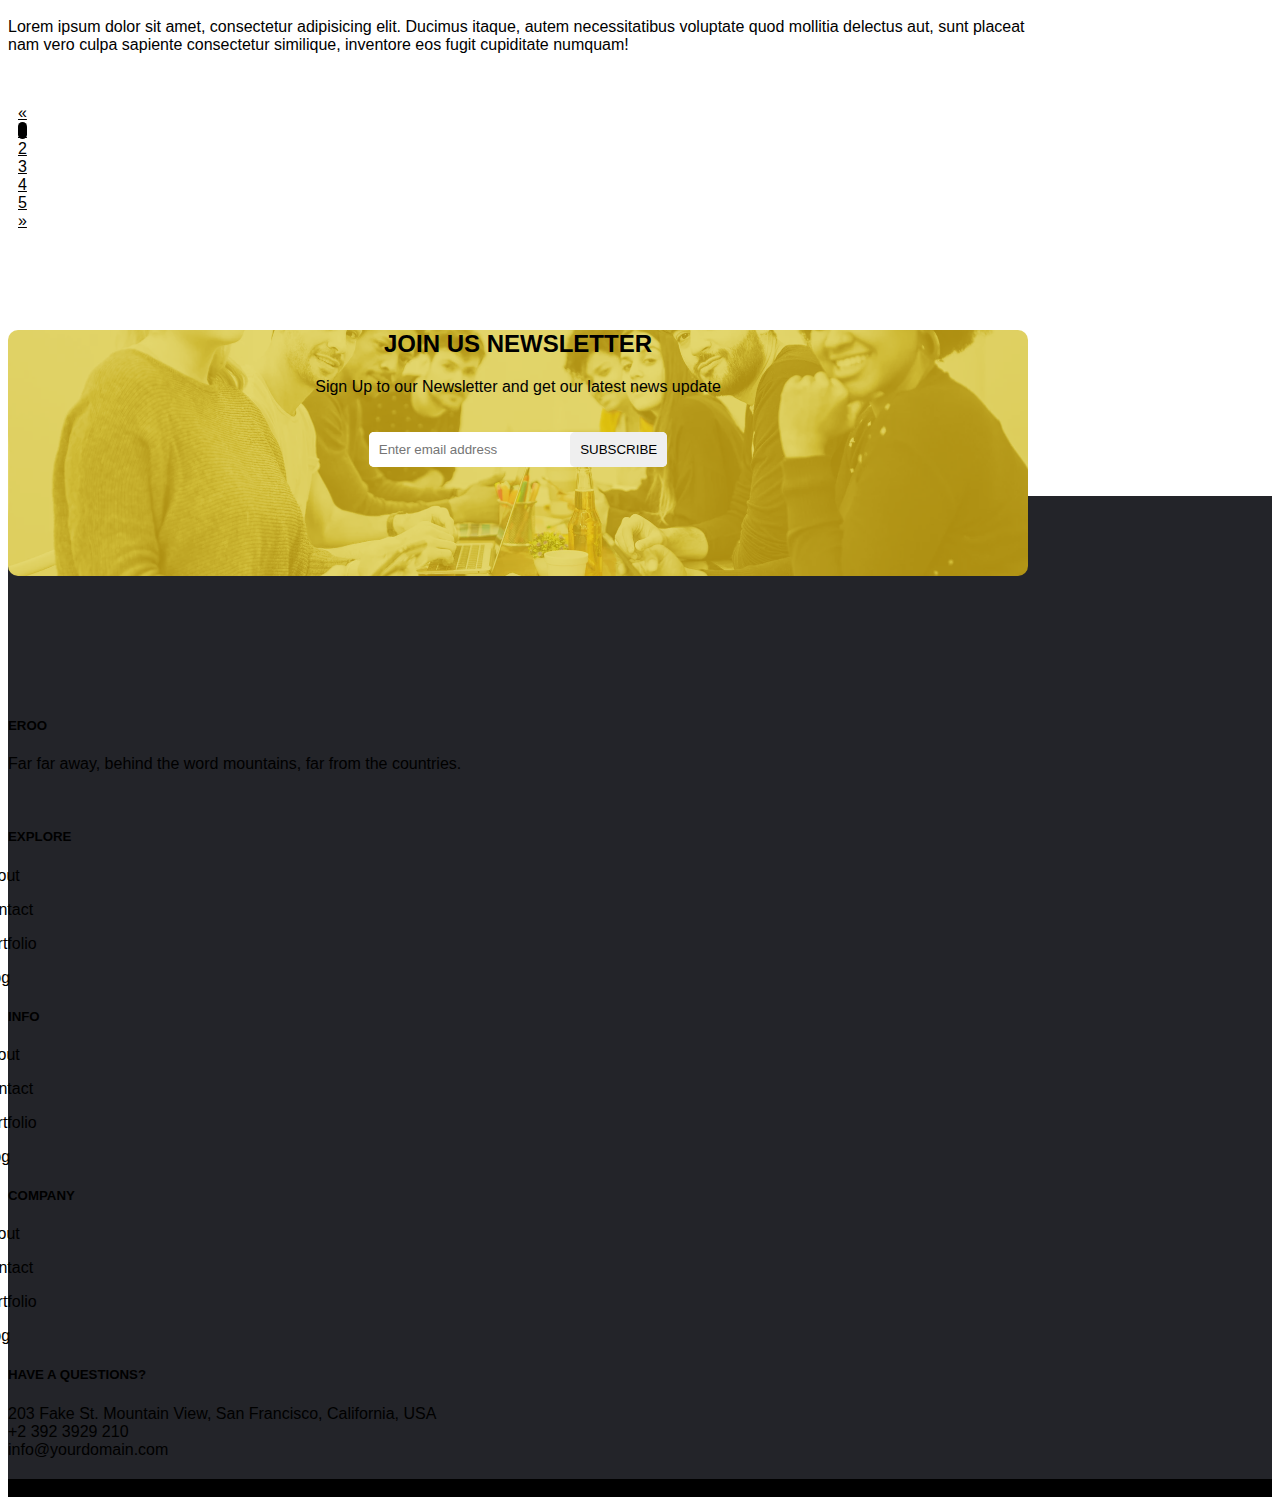
<file: Blog.html>
<!DOCTYPE html>
<html lang="en">

<head>
    <meta charset="UTF-8">
    <meta http-equiv="X-UA-Compatible" content="IE=edge">
    <meta name="viewport" content="width=device-width, initial-scale=1.0">
    <title>Home Work</title>
    <!-- css link -->
    <link rel="stylesheet" href="./Blog.css">


    <!-- bootstrap link -->
    <link href="https://cdn.jsdelivr.net/npm/bootstrap@5.0.2/dist/css/bootstrap.min.css" rel="stylesheet"
        integrity="sha384-EVSTQN3/azprG1Anm3QDgpJLIm9Nao0Yz1ztcQTwFspd3yD65VohhpuuCOmLASjC" crossorigin="anonymous">

    <!-- font awesome -->
    <link rel="stylesheet" href="https://cdnjs.cloudflare.com/ajax/libs/font-awesome/6.0.0-beta3/css/all.min.css"
        integrity="sha512-Fo3rlrZj/k7ujTnHg4CGR2D7kSs0v4LLanw2qksYuRlEzO+tcaEPQogQ0KaoGN26/zrn20ImR1DfuLWnOo7aBA=="
        crossorigin="anonymous" referrerpolicy="no-referrer" />


</head>

<body>


    <div id="carouselExampleFade" class="carousel slide carousel-fade" data-bs-ride="carousel">
        <div class="carousel-inner">
            <div class="carousel-item active ">
                <div class="sli-img-3 text-white">
                    <div class="container ">
                        <div class="banner-text a-banner ">
                            <h6> Home <i class=" fas fa-angle-right"> </i> Our blog <i class=" fas fa-angle-right"></i></h6>
                            <h1>Blog</h1>
                            
                                                     
                        </div>
                    </div>

                </div>
            </div>

        </div>
    </div>



    <header>
        <div class="top-header ">
            <div class="container py-2">
                <span>Phone no: +00 1234 567 or email us: emailsample@email.com</span>
            </div>


            <nav class="navbar navbar-expand-lg  nav-bg ">
                <div class="container">
                    <div class="nav-b">
                        <a class="navbar-brand fw-bolder fs-4 " href="#">eroo</a>

                    </div>
                    <button class="navbar-toggler" type="button" data-bs-toggle="collapse" data-bs-target="#navbarNav"
                        aria-controls="navbarNav" aria-expanded="false" aria-label="Toggle navigation">
                        <span class="navbar-toggler-icon"></span>
                    </button>
                    <div class="collapse  navbar-collapse" id="navbarNav">
                        <ul class="navbar-nav ms-auto">
                            <li class="nav-item">
                                <a class="nav-link " aria-current="page" href="./index.html">Home</a>
                            </li>
                            <li class="nav-item">
                                <a class="nav-link" href="./About.html">About</a>
                            </li>
                            <li class="nav-item">
                                <a class="nav-link" href="./Pricing.html">Pricing</a>
                            </li>
                            <li class="nav-item">
                                <a class="nav-link" href="./Portfolio.html">Portfolio</a>
                            </li>
                            <li class="nav-item">
                                <a class="nav-link" href="./Blog.html">Blog</a>
                            </li>
                            <li class="nav-item">
                                <a class="nav-link" href="./Contact.html">Contact</a>
                            </li>


                        </ul>
                    </div>
                </div>
            </nav>
        </div>
    </header>








    <main>
        
         <!-- OUR BLOG S  -->

         <div class="container ">
            <div class="row mt-5">
                <div class="col-md-8 ">
                    <div class="row">
                        <div class="col-md-6 col-sm-12 mt-5 ">
                            <div class="img">
                                <div class="flo shadow ">
                                    <i class="fas fa-calendar-alt"></i>
                                    <span>SEPT.23,2020</span>
                                    <i class="fas fa-user"></i>
                                    <span>ADMIN</span>
                                    <i class="fas fa-comment"></i>
                                    <span>3</span>
                                </div>

                            </div>


                            <div class="info shadow">
                                <h4>MARKETING STRATEGIES FOR DIGITAL ECOSYSTEM</h4>
                                <p>Far far away, behind the word mountains, far from the countries Vokalia and
                                    Consonantia...
                                </p>
                            </div>
                        </div>
                        <div class="col-md-6 col-sm-12 mt-5">
                            <div class="img">
                                <div class="flo shadow ">
                                    <i class="fas fa-calendar-alt"></i>
                                    <span>SEPT.23,2020</span>
                                    <i class="fas fa-user"></i>
                                    <span>ADMIN</span>
                                    <i class="fas fa-comment"></i>
                                    <span>3</span>
                                </div>

                            </div>


                            <div class="info shadow">
                                <h4>MARKETING STRATEGIES FOR DIGITAL ECOSYSTEM</h4>
                                <p>Far far away, behind the word mountains, far from the countries Vokalia and
                                    Consonantia...
                                </p>
                            </div>
                        </div>
                        <div class="col-md-6 col-sm-12 mt-5">
                            <div class="img">
                                <div class="flo shadow ">
                                    <i class="fas fa-calendar-alt"></i>
                                    <span>SEPT.23,2020</span>
                                    <i class="fas fa-user"></i>
                                    <span>ADMIN</span>
                                    <i class="fas fa-comment"></i>
                                    <span>3</span>
                                </div>

                            </div>


                            <div class="info shadow">
                                <h4>MARKETING STRATEGIES FOR DIGITAL ECOSYSTEM</h4>
                                <p>Far far away, behind the word mountains, far from the countries Vokalia and
                                    Consonantia...
                                </p>
                            </div>
                        </div>
                        <div class="col-md-6 col-sm-12 mt-5">
                            <div class="img">
                                <div class="flo shadow ">
                                    <i class="fas fa-calendar-alt"></i>
                                    <span>SEPT.23,2020</span>
                                    <i class="fas fa-user"></i>
                                    <span>ADMIN</span>
                                    <i class="fas fa-comment"></i>
                                    <span>3</span>
                                </div>

                            </div>


                            <div class="info shadow">
                                <h4>MARKETING STRATEGIES FOR DIGITAL ECOSYSTEM</h4>
                                <p>Far far away, behind the word mountains, far from the countries Vokalia and
                                    Consonantia...
                                </p>
                            </div>
                        </div>
                        <div class="col-md-6 col-sm-12 mt-5">
                            <div class="img">
                                <div class="flo shadow ">
                                    <i class="fas fa-calendar-alt"></i>
                                    <span>SEPT.23,2020</span>
                                    <i class="fas fa-user"></i>
                                    <span>ADMIN</span>
                                    <i class="fas fa-comment"></i>
                                    <span>3</span>
                                </div>

                            </div>


                            <div class="info shadow">
                                <h4>MARKETING STRATEGIES FOR DIGITAL ECOSYSTEM</h4>
                                <p>Far far away, behind the word mountains, far from the countries Vokalia and
                                    Consonantia...
                                </p>
                            </div>
                        </div>
                        <div class="col-md-6 col-sm-12 mt-5">
                            <div class="img">
                                <div class="flo shadow ">
                                    <i class="fas fa-calendar-alt"></i>
                                    <span>SEPT.23,2020</span>
                                    <i class="fas fa-user"></i>
                                    <span>ADMIN</span>
                                    <i class="fas fa-comment"></i>
                                    <span>3</span>
                                </div>

                            </div>


                            <div class="info shadow">
                                <h4>MARKETING STRATEGIES FOR DIGITAL ECOSYSTEM</h4>
                                <p>Far far away, behind the word mountains, far from the countries Vokalia and
                                    Consonantia...
                                </p>
                            </div>
                        </div>



                    </div>

                </div>




                <div class="col-md-4 2nd-col ps-5 ">

                    <div class="search mt-5">
                        <input type="text" name=""  placeholder="Search..." id="">
                        <i class="fas fa-search"></i>
                    </div>



                    <div class="service mt-5">
                        <h6 class=" fw-bold">SERVICES</h6>
                        <ul class="list-group ps-3 list-group-flush">
                            <li class="list-group-item">UX/UI Design</li>
                            <li class="list-group-item">Web Development</li>
                            <li class="list-group-item"> Branding & Quiz</li>
                            <li class="list-group-item">Search Optimization</li>
                            <li class="list-group-item"> Graphic Design</li>
                            <li class="list-group-item"> Advance Analytic</li>
                          </ul>
                    </div>



                    <div class="recent-blog mt-5">
                        <h6 class=" fw-bold">RECENT BLOG</h6>

                        <div class="row">
                            <div class="col-4 mt-4">
                                <img src="./Image/recpost.webp" width="90px"  height="90px" alt="">
                            </div>


                            <div class="col-8 mt-4">
                                
                                    <p class=" sid-head">MARKETING STRATEGIES FOR DIGITAL ECOSYSTEM</p>
                                

                                  <div class="iii">
                                    <i class="fas fa-calendar-alt"></i>
                                    <span>SEPT.23,2020</span>
                        
                                    <i class="fas fa-comment"></i>
                                    <span>3</span>
                                  </div>
                            </div>
                        </div>

                        
                        <div class="row">
                            <div class="col-4 mt-4">
                                <img src="./Image/recpost.webp" width="90px" height="90px" alt="">
                            </div>


                            <div class="col-8 mt-4">
                                
                                    <p class=" sid-head">MARKETING STRATEGIES FOR DIGITAL ECOSYSTEM</p>
                                

                                  <div class="iii">
                                    <i class="fas fa-calendar-alt"></i>
                                    <span>SEPT.23,2020</span>
                        
                                    <i class="fas fa-comment"></i>
                                    <span>3</span>
                                  </div>
                            </div>
                        </div>

                        
                        <div class="row">
                            <div class="col-4 mt-4">
                                <img src="./Image/recpost.webp" width="90px" height="90px" alt="">
                            </div>


                            <div class="col-8 mt-4">
                                
                                    <p class=" sid-head">MARKETING STRATEGIES FOR DIGITAL ECOSYSTEM</p>
                                

                                  <div class="iii">
                                    <i class="fas fa-calendar-alt"></i>
                                    <span>SEPT.23,2020</span>
                        
                                    <i class="fas fa-comment"></i>
                                    <span>3</span>
                                  </div>
                            </div>
                        </div>
                    </div>


                    <div class="tag-cloud mt-5">
                        <h6 class=" fw-bold">TAG CLOUD</h6>

                        <div class="tags">
                            DESIGN
                        </div>
                        <div class="tags">
                            LEARN
                        </div>
                        <div class="tags">
                            EDUCATION
                        </div>
                        <div class="tags">
                           COURSE
                        </div>
                        <div class="tags">
                            ONLINE
                        </div>
                        <div class="tags">
                            PEN
                        </div>
                        <div class="tags">
                          BAG   
                        </div>
                        <div class="tags">
                            TEACHER
                        </div>


                    </div>

                    <div class="paragraph mt-5">
                        <h6 class=" fw-bold">PARAGRAPH</h6>
                        <p class=" text-muted">Lorem ipsum dolor sit amet, consectetur adipisicing elit. Ducimus itaque, autem necessitatibus voluptate quod mollitia delectus aut, sunt placeat nam vero culpa sapiente consectetur similique, inventore eos fugit cupiditate numquam!</p>

                    </div>



                    
                    
                   
                    
                   
                    





                </div>
            </div>
        </div>

        <!-- OUR BLOG E  -->


        <div class="pag container mt-5">
            <nav aria-label="Page navigation example">
                <ul class="pagination">
                    <li class="page-item">
                        <a class="page-link" href="#" aria-label="Previous">
                            <span aria-hidden="true">&laquo;</span>
                        </a>
                    </li>
                    <li class="page-item"><a class="page-link act text-white" href="#">1</a></li>
                    <li class="page-item"><a class="page-link" href="#">2</a></li>
                    <li class="page-item"><a class="page-link" href="#">3</a></li>
                    <li class="page-item"><a class="page-link" href="#">4</a></li>
                    <li class="page-item"><a class="page-link" href="#">5</a></li>
                    <li class="page-item">
                        <a class="page-link" href="#" aria-label="Next">
                            <span aria-hidden="true">&raquo;</span>
                        </a>
                    </li>
                </ul>
            </nav>

        </div>




        
    </main>



    <footer>

        <div class="container ff ">
            <div class="from-bg">
                <h2 class=" pt-4 fw-bolder text-white">JOIN US NEWSLETTER</h2>
                <p class="   text-white">Sign Up to our Newsletter and get our latest news update</p>
                <div class="inp">
                    <input type="email" value="" placeholder="Enter email address">
                    <input type="button" value="SUBSCRIBE">

                </div>


            </div>
        </div>



        <div class="footer">
            <div class="container">
                <div class="row text-white pt-5">
                    <div class="col-md-3">
                        <h5 class="pb-4  fw-bolder">EROO</h4>
                        <p>Far far away, behind the word mountains, far from the countries.</p>
                        <div class="footer-ico">
                            <i class=" fab fa-instagram"></i>
                        </div>
                        <div class="footer-ico">
                            <i class=" fab fa-facebook"></i>
                        </div>
                        <div class="footer-ico">
                            <i class=" fab fa-instagram"></i>
                        </div>
                    </div>
                    <div class="col-md-2 ">
                        <h5 class=" pb-4 fw-bolder">EXPLORE</h4>
                        <ul>
                            <li>
                                <i class=" fas fa-angle-right"></i>
                                 <span>About</p>
                            </li>
                            <li>
                                <i class=" fas fa-angle-right"></i>
                                 <span>Contact</p>
                            </li>
                            <li>
                                <i class=" fas fa-angle-right"></i>
                                 <span>Portfolio</p>
                            </li>
                            <li>
                                <i class=" fas fa-angle-right"></i>
                                  <span>Blog</p>
                            </li>
                        </ul>
                    </div>
                    <div class="col-md-2 ">
                        <h5 class=" pb-4 fw-bolder">INFO</h4>
                        <ul>
                            <li>
                                <i class=" fas fa-angle-right"></i>
                                 <span>About</p>
                            </li>
                            <li>
                                <i class=" fas fa-angle-right"></i>
                                 <span>Contact</p>
                            </li>
                            <li>
                                <i class=" fas fa-angle-right"></i>
                                 <span>Portfolio</p>
                            </li>
                            <li>
                                <i class=" fas fa-angle-right"></i>
                                  <span>Blog</p>
                            </li>
                        </ul>
                    </div>
                    <div class="col-md-2 ">
                        <h5 class=" pb-4 fw-bolder">COMPANY</h4>
                        <ul>
                            <li>
                                <i class=" fas fa-angle-right"></i>
                                 <span>About</p>
                            </li>
                            <li>
                                <i class=" fas fa-angle-right"></i>
                                 <span>Contact</p>
                            </li>
                            <li>
                                <i class=" fas fa-angle-right"></i>
                                 <span>Portfolio</p>
                            </li>
                            <li>
                                <i class=" fas fa-angle-right"></i>
                                  <span>Blog</p>
                            </li>
                        </ul>
                    </div>
                    <div class="col-md-3 ">
                        <h5 class=" pb-4 fw-bolder">HAVE A QUESTIONS?</h4>

                        <div class="row">
                            <div class="col-3 fi  ">
                                <i class="fas fa-map"></i>

                            </div>
                            <div class="col-9 ">
                                203 Fake St. Mountain View, San Francisco, California, USA
                            </div>
                            <div class="col-3 fi  pt-4">
                                <i class="fas fa-phone-alt"></i>

                            </div>
                            <div class="col-9 pt-4">
                                +2 392 3929 210

                            </div>
                            <div class="col-3 fi  pt-4">
                                <i class="fas fa-paper-plane"></i>

                            </div>
                            <div class="col-9  pt-4">
                                info@yourdomain.com
                            </div>
                        </div>
                       
                    </div>
                </div>
            </div>
        </div>

        <div class="l-footer ">
            <div class="container text-white pt-4
            pb-3
            ">
                Copyright ©2021 All rights reserved | This template is made with  by <strong>Colorlib</strong> 
            </div>
        </div>
    </footer>









    <script src="https://cdn.jsdelivr.net/npm/bootstrap@5.0.2/dist/js/bootstrap.bundle.min.js"
        integrity="sha384-MrcW6ZMFYlzcLA8Nl+NtUVF0sA7MsXsP1UyJoMp4YLEuNSfAP+JcXn/tWtIaxVXM"
        crossorigin="anonymous"></script>
</body>

</html>
</file>
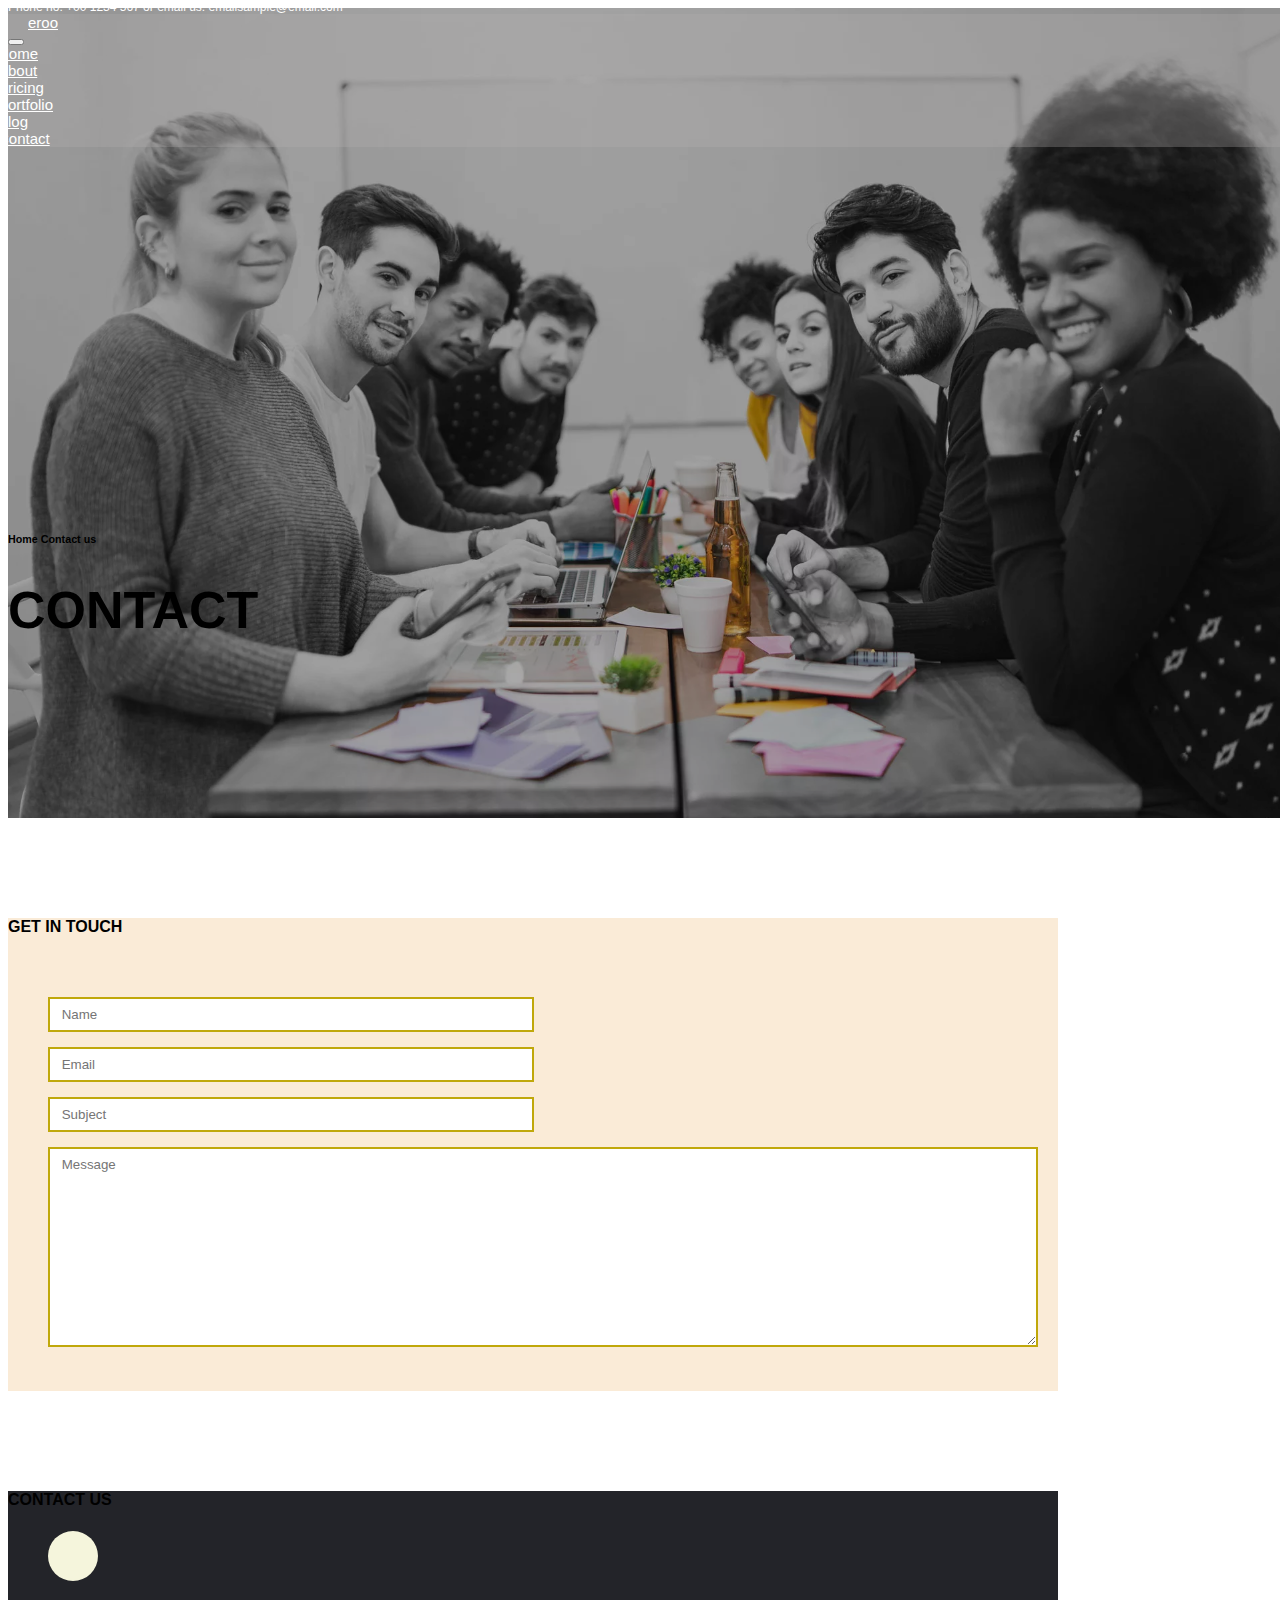
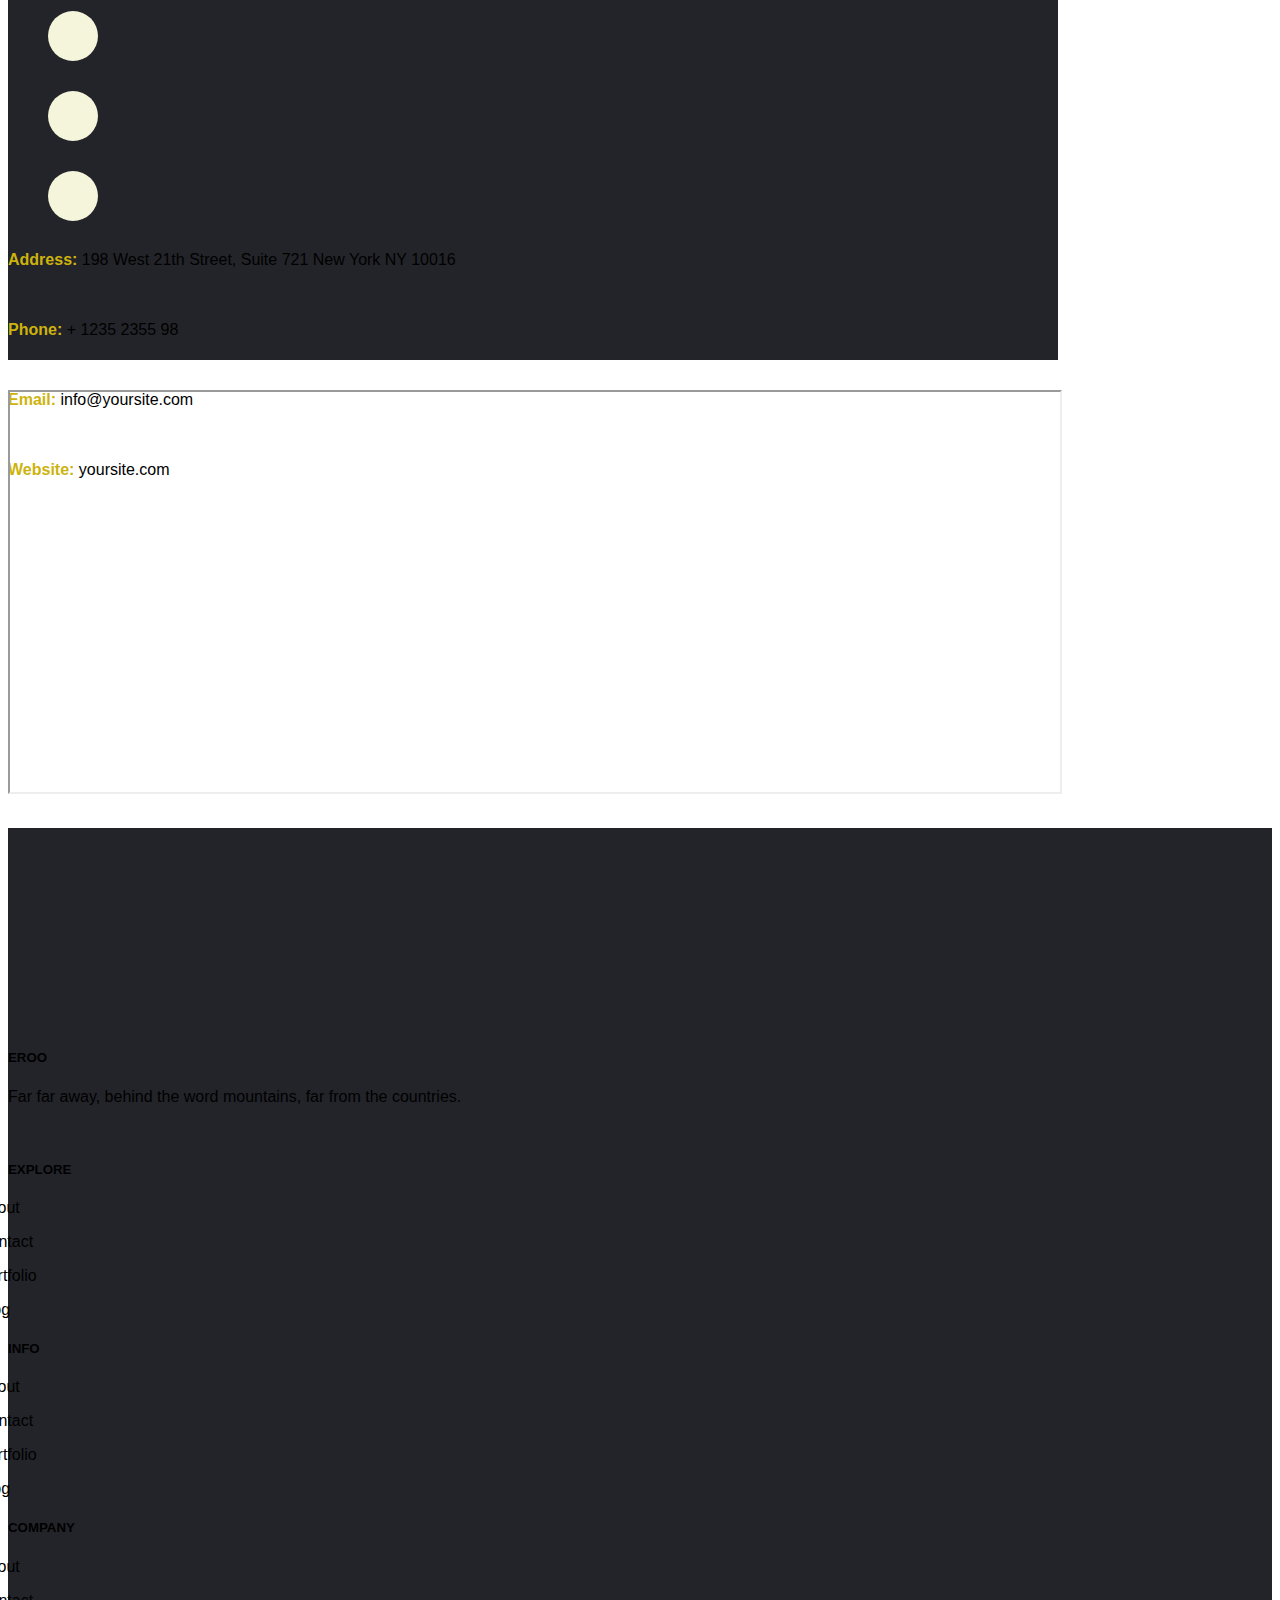
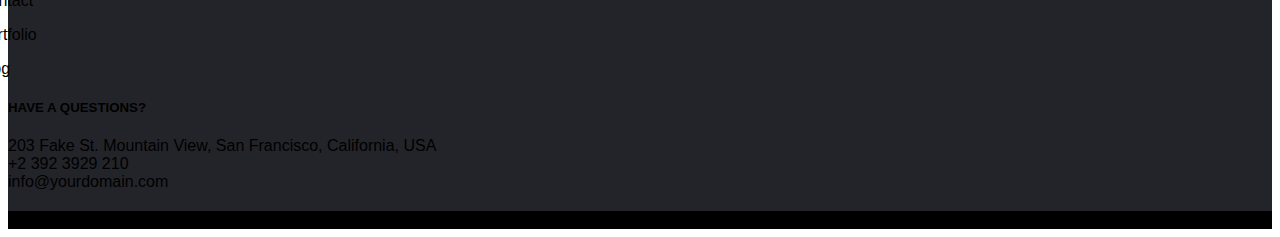
<file: Contact.html>
<!DOCTYPE html>
<html lang="en">

<head>
    <meta charset="UTF-8">
    <meta http-equiv="X-UA-Compatible" content="IE=edge">
    <meta name="viewport" content="width=device-width, initial-scale=1.0">
    <title>Home Work</title>
    <!-- css link -->
    <link rel="stylesheet" href="./Contact.css">


    <!-- bootstrap link -->
    <link href="https://cdn.jsdelivr.net/npm/bootstrap@5.0.2/dist/css/bootstrap.min.css" rel="stylesheet"
        integrity="sha384-EVSTQN3/azprG1Anm3QDgpJLIm9Nao0Yz1ztcQTwFspd3yD65VohhpuuCOmLASjC" crossorigin="anonymous">

    <!-- font awesome -->
    <link rel="stylesheet" href="https://cdnjs.cloudflare.com/ajax/libs/font-awesome/6.0.0-beta3/css/all.min.css"
        integrity="sha512-Fo3rlrZj/k7ujTnHg4CGR2D7kSs0v4LLanw2qksYuRlEzO+tcaEPQogQ0KaoGN26/zrn20ImR1DfuLWnOo7aBA=="
        crossorigin="anonymous" referrerpolicy="no-referrer" />


</head>

<body>


    <div id="carouselExampleFade" class="carousel slide carousel-fade" data-bs-ride="carousel">
        <div class="carousel-inner">
            <div class="carousel-item active ">
                <div class="sli-img-3 text-white">
                    <div class="container ">
                        <div class="banner-text a-banner ">
                            <h6> Home <i class=" fas fa-angle-right"> </i> Contact us <i
                                    class=" fas fa-angle-right"></i></h6>
                            <h1>CONTACT</h1>


                        </div>
                    </div>

                </div>
            </div>

        </div>
    </div>



    <header>
        <div class="top-header ">
            <div class="container py-2">
                <span>Phone no: +00 1234 567 or email us: emailsample@email.com</span>
            </div>


            <nav class="navbar navbar-expand-lg  nav-bg ">
                <div class="container">
                    <div class="nav-b">
                        <a class="navbar-brand fw-bolder fs-4 " href="#">eroo</a>

                    </div>
                    <button class="navbar-toggler" type="button" data-bs-toggle="collapse" data-bs-target="#navbarNav"
                        aria-controls="navbarNav" aria-expanded="false" aria-label="Toggle navigation">
                        <span class="navbar-toggler-icon"></span>
                    </button>
                    <div class="collapse  navbar-collapse" id="navbarNav">
                        <ul class="navbar-nav ms-auto">
                            <li class="nav-item">
                                <a class="nav-link " aria-current="page" href="./index.html">Home</a>
                            </li>
                            <li class="nav-item">
                                <a class="nav-link" href="./About.html">About</a>
                            </li>
                            <li class="nav-item">
                                <a class="nav-link" href="./Pricing.html">Pricing</a>
                            </li>
                            <li class="nav-item">
                                <a class="nav-link" href="./Portfolio.html">Portfolio</a>
                            </li>
                            <li class="nav-item">
                                <a class="nav-link" href="./Blog.html">Blog</a>
                            </li>
                            <li class="nav-item">
                                <a class="nav-link" href="./Contact.html">Contact</a>
                            </li>


                        </ul>
                    </div>
                </div>
            </nav>
        </div>
    </header>








    <main>

        <div class="container ">
            <div class="row">
                <div class="col-md-7 form shadow  h-100 ">
                    <h4 class=" fw-bolder pt-5 ps-5 ">GET IN TOUCH</h5>
                        <form action="">
                            <input class=" " type="text" placeholder=" Name">
                            <input class=" float-end " type="email" placeholder=" Email">
                            <input type="text " class=" w-100" placeholder=" Subject">
                            <textarea name="" id="" cols="30" rows="10" placeholder=" Message"></textarea>

                        </form>
                </div>

                <div class="col-md-5 px-0 h-100 ">
                    <div class="information">
                        <h4 class=" fw-bolder pt-5 pb-5  text-white ps-4 ">CONTACT US</h5>
                            <div class="row">
                                <div class="col-3 con-ico">

                                    <i class="fas fa-map-marker-alt"></i>
                                    <i class="fas fa-phone-alt"></i>
                                    <i class="fas fa-paper-plane"></i>
                                    <i class="fas fa-globe-americas"></i>

                                </div>
                                <div class="col-9 text-white con-text ">
                                    <p><strong>Address:</strong> 198 West 21th Street, Suite 721 New York NY 10016</p>
                                    <p><strong>Phone:</strong> + 1235 2355 98</p>
                                    <p><strong>Email:</strong> info@yoursite.com</p>
                                    <p><strong>Website:</strong> yoursite.com</p>

                                </div>
                            </div>

                    </div>
                </div>
            </div>


            <div class="map">
                <iframe src="https://www.google.com/maps/embed?pb=!1m18!1m12!1m3!1d886.1873232047866!2d88.75352995470756!3d24.35800271498209!2m3!1f0!2f0!3f0!3m2!1i1024!2i768!4f13.1!3m3!1m2!1s0x39fbf7a14ec9a295%3A0x8cfaa9c352255e79!2zMjTCsDIxJzI5LjgiTiA4OMKwNDUnMTIuMCJF!5e1!3m2!1sen!2sbd!4v1639836324790!5m2!1sen!2sbd" style="border:1;" allowfullscreen="" loading="lazy"></iframe>
            </div>


        </div>






    </main>



    <footer>





        <div class="footer">
            <div class="container">
                <div class="row text-white pt-5">
                    <div class="col-md-3">
                        <h5 class="pb-4  fw-bolder">EROO</h4>
                            <p>Far far away, behind the word mountains, far from the countries.</p>
                            <div class="footer-ico">
                                <i class=" fab fa-instagram"></i>
                            </div>
                            <div class="footer-ico">
                                <i class=" fab fa-facebook"></i>
                            </div>
                            <div class="footer-ico">
                                <i class=" fab fa-instagram"></i>
                            </div>
                    </div>
                    <div class="col-md-2 ">
                        <h5 class=" pb-4 fw-bolder">EXPLORE</h4>
                            <ul>
                                <li>
                                    <i class=" fas fa-angle-right"></i>
                                    <span>About</p>
                                </li>
                                <li>
                                    <i class=" fas fa-angle-right"></i>
                                    <span>Contact</p>
                                </li>
                                <li>
                                    <i class=" fas fa-angle-right"></i>
                                    <span>Portfolio</p>
                                </li>
                                <li>
                                    <i class=" fas fa-angle-right"></i>
                                    <span>Blog</p>
                                </li>
                            </ul>
                    </div>
                    <div class="col-md-2 ">
                        <h5 class=" pb-4 fw-bolder">INFO</h4>
                            <ul>
                                <li>
                                    <i class=" fas fa-angle-right"></i>
                                    <span>About</p>
                                </li>
                                <li>
                                    <i class=" fas fa-angle-right"></i>
                                    <span>Contact</p>
                                </li>
                                <li>
                                    <i class=" fas fa-angle-right"></i>
                                    <span>Portfolio</p>
                                </li>
                                <li>
                                    <i class=" fas fa-angle-right"></i>
                                    <span>Blog</p>
                                </li>
                            </ul>
                    </div>
                    <div class="col-md-2 ">
                        <h5 class=" pb-4 fw-bolder">COMPANY</h4>
                            <ul>
                                <li>
                                    <i class=" fas fa-angle-right"></i>
                                    <span>About</p>
                                </li>
                                <li>
                                    <i class=" fas fa-angle-right"></i>
                                    <span>Contact</p>
                                </li>
                                <li>
                                    <i class=" fas fa-angle-right"></i>
                                    <span>Portfolio</p>
                                </li>
                                <li>
                                    <i class=" fas fa-angle-right"></i>
                                    <span>Blog</p>
                                </li>
                            </ul>
                    </div>
                    <div class="col-md-3 ">
                        <h5 class=" pb-4 fw-bolder">HAVE A QUESTIONS?</h4>

                            <div class="row">
                                <div class="col-3 fi  ">
                                    <i class="fas fa-map"></i>

                                </div>
                                <div class="col-9 ">
                                    203 Fake St. Mountain View, San Francisco, California, USA
                                </div>
                                <div class="col-3 fi  pt-4">
                                    <i class="fas fa-phone-alt"></i>

                                </div>
                                <div class="col-9 pt-4">
                                    +2 392 3929 210

                                </div>
                                <div class="col-3 fi  pt-4">
                                    <i class="fas fa-paper-plane"></i>

                                </div>
                                <div class="col-9  pt-4">
                                    info@yourdomain.com
                                </div>
                            </div>

                    </div>
                </div>
            </div>
        </div>

        <div class="l-footer ">
            <div class="container text-white pt-4
            pb-3
            ">
                Copyright ©2021 All rights reserved | This template is made with by <strong>Colorlib</strong>
            </div>
        </div>
    </footer>









    <script src="https://cdn.jsdelivr.net/npm/bootstrap@5.0.2/dist/js/bootstrap.bundle.min.js"
        integrity="sha384-MrcW6ZMFYlzcLA8Nl+NtUVF0sA7MsXsP1UyJoMp4YLEuNSfAP+JcXn/tWtIaxVXM"
        crossorigin="anonymous"></script>
</body>

</html>
</file>
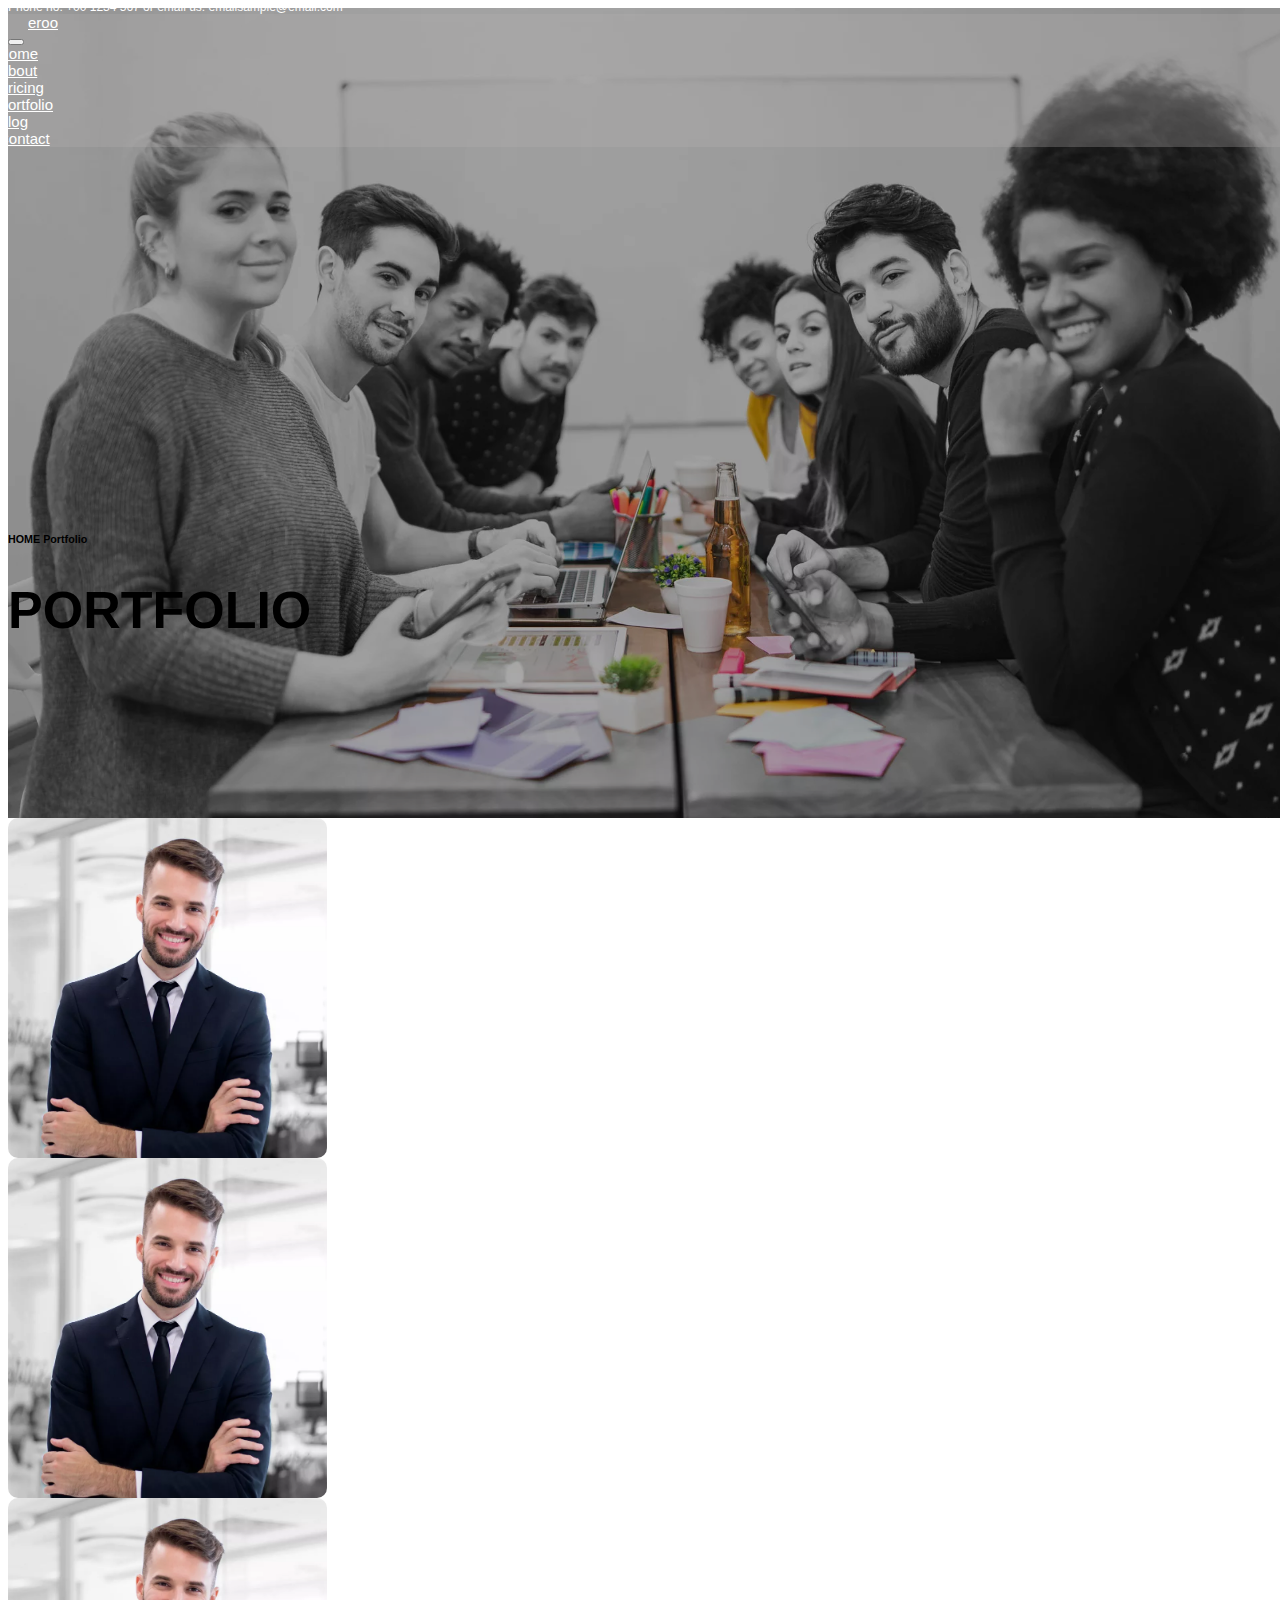
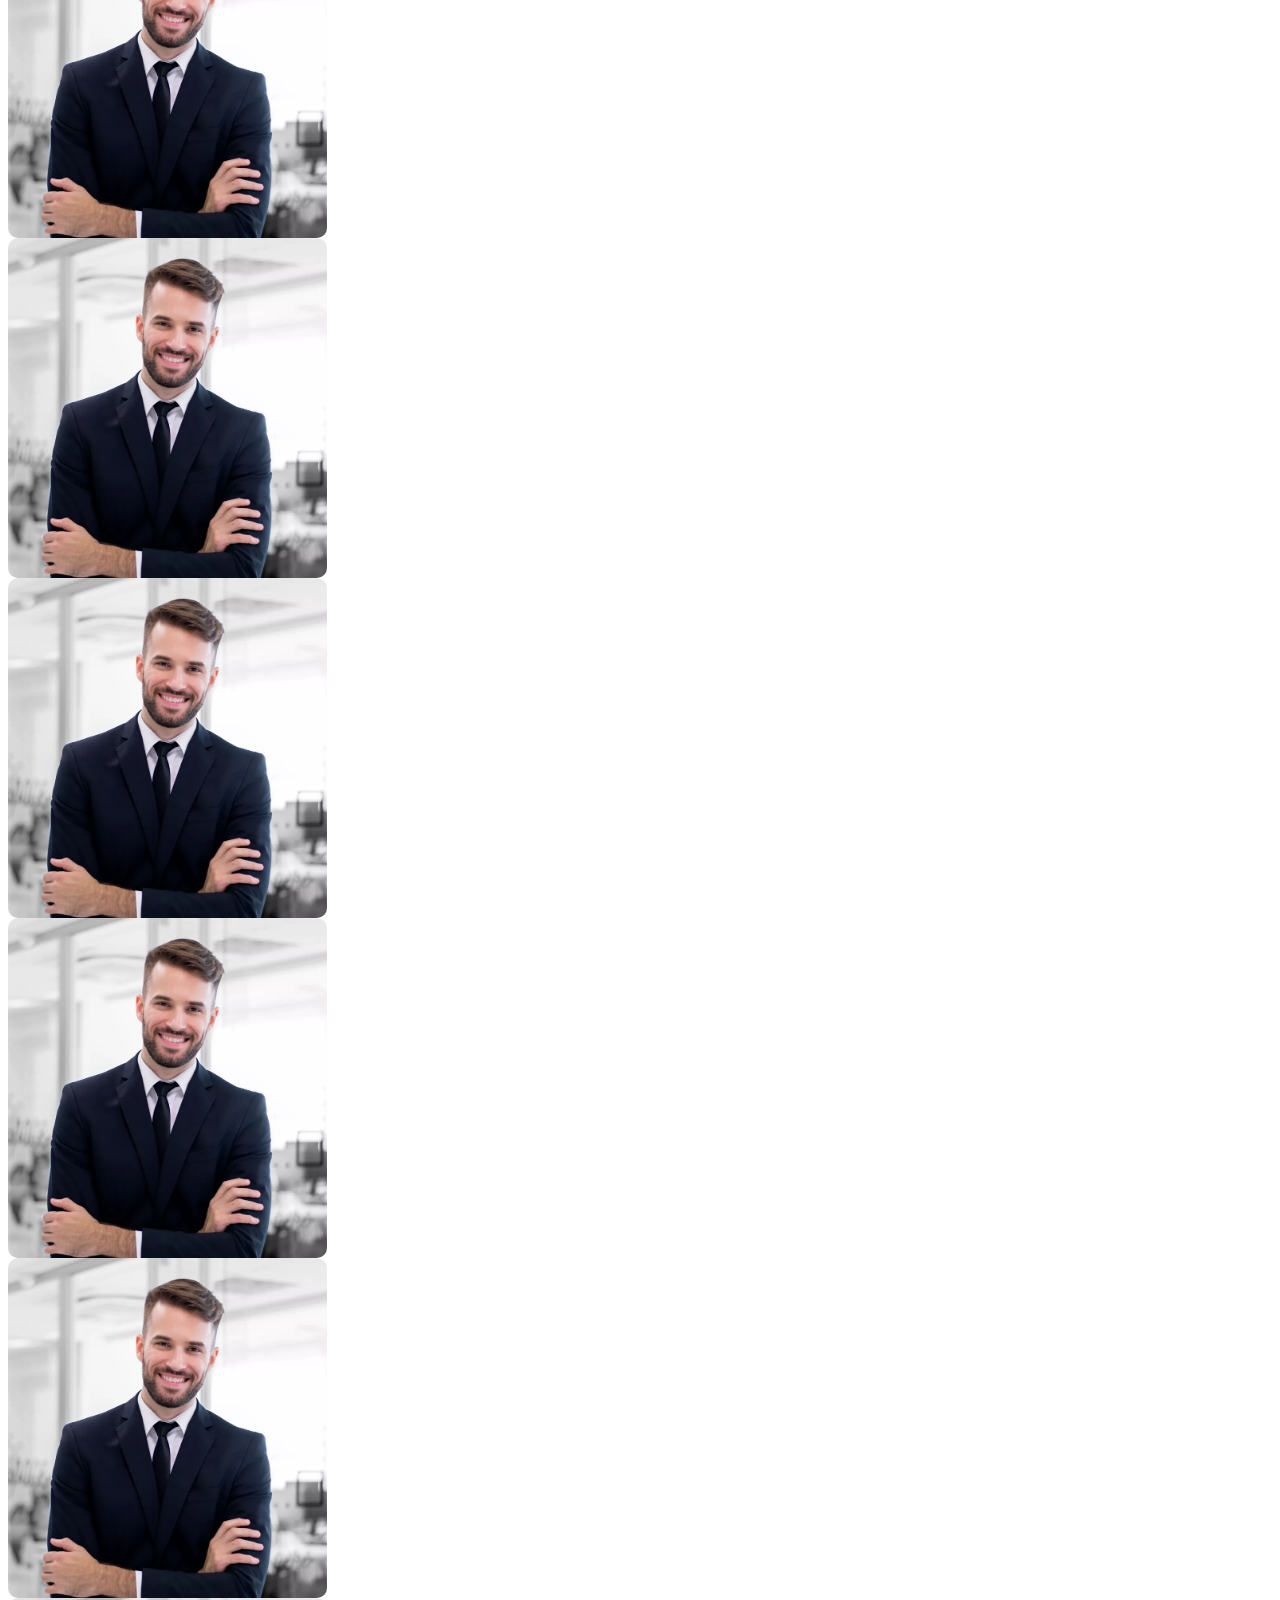
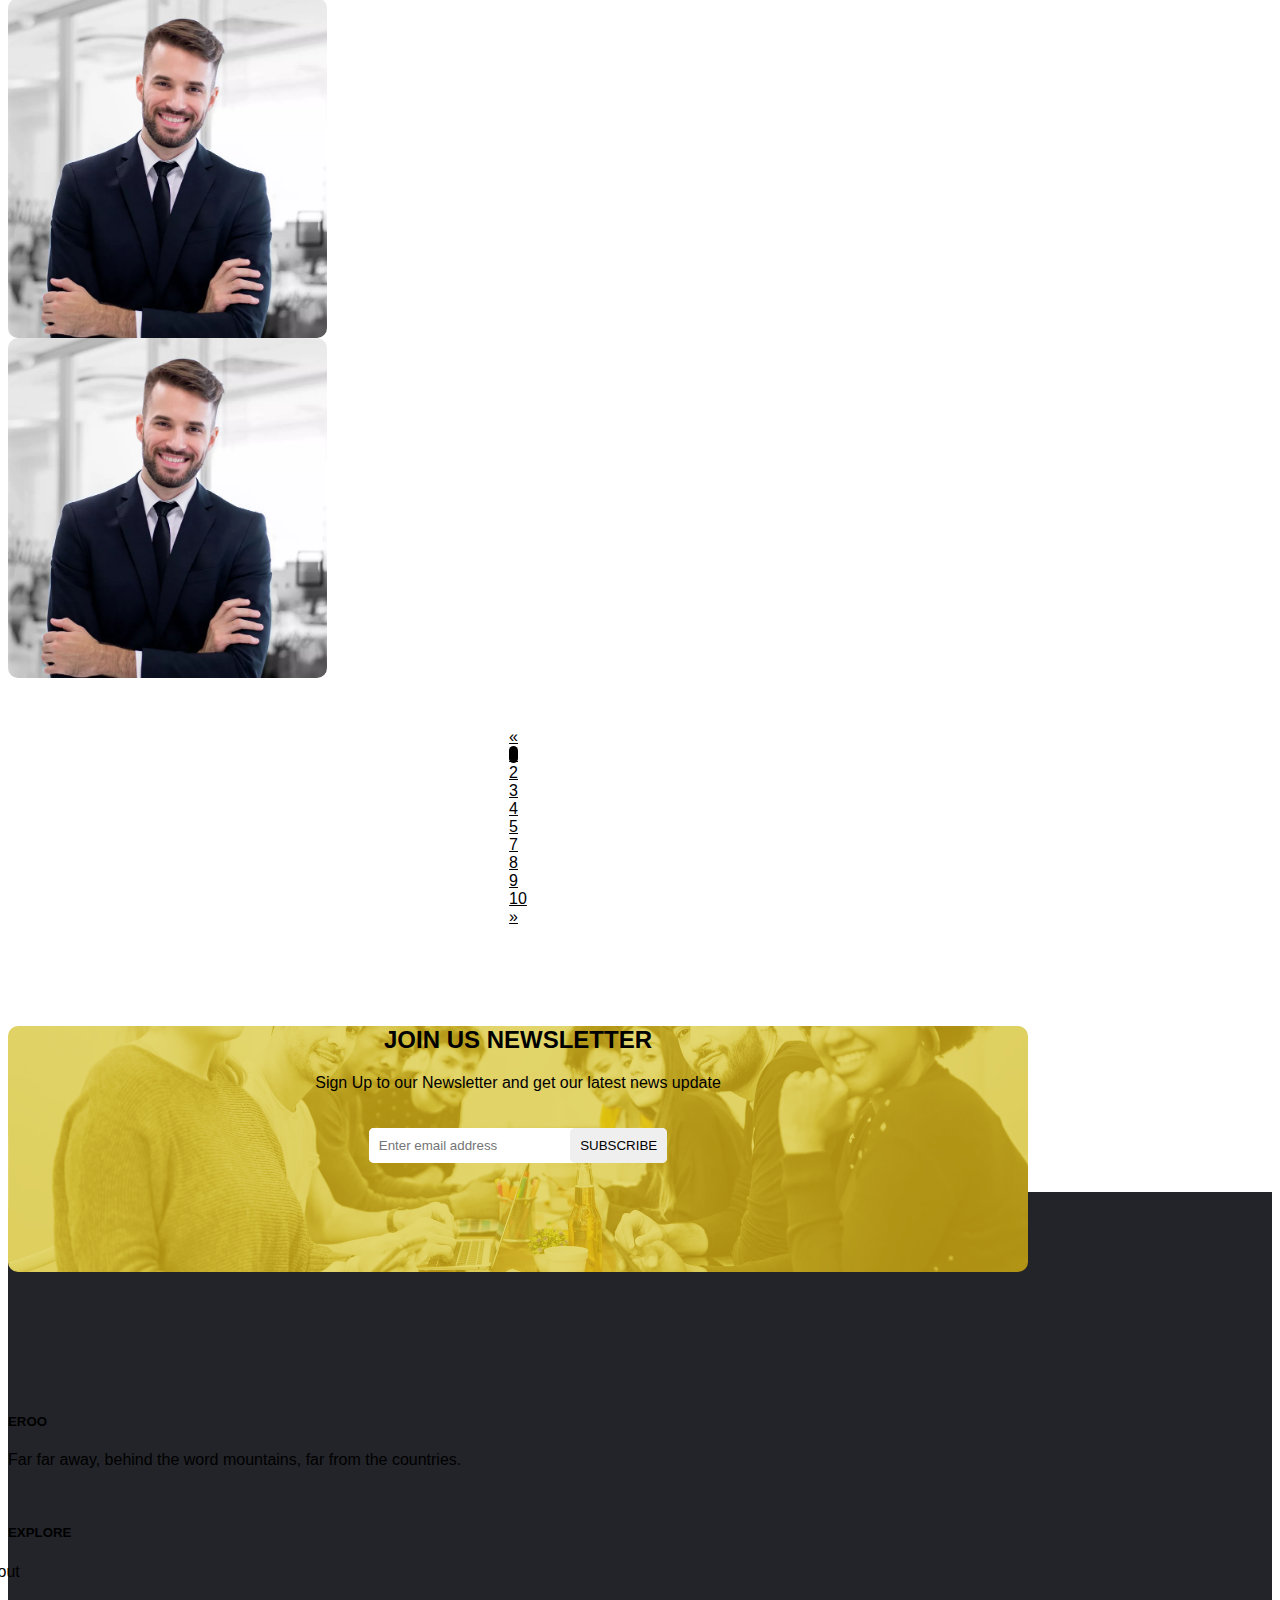
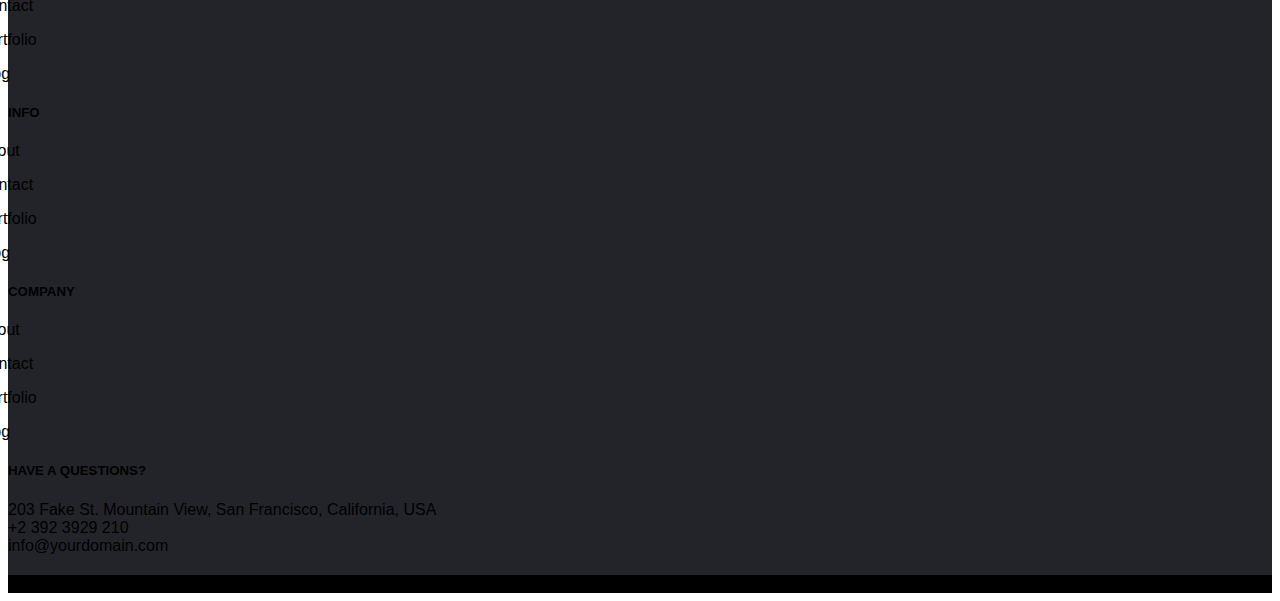
<file: Portfolio.html>
<!DOCTYPE html>
<html lang="en">

<head>
    <meta charset="UTF-8">
    <meta http-equiv="X-UA-Compatible" content="IE=edge">
    <meta name="viewport" content="width=device-width, initial-scale=1.0">
    <title>Home Work</title>
    <!-- css link -->
    <link rel="stylesheet" href="./Portfolio.css">


    <!-- bootstrap link -->
    <link href="https://cdn.jsdelivr.net/npm/bootstrap@5.0.2/dist/css/bootstrap.min.css" rel="stylesheet"
        integrity="sha384-EVSTQN3/azprG1Anm3QDgpJLIm9Nao0Yz1ztcQTwFspd3yD65VohhpuuCOmLASjC" crossorigin="anonymous">

    <!-- font awesome -->
    <link rel="stylesheet" href="https://cdnjs.cloudflare.com/ajax/libs/font-awesome/6.0.0-beta3/css/all.min.css"
        integrity="sha512-Fo3rlrZj/k7ujTnHg4CGR2D7kSs0v4LLanw2qksYuRlEzO+tcaEPQogQ0KaoGN26/zrn20ImR1DfuLWnOo7aBA=="
        crossorigin="anonymous" referrerpolicy="no-referrer" />


</head>

<body>


    <div id="carouselExampleFade" class="carousel slide carousel-fade" data-bs-ride="carousel">
        <div class="carousel-inner">
            <div class="carousel-item active ">
                <div class="sli-img-3 text-white">
                    <div class="container ">
                        <div class="banner-text a-banner ">
                            <h6> HOME <i class=" fas fa-angle-right"> </i> Portfolio <i class=" fas fa-angle-right"></i></h6>
                            <h1>PORTFOLIO</h1>
                            
                                                     
                        </div>
                    </div>

                </div>
            </div>

        </div>
    </div>



    <header>
        <div class="top-header ">
            <div class="container py-2">
                <span>Phone no: +00 1234 567 or email us: emailsample@email.com</span>
            </div>


            <nav class="navbar navbar-expand-lg  nav-bg ">
                <div class="container">
                    <div class="nav-b">
                        <a class="navbar-brand fw-bolder fs-4 " href="#">eroo</a>

                    </div>
                    <button class="navbar-toggler" type="button" data-bs-toggle="collapse" data-bs-target="#navbarNav"
                        aria-controls="navbarNav" aria-expanded="false" aria-label="Toggle navigation">
                        <span class="navbar-toggler-icon"></span>
                    </button>
                    <div class="collapse  navbar-collapse" id="navbarNav">
                        <ul class="navbar-nav ms-auto">
                            <li class="nav-item">
                                <a class="nav-link " aria-current="page" href="./index.html">Home</a>
                            </li>
                            <li class="nav-item">
                                <a class="nav-link" href="./About.html">About</a>
                            </li>
                            <li class="nav-item">
                                <a class="nav-link" href="./Pricing.html">Pricing</a>
                            </li>
                            <li class="nav-item">
                                <a class="nav-link" href="./Portfolio.html">Portfolio</a>
                            </li>
                            <li class="nav-item">
                                <a class="nav-link" href="./Blog.html">Blog</a>
                            </li>
                            <li class="nav-item">
                                <a class="nav-link" href="./Contact.html">Contact</a>
                            </li>


                        </ul>
                    </div>
                </div>
            </nav>
        </div>
    </header>








    <main>
        

        <!-- RECENT PORTFOLIO s -->

        <div class=" pt-5">
            <div class="container pt-5">
                <div class="row">
                    <div class="col-md-4">
                        <div class="cad2 mt-4">
                            <div class="cad2-text text-white">
                                <p class=" text-warning fw-bold">WEB APPLICATION</p>
                                <h5 class=" fw-bolder ">INTERIOR DESIGN</h5>
                                <div class="cad2-ico">
                                    <i class="fas fa-chevron-right"></i>
                                </div>
                            </div>
                        </div>
                    </div>

                    <div class="col-md-4">
                        <div class="cad2 mt-4">
                            <div class="cad2-text text-white">
                                <p class=" text-warning fw-bold">WEB APPLICATION</p>
                                <h5 class=" fw-bolder ">INTERIOR DESIGN</h5>
                                <div class="cad2-ico">
                                    <i class="fas fa-chevron-right"></i>
                                </div>
                            </div>
                        </div>
                    </div>

                    <div class="col-md-4">
                        <div class="cad2 mt-4">
                            <div class="cad2-text text-white">
                                <p class=" text-warning fw-bold">WEB APPLICATION</p>
                                <h5 class=" fw-bolder ">INTERIOR DESIGN</h5>
                                <div class="cad2-ico">
                                    <i class="fas fa-chevron-right"></i>
                                </div>
                            </div>
                        </div>
                    </div>

                    <div class="col-md-4">
                        <div class="cad2 mt-4">
                            <div class="cad2-text text-white">
                                <p class=" text-warning fw-bold">WEB APPLICATION</p>
                                <h5 class=" fw-bolder ">INTERIOR DESIGN</h5>
                                <div class="cad2-ico">
                                    <i class="fas fa-chevron-right"></i>
                                </div>
                            </div>
                        </div>
                    </div>

                    <div class="col-md-4">
                        <div class="cad2 mt-4">
                            <div class="cad2-text text-white">
                                <p class=" text-warning fw-bold">WEB APPLICATION</p>
                                <h5 class=" fw-bolder ">INTERIOR DESIGN</h5>
                                <div class="cad2-ico">
                                    <i class="fas fa-chevron-right"></i>
                                </div>
                            </div>
                        </div>
                    </div>

                    <div class="col-md-4">
                        <div class="cad2 mt-4">
                            <div class="cad2-text text-white">
                                <p class=" text-warning fw-bold">WEB APPLICATION</p>
                                <h5 class=" fw-bolder ">INTERIOR DESIGN</h5>
                                <div class="cad2-ico">
                                    <i class="fas fa-chevron-right"></i>
                                </div>
                            </div>
                        </div>
                    </div>

                    <div class="col-md-4">
                        <div class="cad2 mt-4">
                            <div class="cad2-text text-white">
                                <p class=" text-warning fw-bold">WEB APPLICATION</p>
                                <h5 class=" fw-bolder ">INTERIOR DESIGN</h5>
                                <div class="cad2-ico">
                                    <i class="fas fa-chevron-right"></i>
                                </div>
                            </div>
                        </div>
                    </div>

                    <div class="col-md-4">
                        <div class="cad2 mt-4">
                            <div class="cad2-text text-white">
                                <p class=" text-warning fw-bold">WEB APPLICATION</p>
                                <h5 class=" fw-bolder ">INTERIOR DESIGN</h5>
                                <div class="cad2-ico">
                                    <i class="fas fa-chevron-right"></i>
                                </div>
                            </div>
                        </div>
                    </div>

                    <div class="col-md-4">
                        <div class="cad2 mt-4">
                            <div class="cad2-text text-white">
                                <p class=" text-warning fw-bold">WEB APPLICATION</p>
                                <h5 class=" fw-bolder ">INTERIOR DESIGN</h5>
                                <div class="cad2-ico">
                                    <i class="fas fa-chevron-right"></i>
                                </div>
                            </div>
                        </div>
                    </div>


                </div>


                <div class="pag">
                    <nav aria-label="Page navigation example">
                    <ul class="pagination">
                      <li class="page-item">
                        <a class="page-link" href="#" aria-label="Previous">
                          <span aria-hidden="true">&laquo;</span>
                        </a>
                      </li>
                      <li class="page-item"><a class="page-link act text-white" href="#">1</a></li>
                      <li class="page-item"><a class="page-link" href="#">2</a></li>
                      <li class="page-item"><a class="page-link" href="#">3</a></li>
                      <li class="page-item"><a class="page-link" href="#">4</a></li>
                      <li class="page-item"><a class="page-link" href="#">5</a></li>
                      <li class="page-item"><a class="page-link" href="#">7</a></li>
                      <li class="page-item"><a class="page-link" href="#">8</a></li>
                      <li class="page-item"><a class="page-link" href="#">9</a></li>
                      <li class="page-item"><a class="page-link " href="#">10</a></li>
                    
                      <li class="page-item">
                        <a class="page-link" href="#" aria-label="Next">
                          <span aria-hidden="true">&raquo;</span>
                        </a>
                      </li>
                    </ul>
                  </nav>

                </div>
                

             
            </div>


          


        </div>



        



        <!-- RECENT PORTFOLIO e -->

        
    </main>









    <footer>

        <div class="container ff ">
            <div class="from-bg">
                <h2 class=" pt-4 fw-bolder text-white">JOIN US NEWSLETTER</h2>
                <p class="   text-white">Sign Up to our Newsletter and get our latest news update</p>
                <div class="inp">
                    <input type="email" value="" placeholder="Enter email address">
                    <input type="button" value="SUBSCRIBE">

                </div>


            </div>
        </div>



        <div class="footer">
            <div class="container">
                <div class="row text-white pt-5">
                    <div class="col-md-3">
                        <h5 class="pb-4  fw-bolder">EROO</h4>
                        <p>Far far away, behind the word mountains, far from the countries.</p>
                        <div class="footer-ico">
                            <i class=" fab fa-instagram"></i>
                        </div>
                        <div class="footer-ico">
                            <i class=" fab fa-facebook"></i>
                        </div>
                        <div class="footer-ico">
                            <i class=" fab fa-instagram"></i>
                        </div>
                    </div>
                    <div class="col-md-2 ">
                        <h5 class=" pb-4 fw-bolder">EXPLORE</h4>
                        <ul>
                            <li>
                                <i class=" fas fa-angle-right"></i>
                                 <span>About</p>
                            </li>
                            <li>
                                <i class=" fas fa-angle-right"></i>
                                 <span>Contact</p>
                            </li>
                            <li>
                                <i class=" fas fa-angle-right"></i>
                                 <span>Portfolio</p>
                            </li>
                            <li>
                                <i class=" fas fa-angle-right"></i>
                                  <span>Blog</p>
                            </li>
                        </ul>
                    </div>
                    <div class="col-md-2 ">
                        <h5 class=" pb-4 fw-bolder">INFO</h4>
                        <ul>
                            <li>
                                <i class=" fas fa-angle-right"></i>
                                 <span>About</p>
                            </li>
                            <li>
                                <i class=" fas fa-angle-right"></i>
                                 <span>Contact</p>
                            </li>
                            <li>
                                <i class=" fas fa-angle-right"></i>
                                 <span>Portfolio</p>
                            </li>
                            <li>
                                <i class=" fas fa-angle-right"></i>
                                  <span>Blog</p>
                            </li>
                        </ul>
                    </div>
                    <div class="col-md-2 ">
                        <h5 class=" pb-4 fw-bolder">COMPANY</h4>
                        <ul>
                            <li>
                                <i class=" fas fa-angle-right"></i>
                                 <span>About</p>
                            </li>
                            <li>
                                <i class=" fas fa-angle-right"></i>
                                 <span>Contact</p>
                            </li>
                            <li>
                                <i class=" fas fa-angle-right"></i>
                                 <span>Portfolio</p>
                            </li>
                            <li>
                                <i class=" fas fa-angle-right"></i>
                                  <span>Blog</p>
                            </li>
                        </ul>
                    </div>
                    <div class="col-md-3 ">
                        <h5 class=" pb-4 fw-bolder">HAVE A QUESTIONS?</h4>

                        <div class="row">
                            <div class="col-3 fi  ">
                                <i class="fas fa-map"></i>

                            </div>
                            <div class="col-9 ">
                                203 Fake St. Mountain View, San Francisco, California, USA
                            </div>
                            <div class="col-3 fi  pt-4">
                                <i class="fas fa-phone-alt"></i>

                            </div>
                            <div class="col-9 pt-4">
                                +2 392 3929 210

                            </div>
                            <div class="col-3 fi  pt-4">
                                <i class="fas fa-paper-plane"></i>

                            </div>
                            <div class="col-9  pt-4">
                                info@yourdomain.com
                            </div>
                        </div>
                       
                    </div>
                </div>
            </div>
        </div>

        <div class="l-footer ">
            <div class="container text-white pt-4
            pb-3
            ">
                Copyright ©2021 All rights reserved | This template is made with  by <strong>Colorlib</strong> 
            </div>
        </div>
    </footer>









    <script src="https://cdn.jsdelivr.net/npm/bootstrap@5.0.2/dist/js/bootstrap.bundle.min.js"
        integrity="sha384-MrcW6ZMFYlzcLA8Nl+NtUVF0sA7MsXsP1UyJoMp4YLEuNSfAP+JcXn/tWtIaxVXM"
        crossorigin="anonymous"></script>
</body>

</html>
</file>
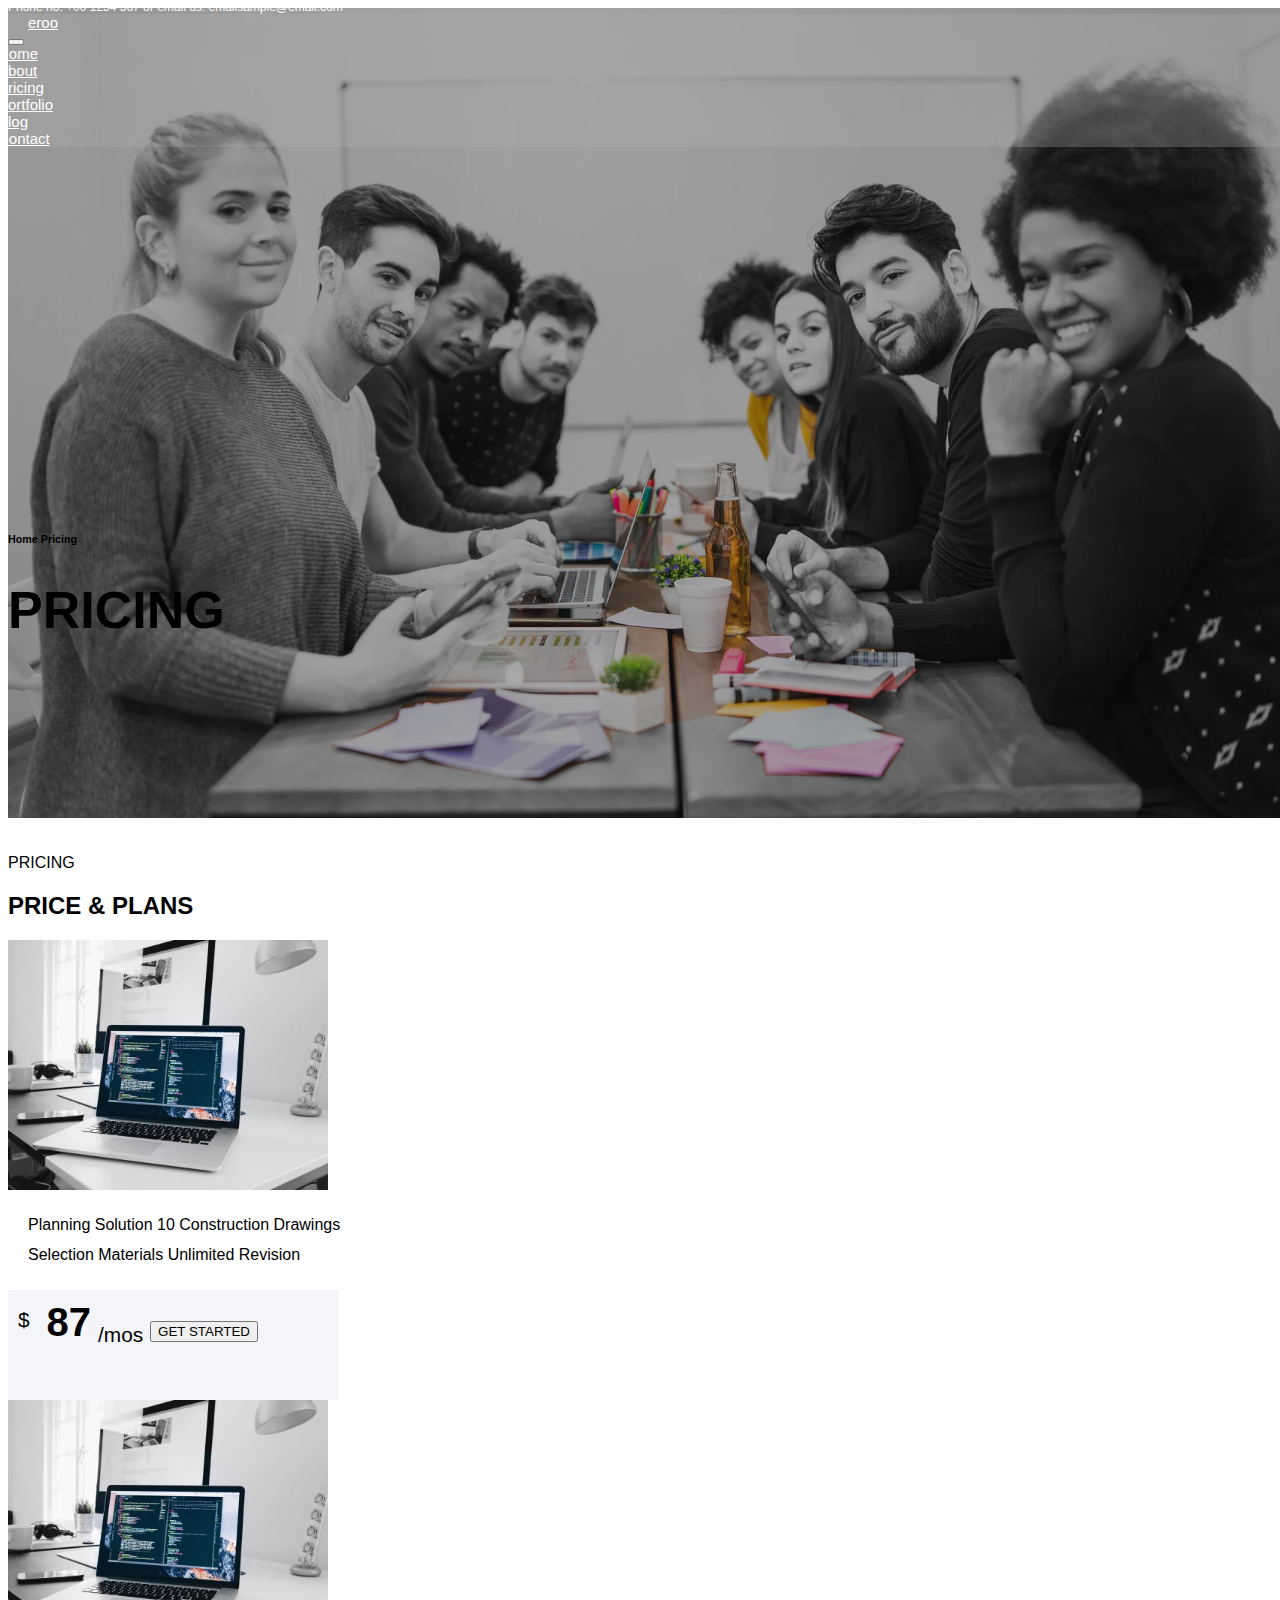
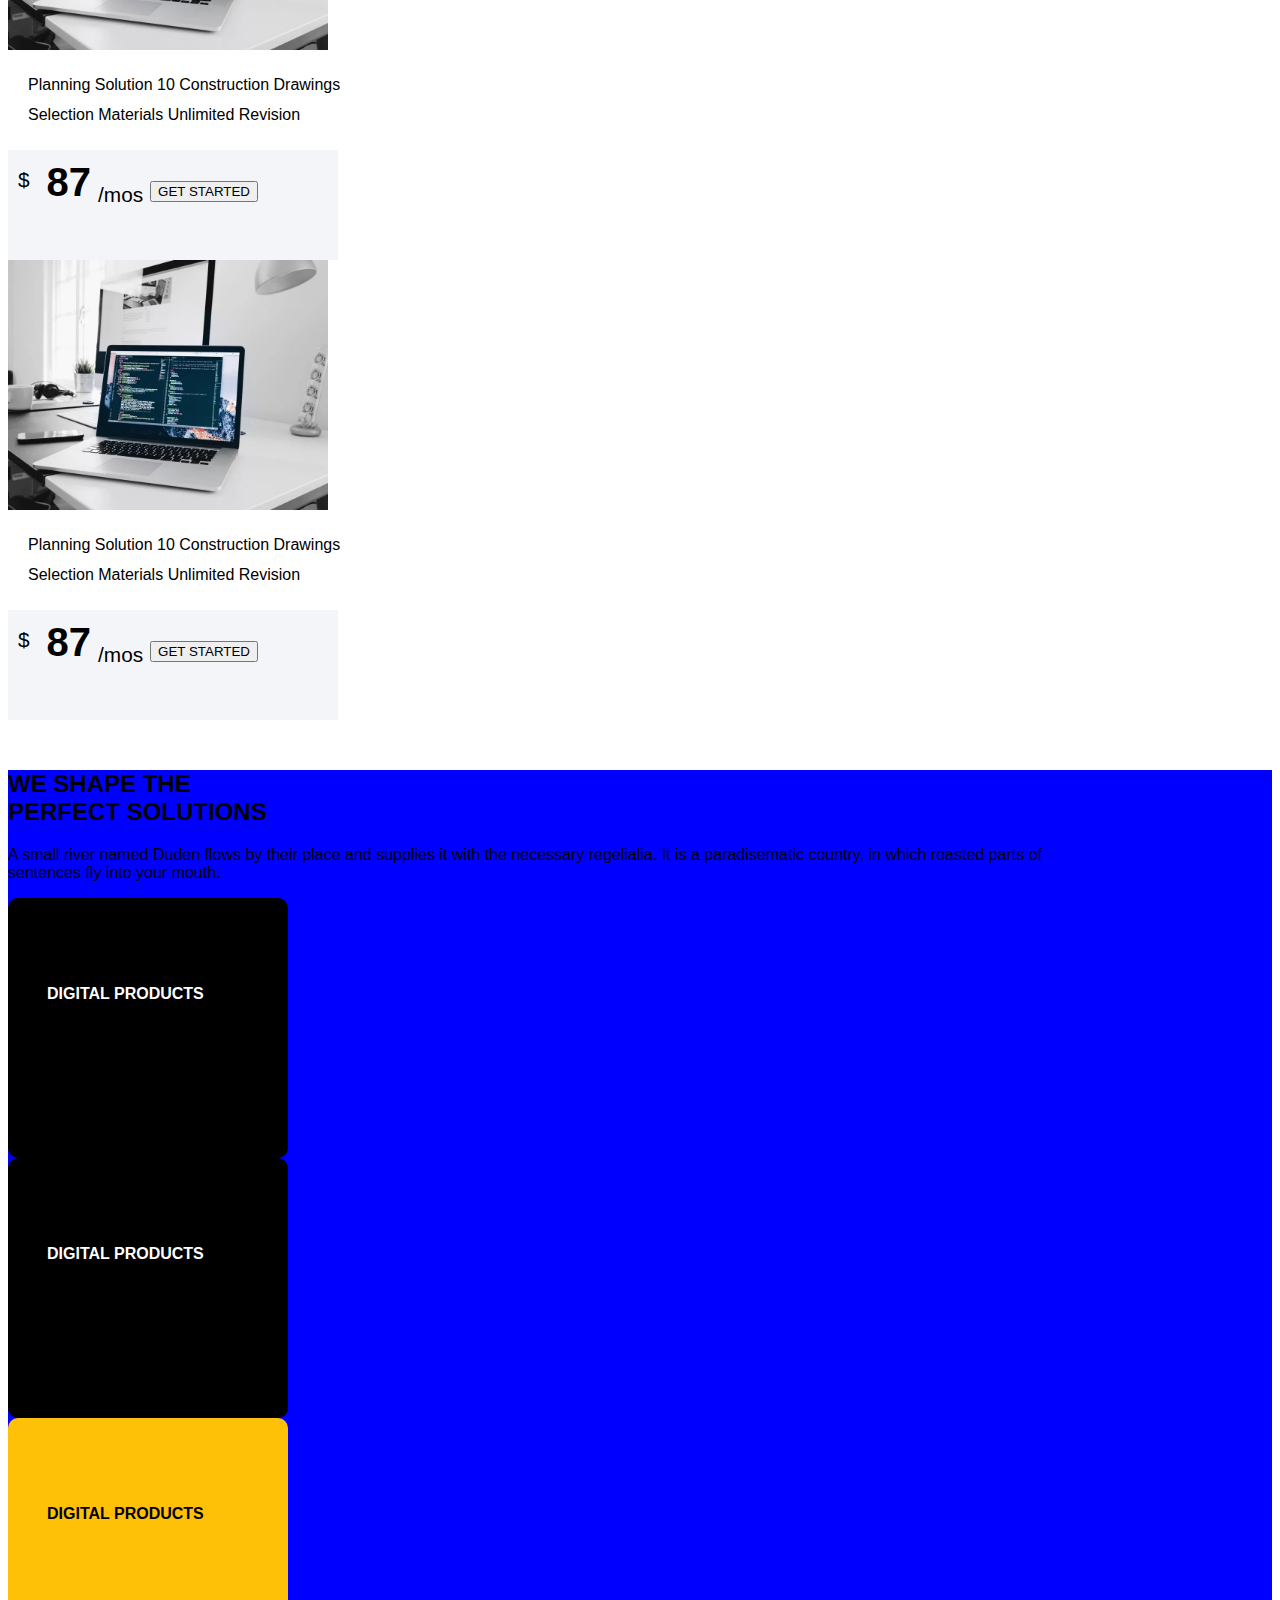
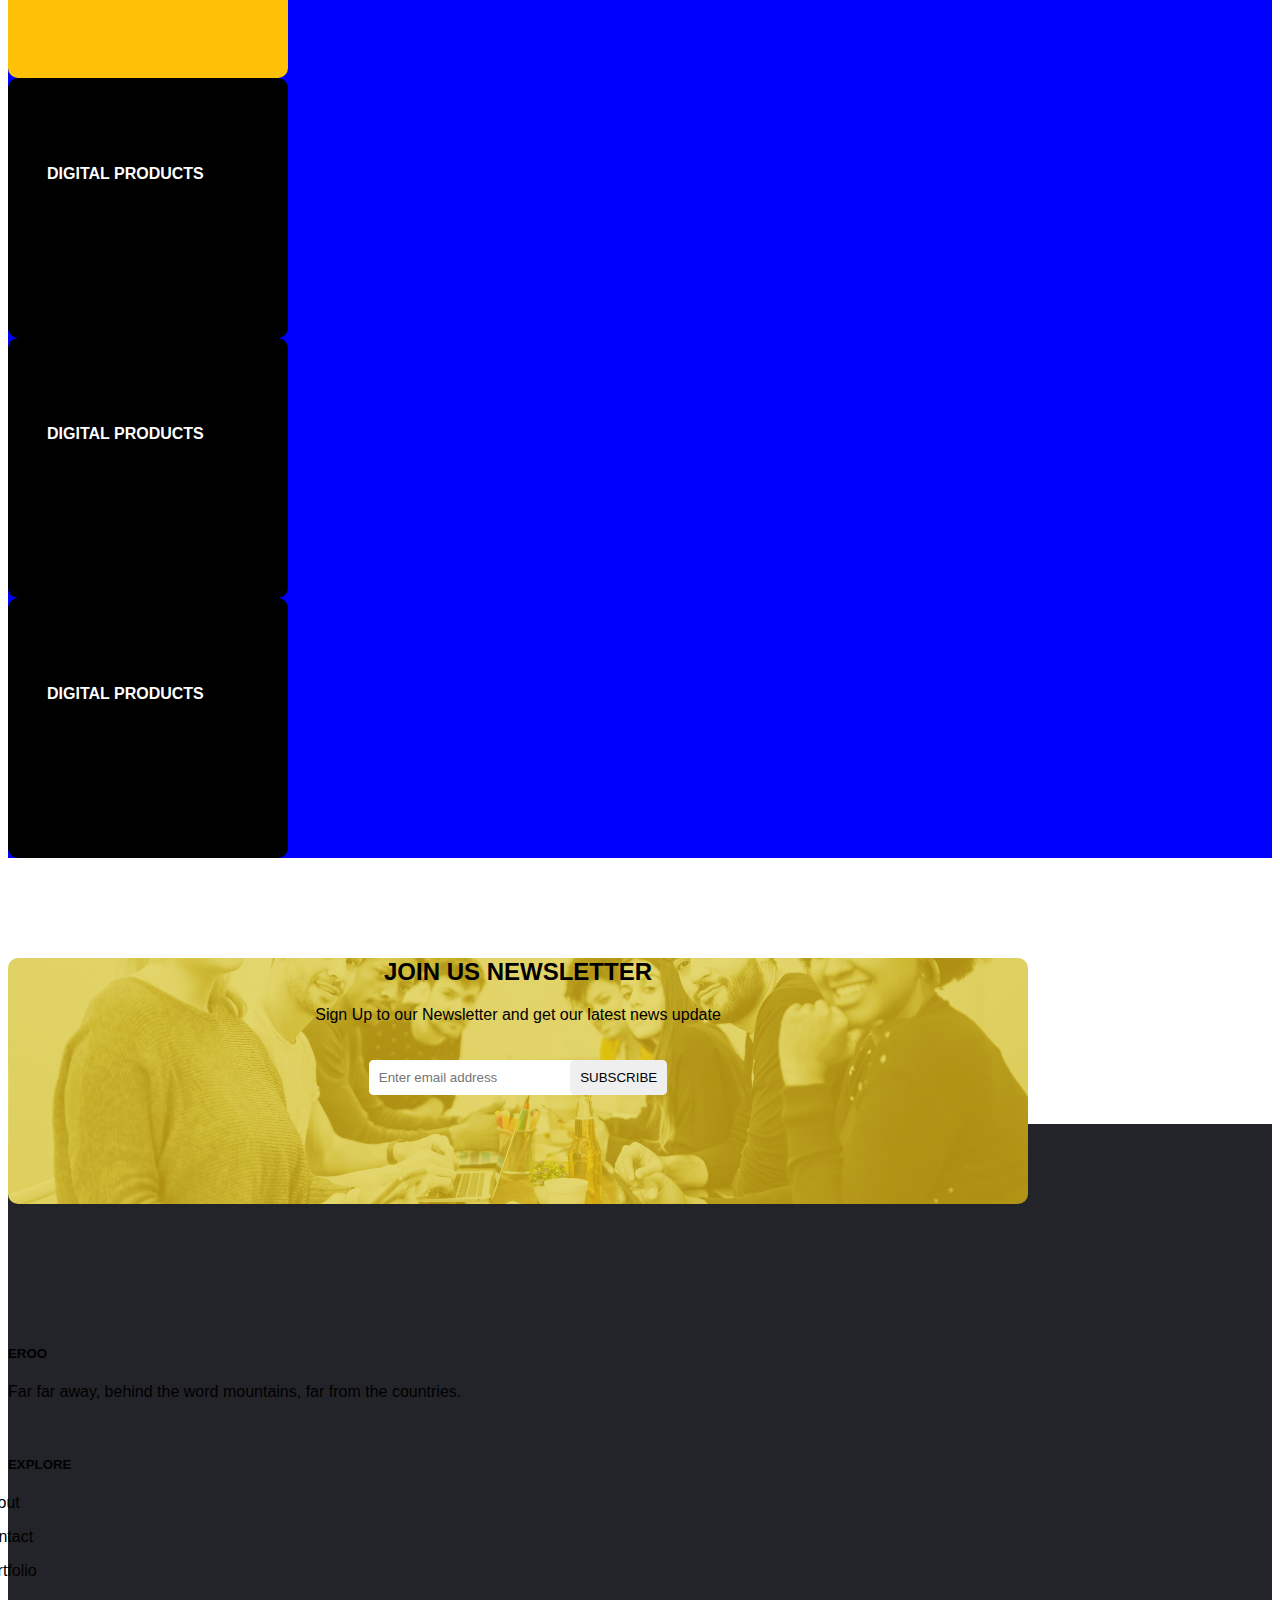
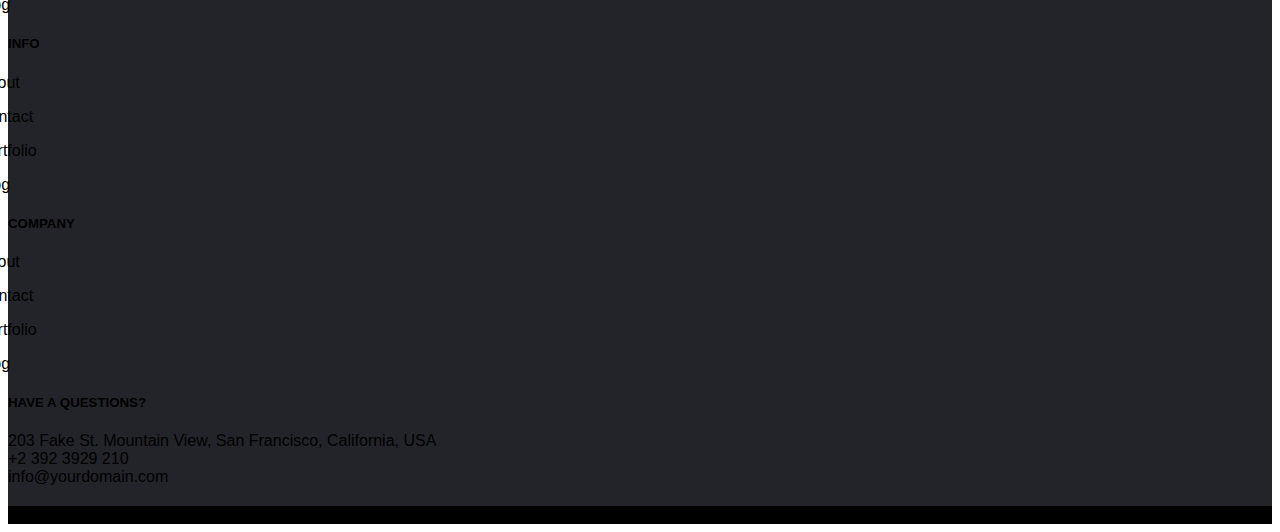
<file: Pricing.html>
<!DOCTYPE html>
<html lang="en">

<head>
    <meta charset="UTF-8">
    <meta http-equiv="X-UA-Compatible" content="IE=edge">
    <meta name="viewport" content="width=device-width, initial-scale=1.0">
    <title>Home Work</title>
    <!-- css link -->
    <link rel="stylesheet" href="./Pricing.css">


    <!-- bootstrap link -->
    <link href="https://cdn.jsdelivr.net/npm/bootstrap@5.0.2/dist/css/bootstrap.min.css" rel="stylesheet"
        integrity="sha384-EVSTQN3/azprG1Anm3QDgpJLIm9Nao0Yz1ztcQTwFspd3yD65VohhpuuCOmLASjC" crossorigin="anonymous">

    <!-- font awesome -->
    <link rel="stylesheet" href="https://cdnjs.cloudflare.com/ajax/libs/font-awesome/6.0.0-beta3/css/all.min.css"
        integrity="sha512-Fo3rlrZj/k7ujTnHg4CGR2D7kSs0v4LLanw2qksYuRlEzO+tcaEPQogQ0KaoGN26/zrn20ImR1DfuLWnOo7aBA=="
        crossorigin="anonymous" referrerpolicy="no-referrer" />


</head>

<body>


    <div id="carouselExampleFade" class="carousel slide carousel-fade" data-bs-ride="carousel">
        <div class="carousel-inner">
            <div class="carousel-item active ">
                <div class="sli-img-3 text-white">
                    <div class="container ">
                        <div class="banner-text a-banner ">
                            <h6> Home <i class=" fas fa-angle-right"> </i> Pricing <i class=" fas fa-angle-right"></i></h6>
                            <h1>PRICING</h1>
                            
                                                     
                        </div>
                    </div>

                </div>
            </div>

        </div>
    </div>



    <header>
        <div class="top-header ">
            <div class="container py-2">
                <span>Phone no: +00 1234 567 or email us: emailsample@email.com</span>
            </div>


            <nav class="navbar navbar-expand-lg  nav-bg ">
                <div class="container">
                    <div class="nav-b">
                        <a class="navbar-brand fw-bolder fs-4 " href="#">eroo</a>

                    </div>
                    <button class="navbar-toggler" type="button" data-bs-toggle="collapse" data-bs-target="#navbarNav"
                        aria-controls="navbarNav" aria-expanded="false" aria-label="Toggle navigation">
                        <span class="navbar-toggler-icon"></span>
                    </button>
                    <div class="collapse  navbar-collapse" id="navbarNav">
                        <ul class="navbar-nav ms-auto">
                            <li class="nav-item">
                                <a class="nav-link " aria-current="page" href="./index.html">Home</a>
                            </li>
                            <li class="nav-item">
                                <a class="nav-link" href="./About.html">About</a>
                            </li>
                            <li class="nav-item">
                                <a class="nav-link" href="./Pricing.html">Pricing</a>
                            </li>
                            <li class="nav-item">
                                <a class="nav-link" href="./Portfolio.html">Portfolio</a>
                            </li>
                            <li class="nav-item">
                                <a class="nav-link" href="./Blog.html">Blog</a>
                            </li>
                            <li class="nav-item">
                                <a class="nav-link" href="./Contact.html">Contact</a>
                            </li>


                        </ul>
                    </div>
                </div>
            </nav>
        </div>
    </header>








    <main>
        
        <!-- OUR BLOG S  -->


        <div class="container OUR-BLOG">
            <p class=" text-center fw-bold pt-5 text-warning">PRICING</p>
            <h2 class=" text-center   fw-bold pt-4">PRICE & PLANS</h2>

            <div class="row">
                <div class="col-md-4 mt-5">
                    <div class="img">
                        

                    </div>


                    <div class="info shadow">
                        
                        <span class=" d-inline-block"> <i class="fas fa-check-circle"></i> Planning Solution</span>

                      
                        <span class=" d-inline-block">  <i class="fas fa-check-circle"></i> 10 Construction Drawings</span>

                        
                        <span class=" d-inline-block"> <i class="fas fa-check-circle"></i> Selection Materials</span>

                   
                        <span class=" d-inline-block"> <i class="fas fa-check-circle"></i> Unlimited Revision</span>
                        
                        
                    </div>
                    <div class="price d-inline-block  ">
                         <sup>$</sup>  <span class="price">87</span>  <sub>/mos</sub>
                         <button class=" ms-4 h-75 btn btn-warning text-white ">GET STARTED</button>
                    </div>
                    
                </div>

                <div class="col-md-4 mt-5">
                    <div class="img">
                        

                    </div>


                    <div class="info shadow">
                        
                        <span class=" d-inline-block"> <i class="fas fa-check-circle"></i> Planning Solution</span>

                      
                        <span class=" d-inline-block">  <i class="fas fa-check-circle"></i> 10 Construction Drawings</span>

                        
                        <span class=" d-inline-block"> <i class="fas fa-check-circle"></i> Selection Materials</span>

                   
                        <span class=" d-inline-block"> <i class="fas fa-check-circle"></i> Unlimited Revision</span>
                        
                        
                    </div>
                    <div class="price d-inline-block  ">
                         <sup>$</sup>  <span class="price">87</span>  <sub>/mos</sub>
                         <button class=" ms-4 h-75 btn btn-warning text-white ">GET STARTED</button>
                    </div>
                    
                </div>
               

                <div class="col-md-4 mt-5">
                    <div class="img">
                        

                    </div>


                    <div class="info shadow">
                        
                        <span class=" d-inline-block"> <i class="fas fa-check-circle"></i> Planning Solution</span>

                      
                        <span class=" d-inline-block">  <i class="fas fa-check-circle"></i> 10 Construction Drawings</span>

                        
                        <span class=" d-inline-block"> <i class="fas fa-check-circle"></i> Selection Materials</span>

                   
                        <span class=" d-inline-block"> <i class="fas fa-check-circle"></i> Unlimited Revision</span>
                        
                        
                    </div>
                    <div class="price d-inline-block  ">
                         <sup>$</sup>  <span class="price">87</span>  <sub>/mos</sub>
                         <button class=" ms-4 h-75 btn btn-warning text-white ">GET STARTED</button>
                    </div>
                    
                </div>
               
               
            </div>

        </div>


        





        <!-- OUR BLOG E  -->


        <div class="card-bg pp py-5 ">
            <div class="container py-5">
                <div class="row   ">
                    <div class="col-md-6 text-white  ">
                        <h2 class=" fw-bolder">WE SHAPE THE
                            <br> PERFECT SOLUTIONS
                        </h2>

                        <p>A small river named Duden flows by their place and supplies it with the necessary regelialia.
                            It is a paradisematic country, in which roasted parts of sentences fly into your mouth.</p>
                    </div>
                    <div class="col-md-3 ">
                        <div class="carde">
                            <i class="fas fa-microscope ci fa-3x "></i>
                            <p>DIGITAL
                                PRODUCTS
                            </p>
                            <div class="hoverico">
                                <i class="fas fa-angle-right  "></i>
                            </div>
                        </div>

                    </div>
                    <div class="col-md-3 ">
                        <div class="carde">
                            <i class="fas fa-microscope ci fa-3x "></i>
                            <p>DIGITAL
                                PRODUCTS
                            </p>
                            <div class="hoverico">
                                <i class="fas fa-angle-right  "></i>
                            </div>
                        </div>

                    </div>
                    <div class="col-md-3 mt-5">
                        <div class="carde cardactive">
                            <i class="fas fa-microscope ci fa-3x text-dark "></i>
                            <p>DIGITAL
                                PRODUCTS
                            </p>
                            <div class="hoverico">
                                <i class="fas fa-angle-right  "></i>
                            </div>
                        </div>

                    </div>
                    <div class="col-md-3 mt-5">
                        <div class="carde">
                            <i class="fas fa-microscope ci fa-3x "></i>
                            <p>DIGITAL
                                PRODUCTS
                            </p>
                            <div class="hoverico">
                                <i class="fas fa-angle-right  "></i>
                            </div>
                        </div>

                    </div>
                    <div class="col-md-3 mt-5">
                        <div class="carde">
                            <i class="fas fa-microscope ci fa-3x "></i>
                            <p>DIGITAL
                                PRODUCTS
                            </p>
                            <div class="hoverico">
                                <i class="fas fa-angle-right  "></i>
                            </div>
                        </div>

                    </div>
                    <div class="col-md-3 mt-5">
                        <div class="carde">
                            <i class="fas fa-microscope ci fa-3x "></i>
                            <p>DIGITAL
                                PRODUCTS
                            </p>
                            <div class="hoverico">
                                <i class="fas fa-angle-right  "></i>
                            </div>
                        </div>

                    </div>
                </div>
            </div>
        </div>

        
    </main>



    <footer>

        <div class="container ff ">
            <div class="from-bg">
                <h2 class=" pt-4 fw-bolder text-white">JOIN US NEWSLETTER</h2>
                <p class="   text-white">Sign Up to our Newsletter and get our latest news update</p>
                <div class="inp">
                    <input type="email" value="" placeholder="Enter email address">
                    <input type="button" value="SUBSCRIBE">

                </div>


            </div>
        </div>



        <div class="footer">
            <div class="container">
                <div class="row text-white pt-5">
                    <div class="col-md-3">
                        <h5 class="pb-4  fw-bolder">EROO</h4>
                        <p>Far far away, behind the word mountains, far from the countries.</p>
                        <div class="footer-ico">
                            <i class=" fab fa-instagram"></i>
                        </div>
                        <div class="footer-ico">
                            <i class=" fab fa-facebook"></i>
                        </div>
                        <div class="footer-ico">
                            <i class=" fab fa-instagram"></i>
                        </div>
                    </div>
                    <div class="col-md-2 ">
                        <h5 class=" pb-4 fw-bolder">EXPLORE</h4>
                        <ul>
                            <li>
                                <i class=" fas fa-angle-right"></i>
                                 <span>About</p>
                            </li>
                            <li>
                                <i class=" fas fa-angle-right"></i>
                                 <span>Contact</p>
                            </li>
                            <li>
                                <i class=" fas fa-angle-right"></i>
                                 <span>Portfolio</p>
                            </li>
                            <li>
                                <i class=" fas fa-angle-right"></i>
                                  <span>Blog</p>
                            </li>
                        </ul>
                    </div>
                    <div class="col-md-2 ">
                        <h5 class=" pb-4 fw-bolder">INFO</h4>
                        <ul>
                            <li>
                                <i class=" fas fa-angle-right"></i>
                                 <span>About</p>
                            </li>
                            <li>
                                <i class=" fas fa-angle-right"></i>
                                 <span>Contact</p>
                            </li>
                            <li>
                                <i class=" fas fa-angle-right"></i>
                                 <span>Portfolio</p>
                            </li>
                            <li>
                                <i class=" fas fa-angle-right"></i>
                                  <span>Blog</p>
                            </li>
                        </ul>
                    </div>
                    <div class="col-md-2 ">
                        <h5 class=" pb-4 fw-bolder">COMPANY</h4>
                        <ul>
                            <li>
                                <i class=" fas fa-angle-right"></i>
                                 <span>About</p>
                            </li>
                            <li>
                                <i class=" fas fa-angle-right"></i>
                                 <span>Contact</p>
                            </li>
                            <li>
                                <i class=" fas fa-angle-right"></i>
                                 <span>Portfolio</p>
                            </li>
                            <li>
                                <i class=" fas fa-angle-right"></i>
                                  <span>Blog</p>
                            </li>
                        </ul>
                    </div>
                    <div class="col-md-3 ">
                        <h5 class=" pb-4 fw-bolder">HAVE A QUESTIONS?</h4>

                        <div class="row">
                            <div class="col-3 fi  ">
                                <i class="fas fa-map"></i>

                            </div>
                            <div class="col-9 ">
                                203 Fake St. Mountain View, San Francisco, California, USA
                            </div>
                            <div class="col-3 fi  pt-4">
                                <i class="fas fa-phone-alt"></i>

                            </div>
                            <div class="col-9 pt-4">
                                +2 392 3929 210

                            </div>
                            <div class="col-3 fi  pt-4">
                                <i class="fas fa-paper-plane"></i>

                            </div>
                            <div class="col-9  pt-4">
                                info@yourdomain.com
                            </div>
                        </div>
                       
                    </div>
                </div>
            </div>
        </div>

        <div class="l-footer ">
            <div class="container text-white pt-4
            pb-3
            ">
                Copyright ©2021 All rights reserved | This template is made with  by <strong>Colorlib</strong> 
            </div>
        </div>
    </footer>









    <script src="https://cdn.jsdelivr.net/npm/bootstrap@5.0.2/dist/js/bootstrap.bundle.min.js"
        integrity="sha384-MrcW6ZMFYlzcLA8Nl+NtUVF0sA7MsXsP1UyJoMp4YLEuNSfAP+JcXn/tWtIaxVXM"
        crossorigin="anonymous"></script>
</body>

</html>
</file>
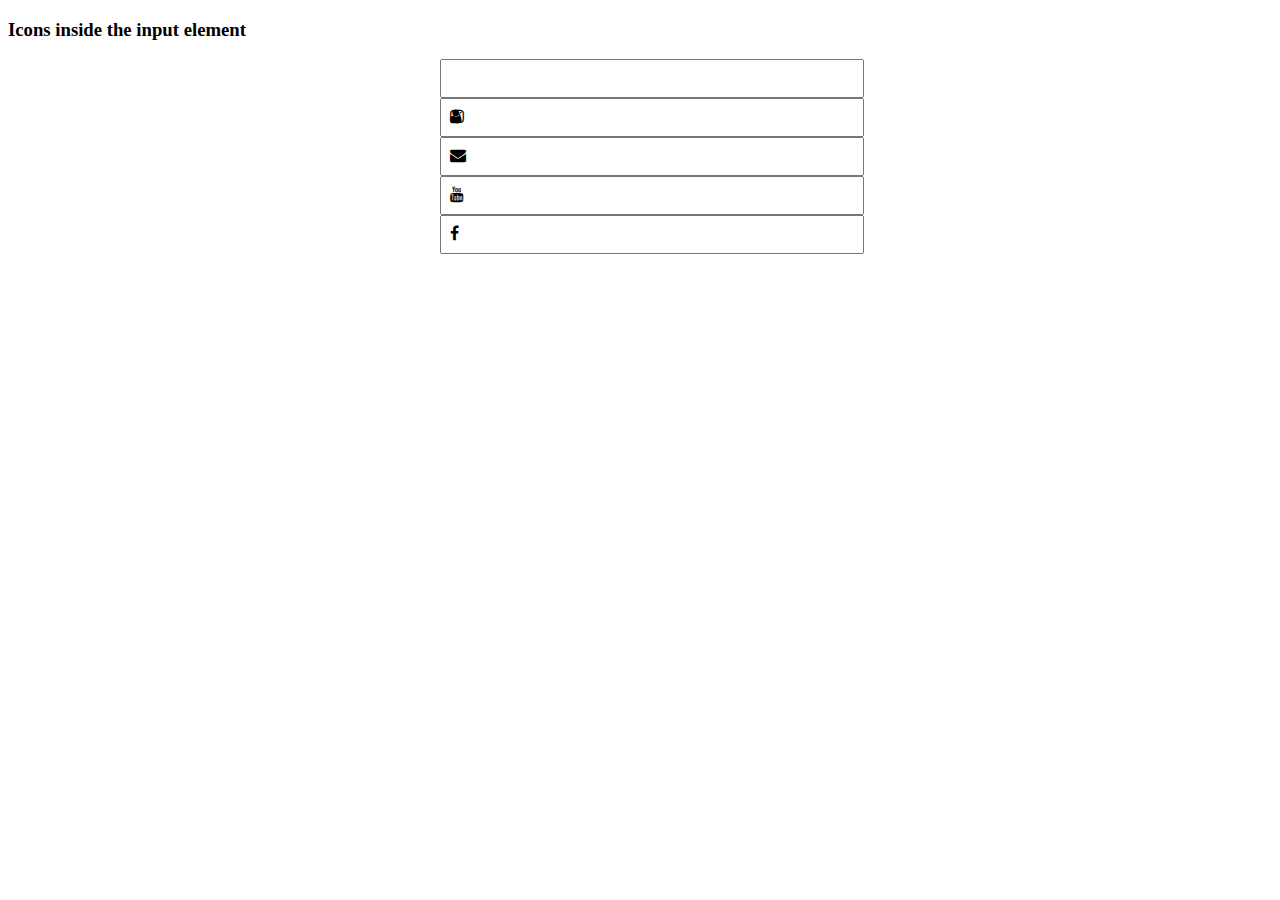
<file: test.html>
<!DOCTYPE html>
<html>
  
<head>
    <link rel="stylesheet" 
          href=
"https://cdnjs.cloudflare.com/ajax/libs/font-awesome/4.7.0/css/font-awesome.min.css">
    <style>
        .input-icons i {
            position: absolute;
            right:px;
        }
          
        .input-icons {
            width: 100%;
          
        }
          
        .icon {
            padding: 10px;
            min-width: 40px;
        }
          
        .input-field {
            width: 100%;
            padding: 10px;
            text-align: left;
        }
    </style>
</head>
  
<body>
    <h3>
      Icons inside the input element
  </h3>
    <div style="max-width:400px;margin:auto">
        <div class="input-icons">
            <input class="input-field" type="text">
            <i class="fa fa-user icon"></i>
            <i class="fa fa-instagram icon"></i>
            <input class="input-field" type="text">
            <i class="fa fa-envelope icon"></i>
            <input class="input-field" type="text">
            <i class="fa fa-youtube icon"></i>
            <input class="input-field" type="text">
            <i class="fa fa-facebook icon"></i>
            <input class="input-field" type="text">
        </div>
  </div>
</body>
  
</html>
</file>
<file: style.css>
@import url('https://fonts.googleapis.com/css2?family=Roboto&display=swap');



*{
    font-family:'Roboto',sans-serif;
    
}
.container{
    max-width: 1050px !important;
}
.top-header{
    
    position: absolute;
    z-index: 1;
    top: 0;
    width: 100%;
    font-size: 12px;
    color: white;
}
.top-header a{
    font-size: 15px;
    color: white;
}
.nav-bg{
    background-color: rgba(180, 176, 176, 0.301);

}
.nav-b a:hover{
    color: #FFF !important;
}
nav a{
    margin-left: 20px;
}
a:hover{
    color: #ffc107 !important;
}
/* a:active{
    color: #FFC107 !important;
} */





.sli-img{
    height: 100vh;
    width: 100vw; 
    background-image: url(./Image/banner-2.webp);  
    background-color: rgba(0, 0, 0, 0.336);
    background-blend-mode: darken;
    background-position: center;
    background-size: cover;
    
}
.sli-img-2{
    height: 100vh;
    width: 100vw; 
    background-image: url(./Image/banner-1.webp);  
    background-color: rgba(0, 0, 0, 0.336);
    background-blend-mode: darken;
    background-position: center;
    background-size: cover;
  
}



.banner-text{
    min-width: 600px;
    padding-top: 200px;
    height: 100vh; 
    align-items: center;
}
.banner-text >p{
    letter-spacing: 5px;
    font-size: 13px;
}
.banner-text h1{
    font-weight: bolder;
    font-size: 52PX;
}
.banner-text button{
    font-size: 13px;
    
}


.card-bg{
    height: auto;
    background-attachment: fixed;
    background-image: url(./Image/bg-texer.webp);
    background-color: blue;
}
.carde{
    
    height: 200px;
    width: 220px;
    background-color:  black ;
    color: white;
    padding: 30px;
    border-radius:10px;
    transition: .5s;
}
.carde p{
    margin-top: 30px;
    font-weight: bold;
    padding: 9px;
}
.carde>i{
    margin-left: 80px;
    color: #ffc107;
}
.hoverico{
    position: relative;
    display: flex;
    height: 30px;
    width:  30px;
    color: #ffc107;
    border: 2px solid #ffc107;
    border-radius: 50%;
    padding: 10px;
    justify-content: center;
    align-items: center; 
    background-color: black;
    top: -5px;
    left: 30px;
    opacity: 0;
    transition: .5s;
}

.carde:hover.carde p {
    color: black;
}
.carde:hover .ci {
    color: black;

}

.carde:hover .hoverico{
    opacity: 1;
    transform: translateX(60px);
    cursor: pointer;
}

.carde:hover{
    background-color: #ffc107;
}

.cardactive{
    background-color: #ffc107;
    color: black;
}

.flote{
    position: relative;
    height: auto;
    width: 300px;
    background-color: #ffc107 ;
    top: 80px;
    left: -100px;
}
.iconn{
    display: flex;
    align-items: center;
    justify-content: center;
    color: white;
    font-size: 24px;
    background-color: rgb(0, 0, 0);
    height: 60px;
    width:  60px;
    padding: 10px;   
    border-radius: 50%;
}
.f-p {
    font-size: 13px;
    line-height: 15px;
    font-weight: bolder;
}
.p-c i{
    background-color: #ffc107;
    padding: 15px;
    margin-right: 10px;
}

.p-c{
    background-image: url(./Image/fixtbg.webp);
    background-attachment: fixed;
    background-position: center;
    background-size: cover;
    background-color: rgba(0, 0, 0, 0.501);
    background-blend-mode: darken;
    width: 100%;

}
.p-c h3{
    font-weight: bold;
}
.p-c p{
    font-size: 13px;
    font-weight: bold;
    
}
.p-c-info{
    color: white;
   padding-top:  100px;
   padding-bottom:  100px;
}
.coll-bg{
    background-color: #F4F5F9;
}

.p-f{
    margin-top: 20px;
    margin-bottom: 20px;
    background-color: rgb(213, 214, 214);
    height: 5px;
    border-radius: 10px;
}
.p-h{
    background-color:#ffc107;
    height: 5px;
    border-radius: 10px;
}


.p-value{
    position: relative;
    top: -25px;
    color:#ffc107 ;
    left: 100%;
    display: inline;
   
}

.btn-custom{
    top: -100px;
    left: 850px;
    border-radius: 0px !important;
}

.cad{
    
    background-image: url(./Image/tem.webp);
    height: 350px;
    width: auto;
    background-size: cover;
    position: relative;
    overflow: hidden;
    
    
}

.cad::before{
    display: block;
    content: "";
    background-color: #ccb11891;
    width: 100%;
    height: 175px;
    transition: .5s;
    transform: translateY(-175px);
}
.cad::after{
    position: absolute;
    display: block;
    content: " ";
    background-color: #ccb11891;
    width: 100%;
    height: 175px;
    bottom: 0;
    transition: .5s;
    transform: translateY(175px);
    
    
}

.cad:hover.cad::before{
    transform: translateY(0px);
    transition: .5s;
}

.cad:hover.cad::after{
    transform: translateY(0px);
    transition: .5s;
}
.cad:hover .cad-text{
    opacity: 1;
}

.cad-text{
     position: relative;
     top: -40px;
     text-align: center;
     opacity: 0;
     transition: .5s;
     z-index: 1;
    
}

.cad-text i{
    border-radius: 50%;
    padding: 10px;
    border: 2px solid white;
}
.mo{
    padding: 0 !important;
    margin-bottom: 50px;
}





.rec-pro-bg {
    background-color: #232429;
    height: 470px;
    position: relative;
}


.cad2{
    
    background-image: url(./Image/tem.webp);
    height: 340px;
    width: 319px;
    background-size: cover;
    position: relative;
    overflow: hidden;
    border-radius: 10px;
    

    
}

.cad2::before{
    display: block;
    content: "";
    background-color: #00000091;
    width: 100%;
    height: 170px;
    transition: .5s;
    transform: translateY(-175px);
}
.cad2::after{
    position: absolute;
    display: block;
    content: " ";
    background-color: #00000091;
    width: 100%;
    height: 170px;
    bottom: 0;
    transition: .5s;
    transform: translateY(175px);
    
    
}

.cad2:hover.cad2::before{
    transform: translateY(0px);
    transition: .5s;
}

.cad2:hover.cad2::after{
    transform: translateY(0px);
    transition: .5s;
}
.cad2:hover .cad2-text{
    opacity: 1;
}

.cad2-text{
    bottom: -80px;
    margin-left: 20px;
     position: relative;

     opacity: 0;
     transition: .5s;
     z-index: 1;
    
}


.mo{
    padding: 0 !important;
    margin-bottom: 50px;
}
.cad2-ico{
    font-weight: bolder !important;
    position: absolute;
    display: flex;
    align-items: center;justify-content: center;
    height: 40px;
    width: 40px;
    border-radius: 50%;
    padding: 10px;
    background: #FFC107;
    top: 20px;
    right: 20px;
}
.rec-pro-bg::after{
    content: "";
    display: block;
    background-color: #F3F4F8;
    height: 1250px;
    width: 100%;
    position: absolute;
    top: 470px;
    z-index: -1;
}

.s-c{
    
    display: inline-block;
   
    margin-top: 50px;
    background-color: white;
    height: 280px;
    width: 310px;
    border-radius: 10px;
    padding: 20px;
    margin-left: 35px;

}
.s-c img{
    width: 100px;
    height: 100px;
    border-radius: 50%;
    
}
.s-c-ico{
    color: #ffc107;
    display: inline;
    font-size: 13px;
    
}
.s-c-info p{
     font-size: 13px;
}

#c-btn{
    color: #ffc107 !important;
    margin-top: 500px;
}
.carousel-indicators button{
    position: relative;
    border-radius: 50%;
    width: 10px !important;
    height: 10px !important;
    color: #ffc107 !important;
    border: 2px solid #ffc107 !important;
    background-color: transparent !important;
    bottom: -80px !important;
}
.OUR-BLOG{
    margin-top: 1300px;
    margin-bottom:50px ;
}
.flo{
 position: relative;
 padding: 10px;
 border-radius: 25px;
 bottom: 3px;
 text-align: center;
 width: 250px;
 bottom:  -230px;
 z-index: 1;
 background-color: rgb(255, 255, 255);
 margin: auto;
 font-size: 13px;

}
.flo i{
    color: #ffc107;
    cursor: pointer;
}

.flo span:hover{
    color: #ffc107;
    transition: .5s;
    cursor: pointer;
    
    
}
.info{
    margin-top: 20px;
    padding: 20px;
    text-align: center;
}
.img{
    
    width: 320px;
    height: 250px;
    background-image: url("./Image/recpost.webp");
    background-position: center;
    background-size: cover;
}




.from-bg{
    position: relative;
    background-color: #CFBA35;
    width: 1020px;
    height: 246px;
    background-image: url(./Image/fixtbg.webp);
    background-position: center;
    background-size: cover;
    bottom: -80px;
    background-blend-mode:soft-light ;
    text-align: center;
    border-radius: 10px;


   
}
.inp{
    margin-top: 20px;
    display: inline-block;
    background-color: white;
    border-radius: 5px ;
}
.from-bg input{
    border: none;
  
    padding: 10px;
    margin: 0;
    border-radius: 5px;

    
}
.from-bg input:focus{
    border: none;
}
.footer{
    background-color: #232429;
    padding-top: 200px;
    padding-bottom: 20px;
}
.footer-ico{
    display: inline;
}

.footer-ico i{
padding-top: 12px;
align-items: center;
justify-content: center;
text-align: center;
background-color: #ffc107;
height: 40px;
width: 40px;
border-radius: 50%;
margin-right: 10px;
}

ul{
    list-style: none;
    text-align: left;
    margin: 0;
    padding: 0;
    margin-left: -30px;
}
li{
    transition: .5s;
}

li:hover{
    color: #ffc107;
    cursor: pointer;
}

 .fi{
    color: #ffc107;
}

.l-footer{
    background-color: black;
}
</file>
<file: About.css>
.ff{
    margin-top: 1300px;
}
.a-banner{
    padding-top: 500px;
}
.sli-img-3{
    height: 90vh;
    width: 100vw; 
    background-image: url(./Image/fixtbg.webp);  
    background-color: rgba(0, 0, 0, 0.336);
    background-blend-mode: darken;
    background-position: center;
    background-size: cover;
    background-attachment: fixed;
  
}
</file>
<file: Blog.css>
/* .ff{
    margin-top: 1300px;
} */
.a-banner{
    padding-top:500px !important;
}
.sli-img-3{
    height: 90vh;
    width: 100vw; 
    background-image: url(./Image/fixtbg.webp);  
    background-color: rgba(0, 0, 0, 0.336);
    background-blend-mode: darken;
    background-position: center;
    background-size: cover;
    background-attachment: fixed;
  
}

@import url('https://fonts.googleapis.com/css2?family=Roboto&display=swap');



*{
    font-family:'Roboto',sans-serif;
    
}
.container{
    max-width: 1050px !important;
}
.top-header{
    
    position: absolute;
    z-index: 1;
    top: 0;
    width: 100%;
    font-size: 12px;
    color: white;
}
.top-header a{
    font-size: 15px;
    color: white;
}
.nav-bg{
    background-color: rgba(180, 176, 176, 0.301);

}
.nav-b a:hover{
    color: #FFF !important;
}
nav a{
    margin-left: 20px;
}
a:hover{
    color: #ffc107 !important;
}
/* a:active{
    color: #FFC107 !important;
} */



.pag{
    margin-top: 50px;
    padding-left: 30px !important;
}

.act{
    background-color: black !important;
    color: wheat !important;
}
.page-link{
    margin: 10px;
    color: black !important;
    border-radius: 8px !important;
}
.page-link:hover{
    background-color: black !important;
    color: #eee !important;
   
}

.search{
    position: relative;
}

.search i{
    position: absolute;
    right: 20px;
    top: 15px;
}
.iii{
    margin-top: -10px;
    font-size: 11px;
    color: #ffc107
}
.sid-head{
    font-size: 12px;
    font-weight: 800 !important;
    transition: .5s;
}
.sid-head:hover{
    color: #ffc107;
    cursor: pointer;
}
.iii:hover{
 cursor: pointer;
}
.search input{
    width: 100%;
    padding: 10px;
}


.tags{
    margin-top: 8px;
    margin-right: 8px;
    font-size: 11px !important;
    font-weight:800 !important;
    display: inline-block;
    padding: 5px;
    border: 1px solid black;
    border-radius: 5px;
}







.sli-img{
    height: 100vh;
    width: 100vw; 
    background-image: url(./Image/banner-2.webp);  
    background-color: rgba(0, 0, 0, 0.336);
    background-blend-mode: darken;
    background-position: center;
    background-size: cover;
    
}
.sli-img-2{
    height: 100vh;
    width: 100vw; 
    background-image: url(./Image/banner-1.webp);  
    background-color: rgba(0, 0, 0, 0.336);
    background-blend-mode: darken;
    background-position: center;
    background-size: cover;
  
}



.banner-text{
    min-width: 600px;
    padding-top: 200px;
    height: 100vh; 
    align-items: center;
}
.banner-text >p{
    letter-spacing: 5px;
    font-size: 13px;
}
.banner-text h1{
    font-weight: bolder;
    font-size: 52PX;
}
.banner-text button{
    font-size: 13px;
    
}


.card-bg{
    height: auto;
    background-attachment: fixed;
    background-image: url(./Image/bg-texer.webp);
    background-color: blue;
}
.carde{
    
    height: 200px;
    width: 220px;
    background-color:  black ;
    color: white;
    padding: 30px;
    border-radius:10px;
    transition: .5s;
}
.carde p{
    margin-top: 30px;
    font-weight: bold;
    padding: 9px;
}
.carde>i{
    margin-left: 80px;
    color: #ffc107;
}
.hoverico{
    position: relative;
    display: flex;
    height: 30px;
    width:  30px;
    color: #ffc107;
    border: 2px solid #ffc107;
    border-radius: 50%;
    padding: 10px;
    justify-content: center;
    align-items: center; 
    background-color: black;
    top: -5px;
    left: 30px;
    opacity: 0;
    transition: .5s;
}

.carde:hover.carde p {
    color: black;
}
.carde:hover .ci {
    color: black;

}

.carde:hover .hoverico{
    opacity: 1;
    transform: translateX(60px);
    cursor: pointer;
}

.carde:hover{
    background-color: #ffc107;
}

.cardactive{
    background-color: #ffc107;
    color: black;
}

.flote{
    position: relative;
    height: auto;
    width: 300px;
    background-color: #ffc107 ;
    top: 80px;
    left: -100px;
}
.iconn{
    display: flex;
    align-items: center;
    justify-content: center;
    color: white;
    font-size: 24px;
    background-color: rgb(0, 0, 0);
    height: 60px;
    width:  60px;
    padding: 10px;   
    border-radius: 50%;
}
.f-p {
    font-size: 13px;
    line-height: 15px;
    font-weight: bolder;
}
.p-c i{
    background-color: #ffc107;
    padding: 15px;
    margin-right: 10px;
}

.p-c{
    background-image: url(./Image/fixtbg.webp);
    background-attachment: fixed;
    background-position: center;
    background-size: cover;
    background-color: rgba(0, 0, 0, 0.501);
    background-blend-mode: darken;
    width: 100%;

}
.p-c h3{
    font-weight: bold;
}
.p-c p{
    font-size: 13px;
    font-weight: bold;
    
}
.p-c-info{
    color: white;
   padding-top:  100px;
   padding-bottom:  100px;
}
.coll-bg{
    background-color: #F4F5F9;
}

.p-f{
    margin-top: 20px;
    margin-bottom: 20px;
    background-color: rgb(213, 214, 214);
    height: 5px;
    border-radius: 10px;
}
.p-h{
    background-color:#ffc107;
    height: 5px;
    border-radius: 10px;
}


.p-value{
    position: relative;
    top: -25px;
    color:#ffc107 ;
    left: 100%;
    display: inline;
   
}

.btn-custom{
    top: -100px;
    left: 850px;
    border-radius: 0px !important;
}

.cad{
    
    background-image: url(./Image/tem.webp);
    height: 350px;
    width: auto;
    background-size: cover;
    position: relative;
    overflow: hidden;
    
    
}

.cad::before{
    display: block;
    content: "";
    background-color: #ccb11891;
    width: 100%;
    height: 175px;
    transition: .5s;
    transform: translateY(-175px);
}
.cad::after{
    position: absolute;
    display: block;
    content: " ";
    background-color: #ccb11891;
    width: 100%;
    height: 175px;
    bottom: 0;
    transition: .5s;
    transform: translateY(175px);
    
    
}

.cad:hover.cad::before{
    transform: translateY(0px);
    transition: .5s;
}

.cad:hover.cad::after{
    transform: translateY(0px);
    transition: .5s;
}
.cad:hover .cad-text{
    opacity: 1;
}

.cad-text{
     position: relative;
     top: -40px;
     text-align: center;
     opacity: 0;
     transition: .5s;
     z-index: 1;
    
}

.cad-text i{
    border-radius: 50%;
    padding: 10px;
    border: 2px solid white;
}
.mo{
    padding: 0 !important;
    margin-bottom: 50px;
}





.rec-pro-bg {
    background-color: #232429;
    height: 470px;
    position: relative;
}


.cad2{
    
    background-image: url(./Image/tem.webp);
    height: 340px;
    width: 319px;
    background-size: cover;
    position: relative;
    overflow: hidden;
    border-radius: 10px;
    

    
}

.cad2::before{
    display: block;
    content: "";
    background-color: #00000091;
    width: 100%;
    height: 170px;
    transition: .5s;
    transform: translateY(-175px);
}
.cad2::after{
    position: absolute;
    display: block;
    content: " ";
    background-color: #00000091;
    width: 100%;
    height: 170px;
    bottom: 0;
    transition: .5s;
    transform: translateY(175px);
    
    
}

.cad2:hover.cad2::before{
    transform: translateY(0px);
    transition: .5s;
}

.cad2:hover.cad2::after{
    transform: translateY(0px);
    transition: .5s;
}
.cad2:hover .cad2-text{
    opacity: 1;
}

.cad2-text{
    bottom: -80px;
    margin-left: 20px;
     position: relative;

     opacity: 0;
     transition: .5s;
     z-index: 1;
    
}


.mo{
    padding: 0 !important;
    margin-bottom: 50px;
}
.cad2-ico{
    font-weight: bolder !important;
    position: absolute;
    display: flex;
    align-items: center;justify-content: center;
    height: 40px;
    width: 40px;
    border-radius: 50%;
    padding: 10px;
    background: #FFC107;
    top: 20px;
    right: 20px;
}
.rec-pro-bg::after{
    content: "";
    display: block;
    background-color: #F3F4F8;
    height: 1250px;
    width: 100%;
    position: absolute;
    top: 470px;
    z-index: -1;
}

.s-c{
    
    display: inline-block;
   
    margin-top: 50px;
    background-color: white;
    height: 280px;
    width: 310px;
    border-radius: 10px;
    padding: 20px;
    margin-left: 35px;

}
.s-c img{
    width: 100px;
    height: 100px;
    border-radius: 50%;
    
}
.s-c-ico{
    color: #ffc107;
    display: inline;
    font-size: 13px;
    
}
.s-c-info p{
     font-size: 13px;
}

#c-btn{
    color: #ffc107 !important;
    margin-top: 500px;
}
.carousel-indicators button{
    position: relative;
    border-radius: 50%;
    width: 10px !important;
    height: 10px !important;
    color: #ffc107 !important;
    border: 2px solid #ffc107 !important;
    background-color: transparent !important;
    bottom: -80px !important;
}
.OUR-BLOG{
    padding-top: 20px;
    margin-bottom:50px ;
}
.flo{
 position: relative;
 padding: 10px;
 border-radius: 10px;
 bottom: 3px;
 text-align: center;
 width: 250px;
 bottom:  -230px;
 z-index: 1;
 background-color: rgb(255, 255, 255);
 margin: auto;
 font-size: 13px;

}
.flo i{
    color: #ffc107;
    cursor: pointer;
}

.flo span:hover{
    color: #ffc107;
    transition: .5s;
    cursor: pointer;
    
    
}
.info{
    width: 320px;
    padding-top: 50px !important;
    padding: 20px;
    text-align: center;
    line-height: 30px;
}

.info i{
    color: #FFC107;
    
}
.img{
    
    width: 320px;
    height: 250px;
    background-image: url("./Image/recpost.webp");
    background-position: center;
    background-size: cover;
}
.price {
    font-size: 25px;
    background-color: #F4F5F9;
    width: 320px;
    height: 100px;
    padding-top: 10px;
    padding-left: 10px;
}
.price span{
    font-weight: bolder;
    font-size: 40px;
}



.from-bg{
    position: relative;
    background-color: #CFBA35;
    width: 1020px;
    height: 246px;
    background-image: url(./Image/fixtbg.webp);
    background-position: center;
    background-size: cover;
    bottom: -80px;
    background-blend-mode:soft-light ;
    text-align: center;
    border-radius: 10px;


   
}
.inp{
    margin-top: 20px;
    display: inline-block;
    background-color: white;
    border-radius: 5px ;
}
.from-bg input{
    border: none;
  
    padding: 10px;
    margin: 0;
    border-radius: 5px;

    
}
.from-bg input:focus{
    border: none;
}
.footer{
    background-color: #232429;
    padding-top: 200px;
    padding-bottom: 20px;
}
.footer-ico{
    display: inline;
}

.footer-ico i{
padding-top: 12px;
align-items: center;
justify-content: center;
text-align: center;
background-color: #ffc107;
height: 40px;
width: 40px;
border-radius: 50%;
margin-right: 10px;
}

ul{
    list-style: none;
    text-align: left;
    margin: 0;
    padding: 0;
    margin-left: -30px;
}
li{
    transition: .5s;
}

li:hover{
    color: #ffc107;
    cursor: pointer;
}

 .fi{
    color: #ffc107;
}

.l-footer{
    background-color: black;
}
</file>
<file: Contact.css>
/* .ff{
    margin-top: 1300px;
} */
.a-banner{
    padding-top:500px !important;
}
.sli-img-3{
    height: 90vh;
    width: 100vw; 
    background-image: url(./Image/fixtbg.webp);  
    background-color: rgba(0, 0, 0, 0.336);
    background-blend-mode: darken;
    background-position: center;
    background-size: cover;
    background-attachment: fixed;
  
}

@import url('https://fonts.googleapis.com/css2?family=Roboto&display=swap');



*{
    font-family:'Roboto',sans-serif;
    
}
.container{
    max-width: 1050px !important;
}
.top-header{
    
    position: absolute;
    z-index: 1;
    top: 0;
    width: 100%;
    font-size: 12px;
    color: white;
}
.top-header a{
    font-size: 15px;
    color: white;
}
.nav-bg{
    background-color: rgba(180, 176, 176, 0.301);

}
.nav-b a:hover{
    color: #FFF !important;
}
nav a{
    margin-left: 20px;
}
a:hover{
    color: #ffc107 !important;
}
/* a:active{
    color: #FFC107 !important;
} */





.form{
    /* padding: 40px; */
    background-color: antiquewhite;
    margin-top: 100px !important;
    margin-bottom: 50px;
    padding-left: 0 !important;
    padding-right: 0 !important;
    
    
}

.form form{
    padding: 40px;
}

.form input{
    margin-bottom: 15px;
    border: 2px solid #C0A80B;
    padding: 8px;
    width: 48%;
}

.form textarea{
    height: 180px;
    width: 100%;
    border: 2px solid #C0A80B;
    padding: 8px;
}
.information{
    background-color: #232429;
    margin-top: 100px;
    padding-left: 0 !important;
    padding-right: 0 !important;
    height: 469px;
    
}
.con-ico{
   padding-left: 40px !important;
}

.con-ico i{
    display: flex;
    align-items: center;
    justify-content: center;
    color: rgb(243, 7, 7);
    background-color: beige;
    width: 50px;
    height: 50px;
    border-radius: 100px;
    text-align: center;
    margin-bottom: 30px;
}


.con-text p{
    margin-bottom: 52px;
    
}
.con-text p strong{
    color: #CDB30C;
    
}
.map iframe{
    width: 100% !important;
    height: 400px;
    
}
.map{
    margin: 30px 0px;
}











.sli-img{
    height: 100vh;
    width: 100vw; 
    background-image: url(./Image/banner-2.webp);  
    background-color: rgba(0, 0, 0, 0.336);
    background-blend-mode: darken;
    background-position: center;
    background-size: cover;
    
}
.sli-img-2{
    height: 100vh;
    width: 100vw; 
    background-image: url(./Image/banner-1.webp);  
    background-color: rgba(0, 0, 0, 0.336);
    background-blend-mode: darken;
    background-position: center;
    background-size: cover;
  
}



.banner-text{
    min-width: 600px;
    padding-top: 200px;
    height: 100vh; 
    align-items: center;
}
.banner-text >p{
    letter-spacing: 5px;
    font-size: 13px;
}
.banner-text h1{
    font-weight: bolder;
    font-size: 52PX;
}
.banner-text button{
    font-size: 13px;
    
}


.card-bg{
    height: auto;
    background-attachment: fixed;
    background-image: url(./Image/bg-texer.webp);
    background-color: blue;
}
.carde{
    
    height: 200px;
    width: 220px;
    background-color:  black ;
    color: white;
    padding: 30px;
    border-radius:10px;
    transition: .5s;
}
.carde p{
    margin-top: 30px;
    font-weight: bold;
    padding: 9px;
}
.carde>i{
    margin-left: 80px;
    color: #ffc107;
}
.hoverico{
    position: relative;
    display: flex;
    height: 30px;
    width:  30px;
    color: #ffc107;
    border: 2px solid #ffc107;
    border-radius: 50%;
    padding: 10px;
    justify-content: center;
    align-items: center; 
    background-color: black;
    top: -5px;
    left: 30px;
    opacity: 0;
    transition: .5s;
}

.carde:hover.carde p {
    color: black;
}
.carde:hover .ci {
    color: black;

}

.carde:hover .hoverico{
    opacity: 1;
    transform: translateX(60px);
    cursor: pointer;
}

.carde:hover{
    background-color: #ffc107;
}

.cardactive{
    background-color: #ffc107;
    color: black;
}

.flote{
    position: relative;
    height: auto;
    width: 300px;
    background-color: #ffc107 ;
    top: 80px;
    left: -100px;
}
.iconn{
    display: flex;
    align-items: center;
    justify-content: center;
    color: white;
    font-size: 24px;
    background-color: rgb(0, 0, 0);
    height: 60px;
    width:  60px;
    padding: 10px;   
    border-radius: 50%;
}
.f-p {
    font-size: 13px;
    line-height: 15px;
    font-weight: bolder;
}
.p-c i{
    background-color: #ffc107;
    padding: 15px;
    margin-right: 10px;
}

.p-c{
    background-image: url(./Image/fixtbg.webp);
    background-attachment: fixed;
    background-position: center;
    background-size: cover;
    background-color: rgba(0, 0, 0, 0.501);
    background-blend-mode: darken;
    width: 100%;

}
.p-c h3{
    font-weight: bold;
}
.p-c p{
    font-size: 13px;
    font-weight: bold;
    
}
.p-c-info{
    color: white;
   padding-top:  100px;
   padding-bottom:  100px;
}
.coll-bg{
    background-color: #F4F5F9;
}

.p-f{
    margin-top: 20px;
    margin-bottom: 20px;
    background-color: rgb(213, 214, 214);
    height: 5px;
    border-radius: 10px;
}
.p-h{
    background-color:#ffc107;
    height: 5px;
    border-radius: 10px;
}


.p-value{
    position: relative;
    top: -25px;
    color:#ffc107 ;
    left: 100%;
    display: inline;
   
}

.btn-custom{
    top: -100px;
    left: 850px;
    border-radius: 0px !important;
}

.cad{
    
    background-image: url(./Image/tem.webp);
    height: 350px;
    width: auto;
    background-size: cover;
    position: relative;
    overflow: hidden;
    
    
}

.cad::before{
    display: block;
    content: "";
    background-color: #ccb11891;
    width: 100%;
    height: 175px;
    transition: .5s;
    transform: translateY(-175px);
}
.cad::after{
    position: absolute;
    display: block;
    content: " ";
    background-color: #ccb11891;
    width: 100%;
    height: 175px;
    bottom: 0;
    transition: .5s;
    transform: translateY(175px);
    
    
}

.cad:hover.cad::before{
    transform: translateY(0px);
    transition: .5s;
}

.cad:hover.cad::after{
    transform: translateY(0px);
    transition: .5s;
}
.cad:hover .cad-text{
    opacity: 1;
}

.cad-text{
     position: relative;
     top: -40px;
     text-align: center;
     opacity: 0;
     transition: .5s;
     z-index: 1;
    
}

.cad-text i{
    border-radius: 50%;
    padding: 10px;
    border: 2px solid white;
}
.mo{
    padding: 0 !important;
    margin-bottom: 50px;
}





.rec-pro-bg {
    background-color: #232429;
    height: 470px;
    position: relative;
}


.cad2{
    
    background-image: url(./Image/tem.webp);
    height: 340px;
    width: 319px;
    background-size: cover;
    position: relative;
    overflow: hidden;
    border-radius: 10px;
    

    
}

.cad2::before{
    display: block;
    content: "";
    background-color: #00000091;
    width: 100%;
    height: 170px;
    transition: .5s;
    transform: translateY(-175px);
}
.cad2::after{
    position: absolute;
    display: block;
    content: " ";
    background-color: #00000091;
    width: 100%;
    height: 170px;
    bottom: 0;
    transition: .5s;
    transform: translateY(175px);
    
    
}

.cad2:hover.cad2::before{
    transform: translateY(0px);
    transition: .5s;
}

.cad2:hover.cad2::after{
    transform: translateY(0px);
    transition: .5s;
}
.cad2:hover .cad2-text{
    opacity: 1;
}

.cad2-text{
    bottom: -80px;
    margin-left: 20px;
     position: relative;

     opacity: 0;
     transition: .5s;
     z-index: 1;
    
}


.mo{
    padding: 0 !important;
    margin-bottom: 50px;
}
.cad2-ico{
    font-weight: bolder !important;
    position: absolute;
    display: flex;
    align-items: center;justify-content: center;
    height: 40px;
    width: 40px;
    border-radius: 50%;
    padding: 10px;
    background: #FFC107;
    top: 20px;
    right: 20px;
}
.rec-pro-bg::after{
    content: "";
    display: block;
    background-color: #F3F4F8;
    height: 1250px;
    width: 100%;
    position: absolute;
    top: 470px;
    z-index: -1;
}

.s-c{
    
    display: inline-block;
   
    margin-top: 50px;
    background-color: white;
    height: 280px;
    width: 310px;
    border-radius: 10px;
    padding: 20px;
    margin-left: 35px;

}
.s-c img{
    width: 100px;
    height: 100px;
    border-radius: 50%;
    
}
.s-c-ico{
    color: #ffc107;
    display: inline;
    font-size: 13px;
    
}
.s-c-info p{
     font-size: 13px;
}

#c-btn{
    color: #ffc107 !important;
    margin-top: 500px;
}
.carousel-indicators button{
    position: relative;
    border-radius: 50%;
    width: 10px !important;
    height: 10px !important;
    color: #ffc107 !important;
    border: 2px solid #ffc107 !important;
    background-color: transparent !important;
    bottom: -80px !important;
}
.OUR-BLOG{
    padding-top: 20px;
    margin-bottom:50px ;
}
.flo{
 position: relative;
 padding: 10px;
 border-radius: 10px;
 bottom: 3px;
 text-align: center;
 width: 250px;
 bottom:  -230px;
 z-index: 1;
 background-color: rgb(255, 255, 255);
 margin: auto;
 font-size: 13px;

}
.flo i{
    color: #ffc107;
    cursor: pointer;
}

.flo span:hover{
    color: #ffc107;
    transition: .5s;
    cursor: pointer;
    
    
}
.info{
    width: 320px;

    padding: 20px;
    text-align: left;
    line-height: 30px;
}

.info i{
    color: #FFC107;
    
}
.img{
    
    width: 320px;
    height: 250px;
    background-image: url("./Image/recpost.webp");
    background-position: center;
    background-size: cover;
}
.price {
    font-size: 25px;
    background-color: #F4F5F9;
    width: 320px;
    height: 100px;
    padding-top: 10px;
    padding-left: 10px;
}
.price span{
    font-weight: bolder;
    font-size: 40px;
}



.from-bg{
    position: relative;
    background-color: #CFBA35;
    width: 1020px;
    height: 246px;
    background-image: url(./Image/fixtbg.webp);
    background-position: center;
    background-size: cover;
    bottom: -80px;
    background-blend-mode:soft-light ;
    text-align: center;
    border-radius: 10px;


   
}
.inp{
    margin-top: 20px;
    display: inline-block;
    background-color: white;
    border-radius: 5px ;
}
.from-bg input{
    border: none;
  
    padding: 10px;
    margin: 0;
    border-radius: 5px;

    
}
.from-bg input:focus{
    border: none;
}
.footer{
    background-color: #232429;
    padding-top: 200px;
    padding-bottom: 20px;
}
.footer-ico{
    display: inline;
}

.footer-ico i{
padding-top: 12px;
align-items: center;
justify-content: center;
text-align: center;
background-color: #ffc107;
height: 40px;
width: 40px;
border-radius: 50%;
margin-right: 10px;
}

ul{
    list-style: none;
    text-align: left;
    margin: 0;
    padding: 0;
    margin-left: -30px;
}
li{
    transition: .5s;
}

li:hover{
    color: #ffc107;
    cursor: pointer;
}

 .fi{
    color: #ffc107;
}

.l-footer{
    background-color: black;
}
</file>
<file: Portfolio.css>
/* .ff{
    margin-top: 1300px;
} */
.a-banner{
    padding-top: 500px !important;
}
.sli-img-3{
    height: 90vh;
    width: 100vw; 
    background-image: url(./Image/fixtbg.webp);  
    background-color: rgba(0, 0, 0, 0.336);
    background-blend-mode: darken;
    background-position: center;
    background-size: cover;
    background-attachment: fixed;
  
}

@import url('https://fonts.googleapis.com/css2?family=Roboto&display=swap');



*{
    font-family:'Roboto',sans-serif;
    
}
.container{
    max-width: 1050px !important;
}
.top-header{
    
    position: absolute;
    z-index: 1;
    top: 0;
    width: 100%;
    font-size: 12px;
    color: white;
}
.top-header a{
    font-size: 15px;
    color: white;
}
.nav-bg{
    background-color: rgba(180, 176, 176, 0.301);

}
.nav-b a:hover{
    color: #FFF !important;
}
nav a{
    margin-left: 20px;
}
a:hover{
    color: #ffc107 !important;
}
/* a:active{
    color: #FFC107 !important;
} */





.sli-img{
    height: 100vh;
    width: 100vw; 
    background-image: url(./Image/banner-2.webp);  
    background-color: rgba(0, 0, 0, 0.336);
    background-blend-mode: darken;
    background-position: center;
    background-size: cover;
    
}
.sli-img-2{
    height: 100vh;
    width: 100vw; 
    background-image: url(./Image/banner-1.webp);  
    background-color: rgba(0, 0, 0, 0.336);
    background-blend-mode: darken;
    background-position: center;
    background-size: cover;
  
}



.banner-text{
    min-width: 600px;
    padding-top: 200px;
    height: 100vh; 
    align-items: center;
}
.banner-text >p{
    letter-spacing: 5px;
    font-size: 13px;
}
.banner-text h1{
    font-weight: bolder;
    font-size: 52PX;
}
.banner-text button{
    font-size: 13px;
    
}


.card-bg{
    height: auto;
    background-attachment: fixed;
    background-image: url(./Image/bg-texer.webp);
    background-color: blue;
}
.carde{
    
    height: 200px;
    width: 220px;
    background-color:  black ;
    color: white;
    padding: 30px;
    border-radius:10px;
    transition: .5s;
}
.carde p{
    margin-top: 30px;
    font-weight: bold;
    padding: 9px;
}
.carde>i{
    margin-left: 80px;
    color: #ffc107;
}
.hoverico{
    position: relative;
    display: flex;
    height: 30px;
    width:  30px;
    color: #ffc107;
    border: 2px solid #ffc107;
    border-radius: 50%;
    padding: 10px;
    justify-content: center;
    align-items: center; 
    background-color: black;
    top: -5px;
    left: 30px;
    opacity: 0;
    transition: .5s;
}

.carde:hover.carde p {
    color: black;
}
.carde:hover .ci {
    color: black;

}

.carde:hover .hoverico{
    opacity: 1;
    transform: translateX(60px);
    cursor: pointer;
}

.carde:hover{
    background-color: #ffc107;
}

.cardactive{
    background-color: #ffc107;
    color: black;
}

.flote{
    position: relative;
    height: auto;
    width: 300px;
    background-color: #ffc107 ;
    top: 80px;
    left: -100px;
}
.iconn{
    display: flex;
    align-items: center;
    justify-content: center;
    color: white;
    font-size: 24px;
    background-color: rgb(0, 0, 0);
    height: 60px;
    width:  60px;
    padding: 10px;   
    border-radius: 50%;
}
.f-p {
    font-size: 13px;
    line-height: 15px;
    font-weight: bolder;
}
.p-c i{
    background-color: #ffc107;
    padding: 15px;
    margin-right: 10px;
}

.p-c{
    background-image: url(./Image/fixtbg.webp);
    background-attachment: fixed;
    background-position: center;
    background-size: cover;
    background-color: rgba(0, 0, 0, 0.501);
    background-blend-mode: darken;
    width: 100%;

}
.p-c h3{
    font-weight: bold;
}
.p-c p{
    font-size: 13px;
    font-weight: bold;
    
}
.p-c-info{
    color: white;
   padding-top:  100px;
   padding-bottom:  100px;
}
.coll-bg{
    background-color: #F4F5F9;
}

.p-f{
    margin-top: 20px;
    margin-bottom: 20px;
    background-color: rgb(213, 214, 214);
    height: 5px;
    border-radius: 10px;
}
.p-h{
    background-color:#ffc107;
    height: 5px;
    border-radius: 10px;
}


.p-value{
    position: relative;
    top: -25px;
    color:#ffc107 ;
    left: 100%;
    display: inline;
   
}

.btn-custom{
    top: -100px;
    left: 850px;
    border-radius: 0px !important;
}

.cad{
    
    background-image: url(./Image/tem.webp);
    height: 350px;
    width: auto;
    background-size: cover;
    position: relative;
    overflow: hidden;
    
    
}

.cad::before{
    display: block;
    content: "";
    background-color: #ccb11891;
    width: 100%;
    height: 175px;
    transition: .5s;
    transform: translateY(-175px);
}
.cad::after{
    position: absolute;
    display: block;
    content: " ";
    background-color: #ccb11891;
    width: 100%;
    height: 175px;
    bottom: 0;
    transition: .5s;
    transform: translateY(175px);
    
    
}

.cad:hover.cad::before{
    transform: translateY(0px);
    transition: .5s;
}

.cad:hover.cad::after{
    transform: translateY(0px);
    transition: .5s;
}
.cad:hover .cad-text{
    opacity: 1;
}

.cad-text{
     position: relative;
     top: -40px;
     text-align: center;
     opacity: 0;
     transition: .5s;
     z-index: 1;
    
}

.cad-text i{
    border-radius: 50%;
    padding: 10px;
    border: 2px solid white;
}
.mo{
    padding: 0 !important;
    margin-bottom: 50px;
}





.rec-pro-bg {
    background-color: #232429;
    height: 470px;
    position: relative;
}


.cad2{
    
    background-image: url(./Image/tem.webp);
    height: 340px;
    width: 319px;
    background-size: cover;
    position: relative;
    overflow: hidden;
    border-radius: 10px;
    

    
}

.cad2::before{
    display: block;
    content: "";
    background-color: #00000091;
    width: 100%;
    height: 170px;
    transition: .5s;
    transform: translateY(-175px);
}
.cad2::after{
    position: absolute;
    display: block;
    content: " ";
    background-color: #00000091;
    width: 100%;
    height: 170px;
    bottom: 0;
    transition: .5s;
    transform: translateY(175px);
    
    
}

.cad2:hover.cad2::before{
    transform: translateY(0px);
    transition: .5s;
}

.cad2:hover.cad2::after{
    transform: translateY(0px);
    transition: .5s;
}
.cad2:hover .cad2-text{
    opacity: 1;
}

.cad2-text{
    bottom: -80px;
    margin-left: 20px;
     position: relative;

     opacity: 0;
     transition: .5s;
     z-index: 1;
    
}


.mo{
    padding: 0 !important;
    margin-bottom: 50px;
}
.cad2-ico{
    font-weight: bolder !important;
    position: absolute;
    display: flex;
    align-items: center;justify-content: center;
    height: 40px;
    width: 40px;
    border-radius: 50%;
    padding: 10px;
    background: #FFC107;
    top: 20px;
    right: 20px;
}
.rec-pro-bg::after{
    content: "";
    display: block;
    background-color: #F3F4F8;
    height: 1250px;
    width: 100%;
    position: absolute;
    top: 470px;
    z-index: -1;
}

.s-c{
    
    display: inline-block;
   
    margin-top: 50px;
    background-color: white;
    height: 280px;
    width: 310px;
    border-radius: 10px;
    padding: 20px;
    margin-left: 35px;

}
.s-c img{
    width: 100px;
    height: 100px;
    border-radius: 50%;
    
}
.s-c-ico{
    color: #ffc107;
    display: inline;
    font-size: 13px;
    
}
.s-c-info p{
     font-size: 13px;
}

#c-btn{
    color: #ffc107 !important;
    margin-top: 500px;
}
.carousel-indicators button{
    position: relative;
    border-radius: 50%;
    width: 10px !important;
    height: 10px !important;
    color: #ffc107 !important;
    border: 2px solid #ffc107 !important;
    background-color: transparent !important;
    bottom: -80px !important;
}
.OUR-BLOG{
    padding-top: 20px;
    margin-bottom:50px ;
}
.flo{
 position: relative;
 padding: 10px;
 border-radius: 10px;
 bottom: 3px;
 text-align: center;
 width: 250px;
 bottom:  -230px;
 z-index: 1;
 background-color: rgb(255, 255, 255);
 margin: auto;
 font-size: 13px;

}
.flo i{
    color: #ffc107;
    cursor: pointer;
}

.flo span:hover{
    color: #ffc107;
    transition: .5s;
    cursor: pointer;
    
    
}
.info{
    width: 320px;

    padding: 20px;
    text-align: left;
    line-height: 30px;
}

.info i{
    color: #FFC107;
    
}
.img{
    
    width: 320px;
    height: 250px;
    background-image: url("./Image/recpost.webp");
    background-position: center;
    background-size: cover;
}
.price {
    font-size: 25px;
    background-color: #F4F5F9;
    width: 320px;
    height: 100px;
    padding-top: 10px;
    padding-left: 10px;
}
.price span{
    font-weight: bolder;
    font-size: 40px;
}



.from-bg{
    position: relative;
    background-color: #CFBA35;
    width: 1020px;
    height: 246px;
    background-image: url(./Image/fixtbg.webp);
    background-position: center;
    background-size: cover;
    bottom: -80px;
    background-blend-mode:soft-light ;
    text-align: center;
    border-radius: 10px;


   
}
.inp{
    margin-top: 20px;
    display: inline-block;
    background-color: white;
    border-radius: 5px ;
}
.from-bg input{
    border: none;
  
    padding: 10px;
    margin: 0;
    border-radius: 5px;

    
}
.from-bg input:focus{
    border: none;
}
.footer{
    background-color: #232429;
    padding-top: 200px;
    padding-bottom: 20px;
}
.footer-ico{
    display: inline;
}

.footer-ico i{
padding-top: 12px;
align-items: center;
justify-content: center;
text-align: center;
background-color: #ffc107;
height: 40px;
width: 40px;
border-radius: 50%;
margin-right: 10px;
}

ul{
    list-style: none;
    text-align: left;
    margin: 0;
    padding: 0;
    margin-left: -30px;
}
li{
    transition: .5s;
}

li:hover{
    color: #ffc107;
    cursor: pointer;
}

 .fi{
    color: #ffc107;
}

.l-footer{
    background-color: black;

}

.pag{
    margin-top: 50px;
    display: flex;
    width: 100%;
    justify-content: center;
}

.act{
    background-color: black !important;
    color: wheat !important;
}
.page-link{
    margin: 10px;
    color: black !important;
    border-radius: 8px !important;
}
.page-link:hover{
    background-color: black !important;
    color: #eee !important;
   
}
</file>
<file: Pricing.css>
/* .ff{
    margin-top: 1300px;
} */
.a-banner{
    padding-top:500px !important;
}
.sli-img-3{
    height: 90vh;
    width: 100vw; 
    background-image: url(./Image/fixtbg.webp);  
    background-color: rgba(0, 0, 0, 0.336);
    background-blend-mode: darken;
    background-position: center;
    background-size: cover;
    background-attachment: fixed;
  
}

@import url('https://fonts.googleapis.com/css2?family=Roboto&display=swap');



*{
    font-family:'Roboto',sans-serif;
    
}
.container{
    max-width: 1050px !important;
}
.top-header{
    
    position: absolute;
    z-index: 1;
    top: 0;
    width: 100%;
    font-size: 12px;
    color: white;
}
.top-header a{
    font-size: 15px;
    color: white;
}
.nav-bg{
    background-color: rgba(180, 176, 176, 0.301);

}
.nav-b a:hover{
    color: #FFF !important;
}
nav a{
    margin-left: 20px;
}
a:hover{
    color: #ffc107 !important;
}
/* a:active{
    color: #FFC107 !important;
} */





.sli-img{
    height: 100vh;
    width: 100vw; 
    background-image: url(./Image/banner-2.webp);  
    background-color: rgba(0, 0, 0, 0.336);
    background-blend-mode: darken;
    background-position: center;
    background-size: cover;
    
}
.sli-img-2{
    height: 100vh;
    width: 100vw; 
    background-image: url(./Image/banner-1.webp);  
    background-color: rgba(0, 0, 0, 0.336);
    background-blend-mode: darken;
    background-position: center;
    background-size: cover;
  
}



.banner-text{
    min-width: 600px;
    padding-top: 200px;
    height: 100vh; 
    align-items: center;
}
.banner-text >p{
    letter-spacing: 5px;
    font-size: 13px;
}
.banner-text h1{
    font-weight: bolder;
    font-size: 52PX;
}
.banner-text button{
    font-size: 13px;
    
}


.card-bg{
    height: auto;
    background-attachment: fixed;
    background-image: url(./Image/bg-texer.webp);
    background-color: blue;
}
.carde{
    
    height: 200px;
    width: 220px;
    background-color:  black ;
    color: white;
    padding: 30px;
    border-radius:10px;
    transition: .5s;
}
.carde p{
    margin-top: 30px;
    font-weight: bold;
    padding: 9px;
}
.carde>i{
    margin-left: 80px;
    color: #ffc107;
}
.hoverico{
    position: relative;
    display: flex;
    height: 30px;
    width:  30px;
    color: #ffc107;
    border: 2px solid #ffc107;
    border-radius: 50%;
    padding: 10px;
    justify-content: center;
    align-items: center; 
    background-color: black;
    top: -5px;
    left: 30px;
    opacity: 0;
    transition: .5s;
}

.carde:hover.carde p {
    color: black;
}
.carde:hover .ci {
    color: black;

}

.carde:hover .hoverico{
    opacity: 1;
    transform: translateX(60px);
    cursor: pointer;
}

.carde:hover{
    background-color: #ffc107;
}

.cardactive{
    background-color: #ffc107;
    color: black;
}

.flote{
    position: relative;
    height: auto;
    width: 300px;
    background-color: #ffc107 ;
    top: 80px;
    left: -100px;
}
.iconn{
    display: flex;
    align-items: center;
    justify-content: center;
    color: white;
    font-size: 24px;
    background-color: rgb(0, 0, 0);
    height: 60px;
    width:  60px;
    padding: 10px;   
    border-radius: 50%;
}
.f-p {
    font-size: 13px;
    line-height: 15px;
    font-weight: bolder;
}
.p-c i{
    background-color: #ffc107;
    padding: 15px;
    margin-right: 10px;
}

.p-c{
    background-image: url(./Image/fixtbg.webp);
    background-attachment: fixed;
    background-position: center;
    background-size: cover;
    background-color: rgba(0, 0, 0, 0.501);
    background-blend-mode: darken;
    width: 100%;

}
.p-c h3{
    font-weight: bold;
}
.p-c p{
    font-size: 13px;
    font-weight: bold;
    
}
.p-c-info{
    color: white;
   padding-top:  100px;
   padding-bottom:  100px;
}
.coll-bg{
    background-color: #F4F5F9;
}

.p-f{
    margin-top: 20px;
    margin-bottom: 20px;
    background-color: rgb(213, 214, 214);
    height: 5px;
    border-radius: 10px;
}
.p-h{
    background-color:#ffc107;
    height: 5px;
    border-radius: 10px;
}


.p-value{
    position: relative;
    top: -25px;
    color:#ffc107 ;
    left: 100%;
    display: inline;
   
}

.btn-custom{
    top: -100px;
    left: 850px;
    border-radius: 0px !important;
}

.cad{
    
    background-image: url(./Image/tem.webp);
    height: 350px;
    width: auto;
    background-size: cover;
    position: relative;
    overflow: hidden;
    
    
}

.cad::before{
    display: block;
    content: "";
    background-color: #ccb11891;
    width: 100%;
    height: 175px;
    transition: .5s;
    transform: translateY(-175px);
}
.cad::after{
    position: absolute;
    display: block;
    content: " ";
    background-color: #ccb11891;
    width: 100%;
    height: 175px;
    bottom: 0;
    transition: .5s;
    transform: translateY(175px);
    
    
}

.cad:hover.cad::before{
    transform: translateY(0px);
    transition: .5s;
}

.cad:hover.cad::after{
    transform: translateY(0px);
    transition: .5s;
}
.cad:hover .cad-text{
    opacity: 1;
}

.cad-text{
     position: relative;
     top: -40px;
     text-align: center;
     opacity: 0;
     transition: .5s;
     z-index: 1;
    
}

.cad-text i{
    border-radius: 50%;
    padding: 10px;
    border: 2px solid white;
}
.mo{
    padding: 0 !important;
    margin-bottom: 50px;
}





.rec-pro-bg {
    background-color: #232429;
    height: 470px;
    position: relative;
}


.cad2{
    
    background-image: url(./Image/tem.webp);
    height: 340px;
    width: 319px;
    background-size: cover;
    position: relative;
    overflow: hidden;
    border-radius: 10px;
    

    
}

.cad2::before{
    display: block;
    content: "";
    background-color: #00000091;
    width: 100%;
    height: 170px;
    transition: .5s;
    transform: translateY(-175px);
}
.cad2::after{
    position: absolute;
    display: block;
    content: " ";
    background-color: #00000091;
    width: 100%;
    height: 170px;
    bottom: 0;
    transition: .5s;
    transform: translateY(175px);
    
    
}

.cad2:hover.cad2::before{
    transform: translateY(0px);
    transition: .5s;
}

.cad2:hover.cad2::after{
    transform: translateY(0px);
    transition: .5s;
}
.cad2:hover .cad2-text{
    opacity: 1;
}

.cad2-text{
    bottom: -80px;
    margin-left: 20px;
     position: relative;

     opacity: 0;
     transition: .5s;
     z-index: 1;
    
}


.mo{
    padding: 0 !important;
    margin-bottom: 50px;
}
.cad2-ico{
    font-weight: bolder !important;
    position: absolute;
    display: flex;
    align-items: center;justify-content: center;
    height: 40px;
    width: 40px;
    border-radius: 50%;
    padding: 10px;
    background: #FFC107;
    top: 20px;
    right: 20px;
}
.rec-pro-bg::after{
    content: "";
    display: block;
    background-color: #F3F4F8;
    height: 1250px;
    width: 100%;
    position: absolute;
    top: 470px;
    z-index: -1;
}

.s-c{
    
    display: inline-block;
   
    margin-top: 50px;
    background-color: white;
    height: 280px;
    width: 310px;
    border-radius: 10px;
    padding: 20px;
    margin-left: 35px;

}
.s-c img{
    width: 100px;
    height: 100px;
    border-radius: 50%;
    
}
.s-c-ico{
    color: #ffc107;
    display: inline;
    font-size: 13px;
    
}
.s-c-info p{
     font-size: 13px;
}

#c-btn{
    color: #ffc107 !important;
    margin-top: 500px;
}
.carousel-indicators button{
    position: relative;
    border-radius: 50%;
    width: 10px !important;
    height: 10px !important;
    color: #ffc107 !important;
    border: 2px solid #ffc107 !important;
    background-color: transparent !important;
    bottom: -80px !important;
}
.OUR-BLOG{
    padding-top: 20px;
    margin-bottom:50px ;
}
.flo{
 position: relative;
 padding: 10px;
 border-radius: 10px;
 bottom: 3px;
 text-align: center;
 width: 250px;
 bottom:  -230px;
 z-index: 1;
 background-color: rgb(255, 255, 255);
 margin: auto;
 font-size: 13px;

}
.flo i{
    color: #ffc107;
    cursor: pointer;
}

.flo span:hover{
    color: #ffc107;
    transition: .5s;
    cursor: pointer;
    
    
}
.info{
    width: 320px;

    padding: 20px;
    text-align: left;
    line-height: 30px;
}

.info i{
    color: #FFC107;
    
}
.img{
    
    width: 320px;
    height: 250px;
    background-image: url("./Image/recpost.webp");
    background-position: center;
    background-size: cover;
}
.price {
    font-size: 25px;
    background-color: #F4F5F9;
    width: 320px;
    height: 100px;
    padding-top: 10px;
    padding-left: 10px;
}
.price span{
    font-weight: bolder;
    font-size: 40px;
}



.from-bg{
    position: relative;
    background-color: #CFBA35;
    width: 1020px;
    height: 246px;
    background-image: url(./Image/fixtbg.webp);
    background-position: center;
    background-size: cover;
    bottom: -80px;
    background-blend-mode:soft-light ;
    text-align: center;
    border-radius: 10px;


   
}
.inp{
    margin-top: 20px;
    display: inline-block;
    background-color: white;
    border-radius: 5px ;
}
.from-bg input{
    border: none;
  
    padding: 10px;
    margin: 0;
    border-radius: 5px;

    
}
.from-bg input:focus{
    border: none;
}
.footer{
    background-color: #232429;
    padding-top: 200px;
    padding-bottom: 20px;
}
.footer-ico{
    display: inline;
}

.footer-ico i{
padding-top: 12px;
align-items: center;
justify-content: center;
text-align: center;
background-color: #ffc107;
height: 40px;
width: 40px;
border-radius: 50%;
margin-right: 10px;
}

ul{
    list-style: none;
    text-align: left;
    margin: 0;
    padding: 0;
    margin-left: -30px;
}
li{
    transition: .5s;
}

li:hover{
    color: #ffc107;
    cursor: pointer;
}

 .fi{
    color: #ffc107;
}

.l-footer{
    background-color: black;
}
</file>
